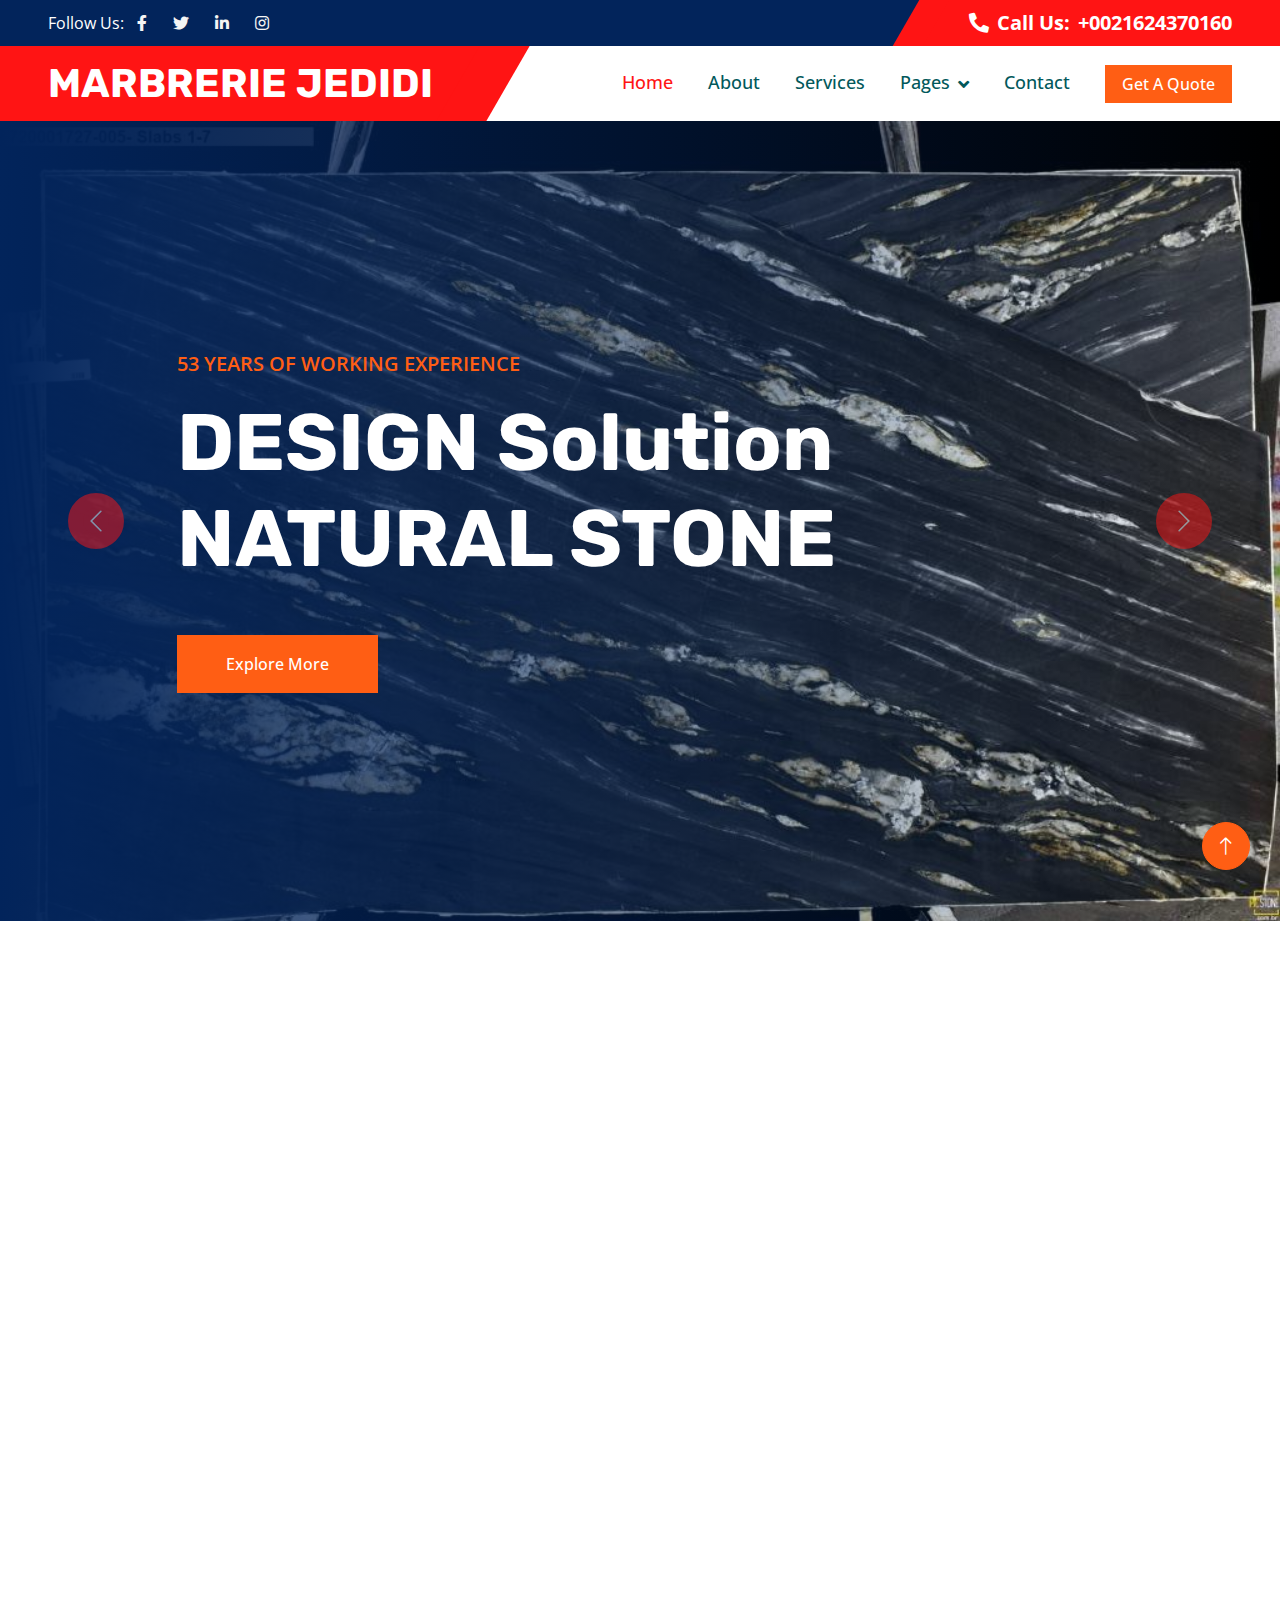
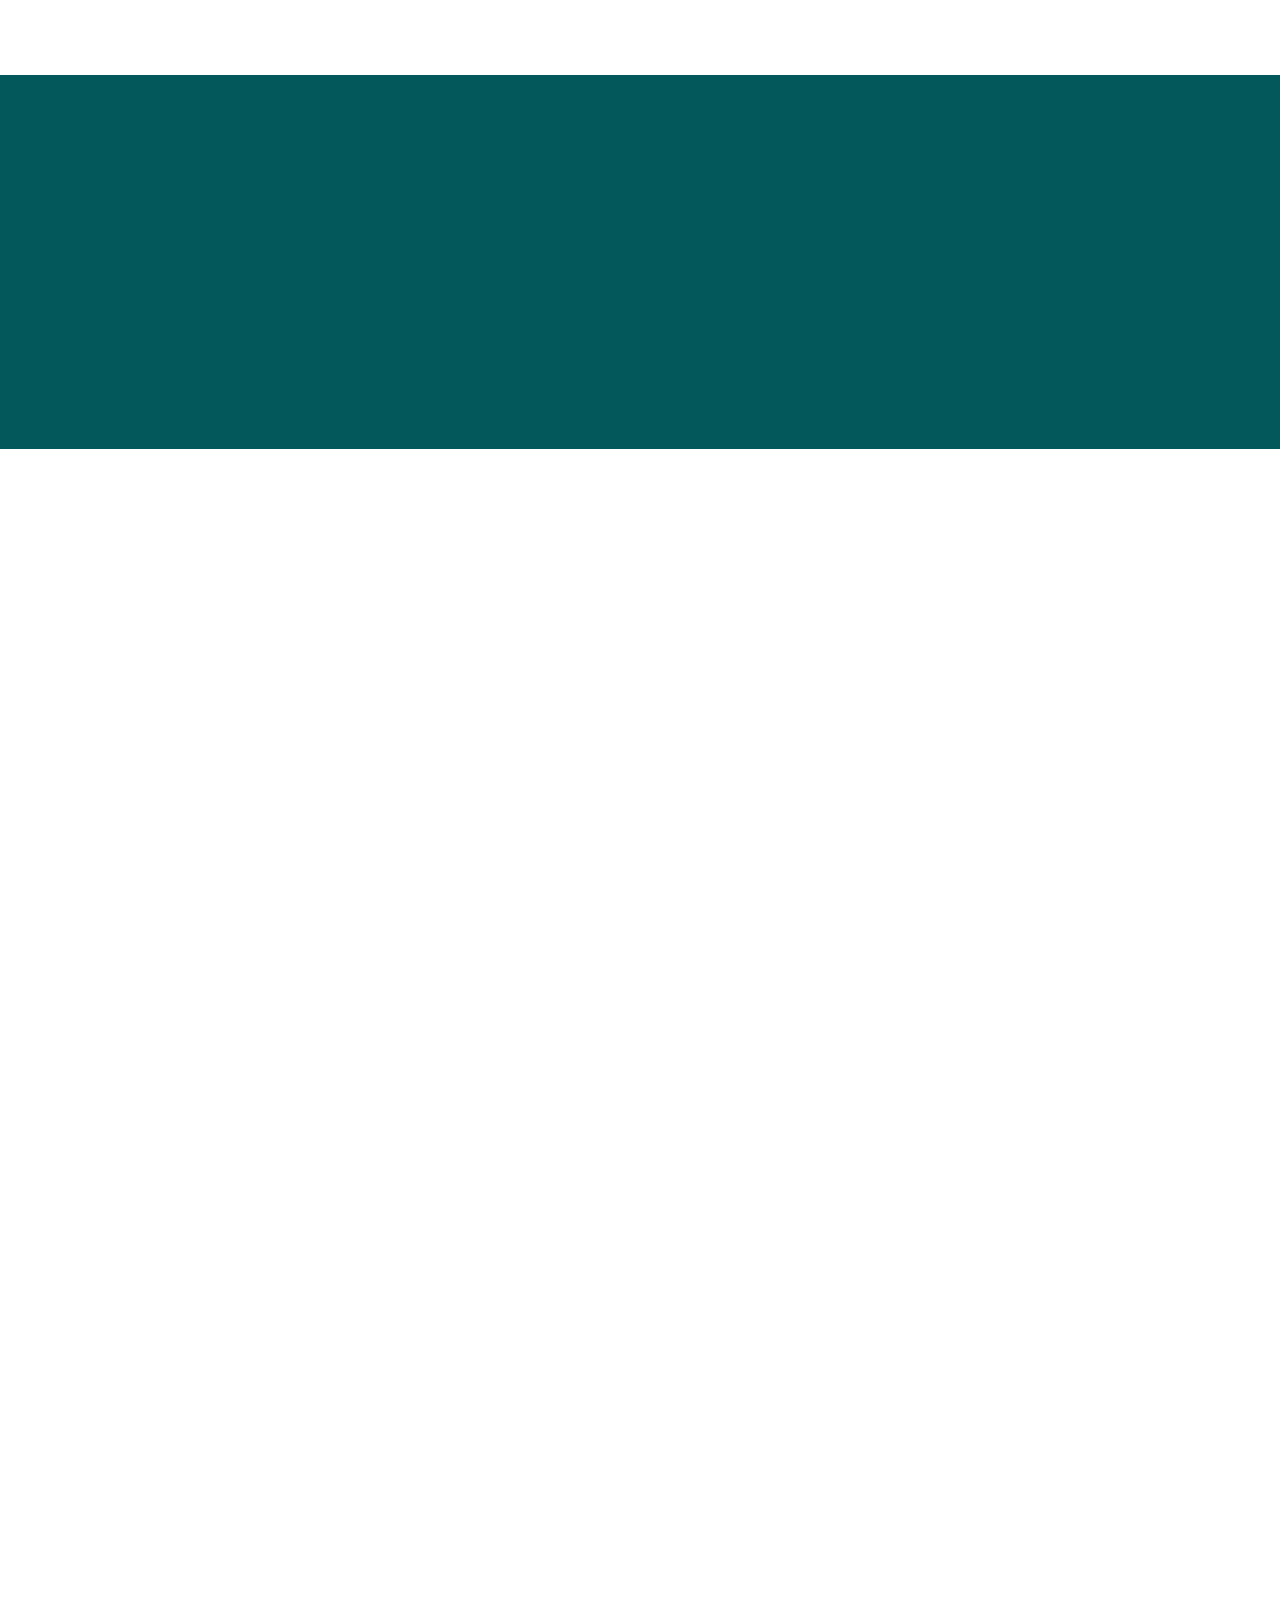
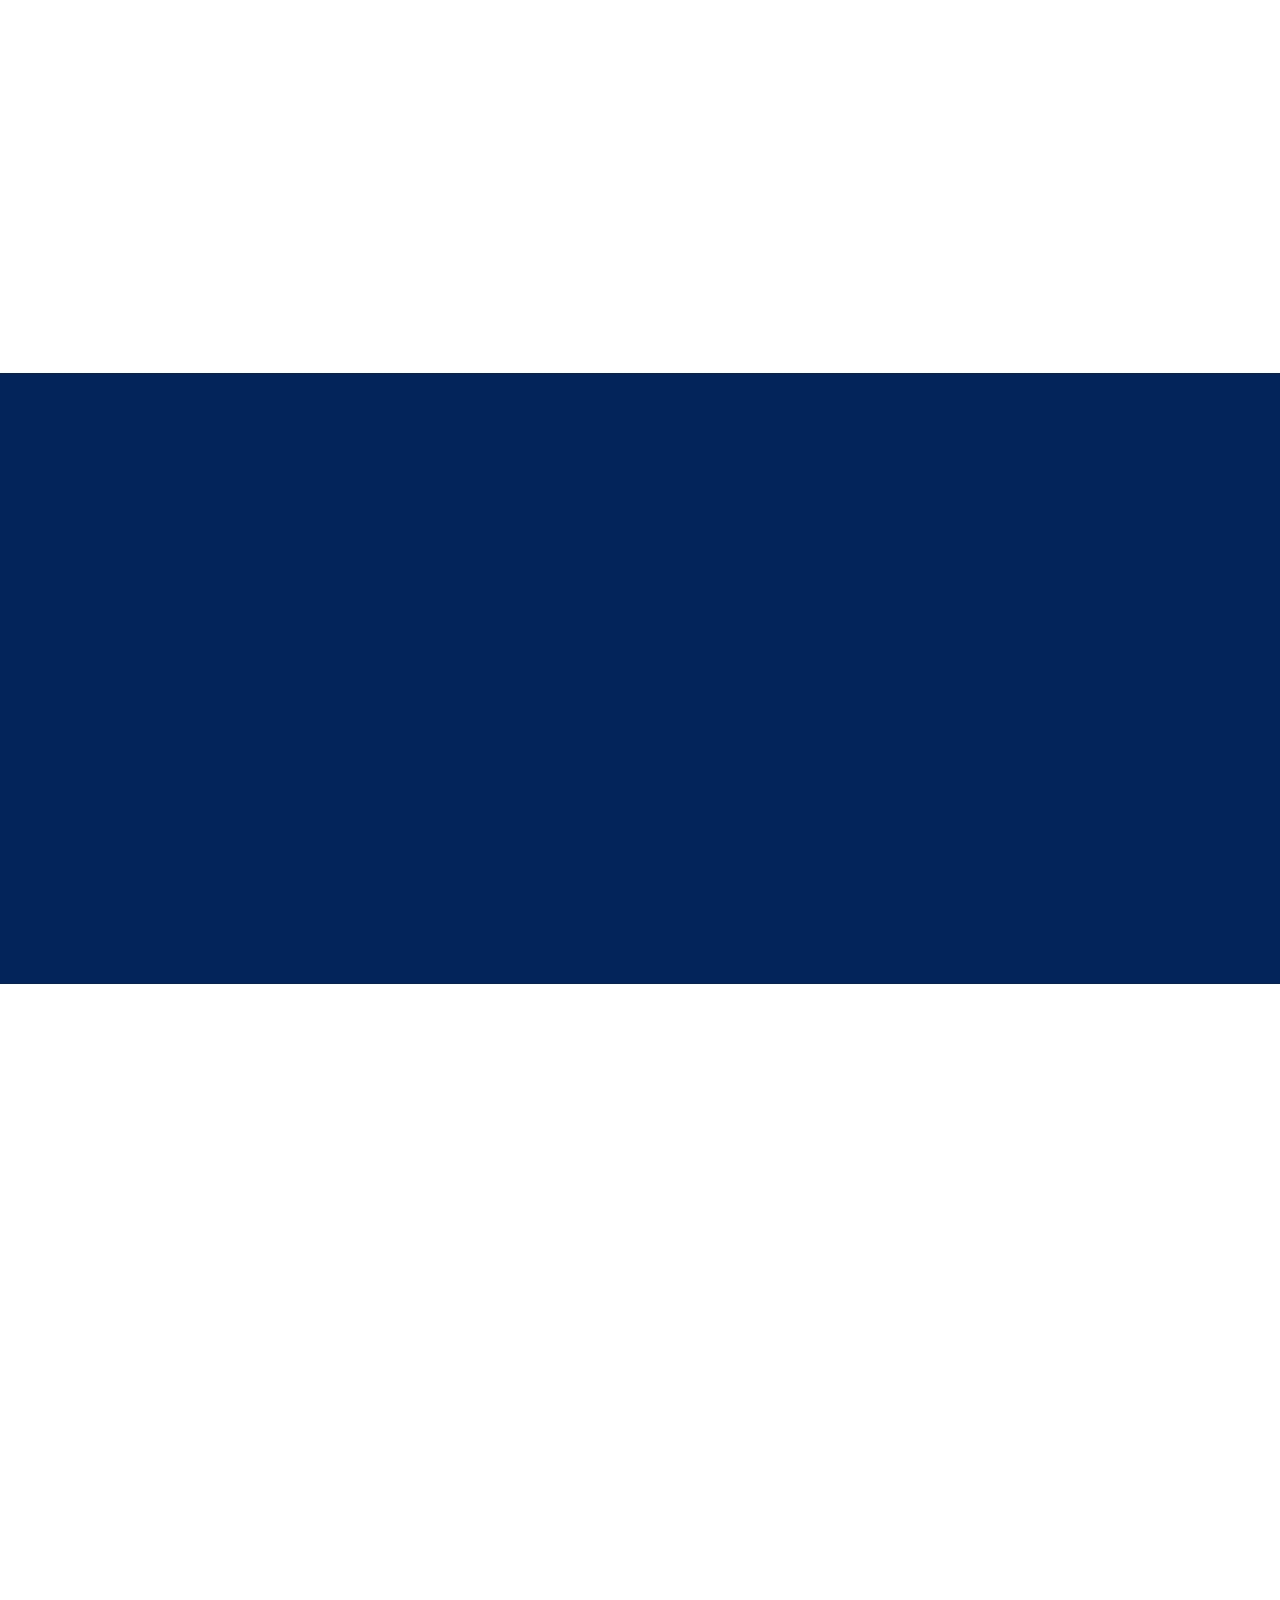
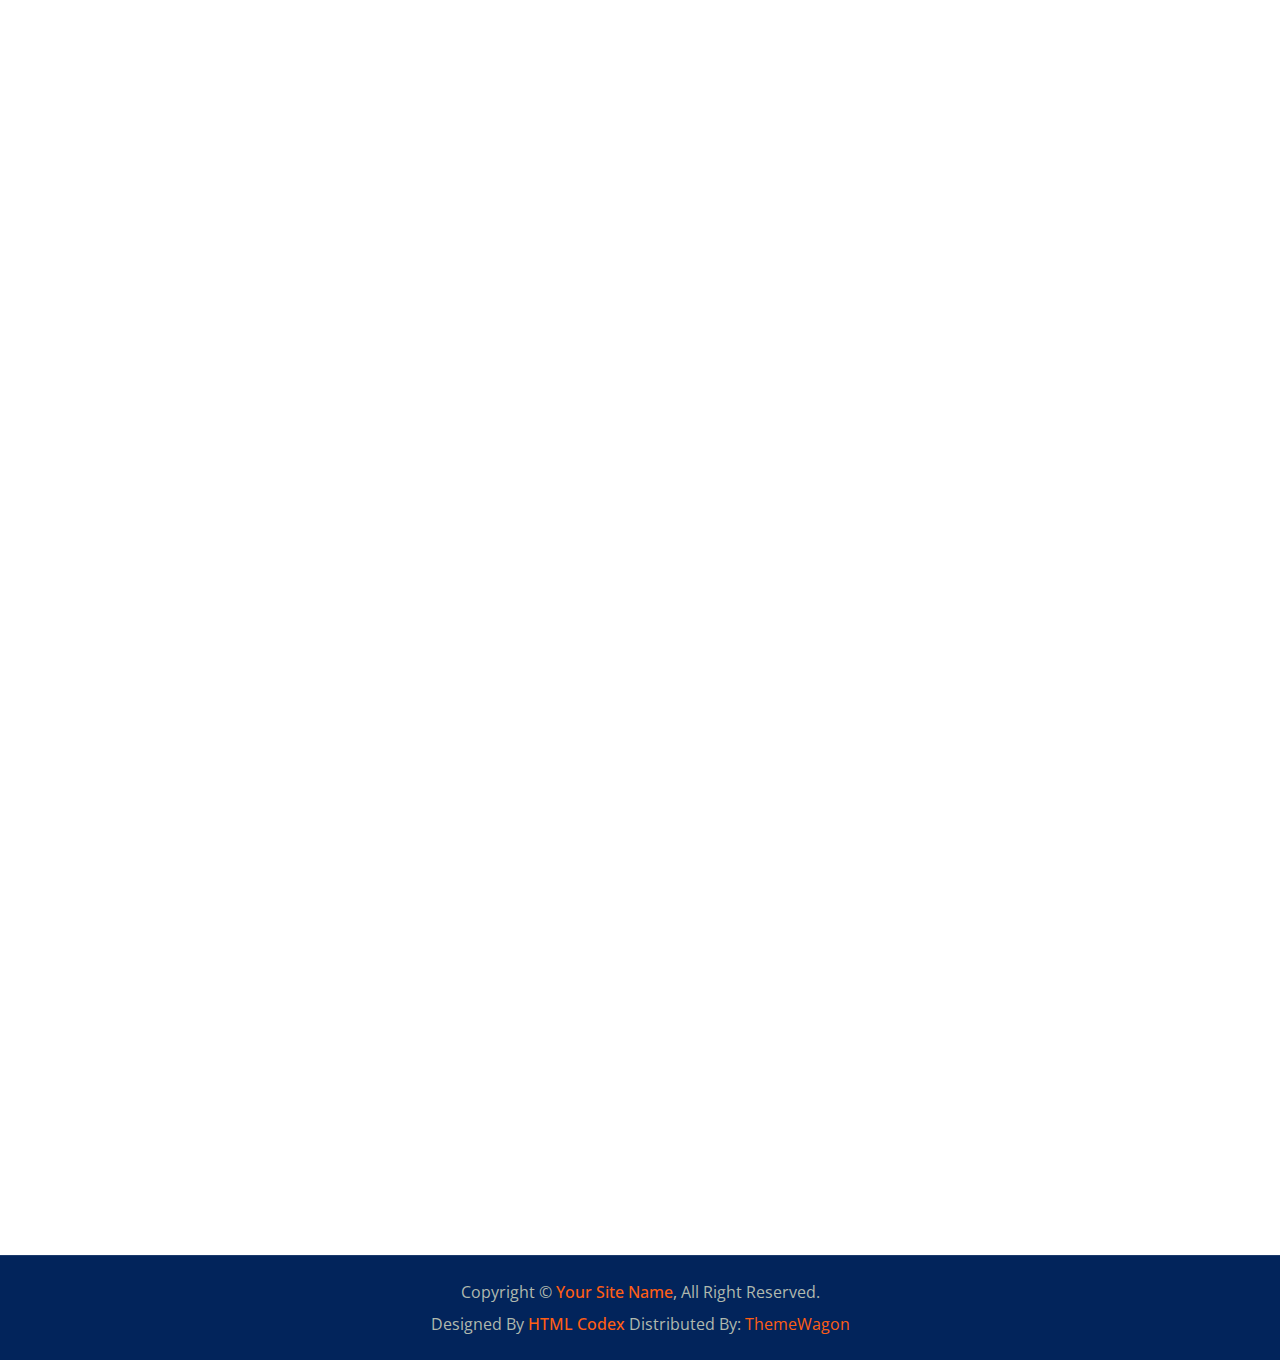
<file: index.html>
<!DOCTYPE html>
<html lang="en">

<head>
    <meta charset="utf-8">
    <title>STE MARBRERIE JEDIDI DE MAHDIA</title>
    <meta content="width=device-width, initial-scale=1.0" name="viewport">
    <meta content="" name="keywords">
    <meta content="" name="description">

    <!-- Favicon -->
    <link href="img/LOGO.jpg" rel="icon">

    <!-- Google Web Fonts -->
    <link rel="preconnect" href="https://fonts.googleapis.com">
    <link rel="preconnect" href="https://fonts.gstatic.com" crossorigin>
    <link
        href="https://fonts.googleapis.com/css2?family=Open+Sans:wght@400;500;600&family=Rubik:wght@500;600;700&display=swap"
        rel="stylesheet">

    <!-- Icon Font Stylesheet -->
    <link href="https://cdnjs.cloudflare.com/ajax/libs/font-awesome/5.10.0/css/all.min.css" rel="stylesheet">
    <link href="https://cdn.jsdelivr.net/npm/bootstrap-icons@1.4.1/font/bootstrap-icons.css" rel="stylesheet">

    <!-- Libraries Stylesheet -->
    <link href="lib/animate/animate.min.css" rel="stylesheet">
    <link href="lib/owlcarousel/assets/owl.carousel.min.css" rel="stylesheet">

    <!-- Customized Bootstrap Stylesheet -->
    <link href="css/bootstrap.min.css" rel="stylesheet">

    <!-- Template Stylesheet -->
    <link href="css/style.css" rel="stylesheet">
</head>

<body>
    <!-- Spinner Start -->
    <div id="spinner"
        class="show bg-white position-fixed translate-middle w-100 vh-100 top-50 start-50 d-flex align-items-center justify-content-center">
        <div class="spinner-border text-primary" role="status" style="width: 3rem; height: 3rem;"></div>
    </div>
    <!-- Spinner End -->


    <!-- Topbar Start -->
    <div class="container-fluid bg-dark px-0">
        <div class="row g-0 d-none d-lg-flex">
            <div class="col-lg-6 ps-5 text-start">
                <div class="h-100 d-inline-flex align-items-center text-white">
                    <span>Follow Us:</span>
                    <a class="btn btn-link text-light" href=""><i class="fab fa-facebook-f"></i></a>
                    <a class="btn btn-link text-light" href=""><i class="fab fa-twitter"></i></a>
                    <a class="btn btn-link text-light" href=""><i class="fab fa-linkedin-in"></i></a>
                    <a class="btn btn-link text-light" href=""><i class="fab fa-instagram"></i></a>
                </div>
            </div>
            <div class="col-lg-6 text-end">
                <div class="h-100 topbar-right d-inline-flex align-items-center text-white py-2 px-5">
                    <span class="fs-5 fw-bold me-2"><i class="fa fa-phone-alt me-2"></i>Call Us:</span>
                    <span class="fs-5 fw-bold">+0021624370160</span>
                </div>
            </div>
        </div>
    </div>
    <!-- Topbar End -->


    <!-- Navbar Start -->
    <nav class="navbar navbar-expand-lg bg-white navbar-light sticky-top py-0 pe-5">
        <a href="index.html" class="navbar-brand ps-5 me-0">
            <h1 class="text-white m-0">MARBRERIE JEDIDI</h1>
        </a>
        <button type="button" class="navbar-toggler me-0" data-bs-toggle="collapse" data-bs-target="#navbarCollapse">
            <span class="navbar-toggler-icon"></span>
        </button>
        <div class="collapse navbar-collapse" id="navbarCollapse">
            <div class="navbar-nav ms-auto p-4 p-lg-0">
                <a href="index.html" class="nav-item nav-link active">Home</a>
                <a href="about.html" class="nav-item nav-link">About</a>
                <a href="service.html" class="nav-item nav-link">Services</a>
                <div class="nav-item dropdown">
                    <a href="#" class="nav-link dropdown-toggle" data-bs-toggle="dropdown">Pages</a>
                    <div class="dropdown-menu bg-light m-0">
                        <a href="project.html" class="dropdown-item">Projects</a>
                        <a href="feature.html" class="dropdown-item">Features</a>
                        <a href="team.html" class="dropdown-item">Our Team</a>
                        <a href="testimonial.html" class="dropdown-item">Testimonial</a>
                        <a href="404.html" class="dropdown-item">404 Page</a>
                    </div>
                </div>
                <a href="contact.html" class="nav-item nav-link">Contact</a>
            </div>
            <a href="" class="btn btn-primary px-3 d-none d-lg-block">Get A Quote</a>
        </div>
    </nav>
    <!-- Navbar End -->


    <!-- Carousel Start -->
    <div class="container-fluid px-0 mb-5">
        <div id="header-carousel" class="carousel slide" data-bs-ride="carousel">
            <div class="carousel-inner">
                <div class="carousel-item active">
                    <img class="w-100" src="img/BLACK STORM.jpg" alt="Image">
                    <div class="carousel-caption">
                        <div class="container">
                            <div class="row justify-content-center">
                                <div class="col-lg-10 text-start">
                                    <p class="fs-5 fw-medium text-primary text-uppercase animated slideInRight">53 Years
                                        of Working Experience</p>
                                    <h1 class="display-1 text-white mb-5 animated slideInRight">DESIGN Solution
                                       NATURAL STONE</h1>
                                    <a href="" class="btn btn-primary py-3 px-5 animated slideInRight">Explore More</a>
                                </div>
                            </div>
                        </div>
                    </div>
                </div>
                <div class="carousel-item">
                    <img class="w-100" src="img/carousel-2.jpg" alt="Image">
                    <div class="carousel-caption">
                        <div class="container">
                            <div class="row justify-content-center">
                                <div class="col-lg-10 text-start">
                                    <p class="fs-5 fw-medium text-primary text-uppercase animated slideInRight">53 Years
                                        of Working Experience</p>
                                    <h1 class="display-1 text-white mb-5 animated slideInRight">The Best NATURAL STONE</h1>
                                    <a href="" class="btn btn-primary py-3 px-5 animated slideInRight">Explore More</a>
                                </div>
                            </div>
                        </div>
                    </div>
                </div>
            </div>
            <button class="carousel-control-prev" type="button" data-bs-target="#header-carousel" data-bs-slide="prev">
                <span class="carousel-control-prev-icon" aria-hidden="true"></span>
                <span class="visually-hidden">Previous</span>
            </button>
            <button class="carousel-control-next" type="button" data-bs-target="#header-carousel" data-bs-slide="next">
                <span class="carousel-control-next-icon" aria-hidden="true"></span>
                <span class="visually-hidden">Next</span>
            </button>
        </div>
    </div>
    <!-- Carousel End -->


    <!-- About Start -->
    <div class="container-xxl py-5">
        <div class="container">
            <div class="row g-5">
                <div class="col-lg-6">
                    <div class="row gx-3 h-100">
                        <div class="col-6 align-self-start wow fadeInUp" data-wow-delay="0.1s">
                            <img class="img-fluid" src="img/about-1.jpg">
                        </div>
                        <div class="col-6 align-self-end wow fadeInDown" data-wow-delay="0.1s">
                            <img class="img-fluid" src="img/about-2.jpg">
                        </div>
                    </div>
                </div>
                <div class="col-lg-6 wow fadeIn" data-wow-delay="0.5s">
                    <p class="fw-medium text-uppercase text-primary mb-2">About Us</p>
                    <h1 class="display-5 mb-4">We Are Leader In Industrial Market</h1>
                    <p class="mb-4">Tempor erat elitr rebum at clita. Diam dolor diam ipsum sit. Aliqu diam amet diam et
                        eos. Clita erat ipsum et lorem et sit, sed stet lorem sit clita duo justo magna dolore erat amet
                    </p>
                    <div class="d-flex align-items-center mb-4">
                        <div class="flex-shrink-0 bg-primary p-4">
                            <h1 class="display-2">25</h1>
                            <h5 class="text-white">Years of</h5>
                            <h5 class="text-white">Experience</h5>
                        </div>
                        <div class="ms-4">
                            <p><i class="fa fa-check text-primary me-2"></i>Power & Energy</p>
                            <p><i class="fa fa-check text-primary me-2"></i>Civil Engineering</p>
                            <p><i class="fa fa-check text-primary me-2"></i>Chemical Engineering</p>
                            <p><i class="fa fa-check text-primary me-2"></i>Mechanical Engineering</p>
                            <p class="mb-0"><i class="fa fa-check text-primary me-2"></i>Oil & Gas Engineering</p>
                        </div>
                    </div>
                    <div class="row pt-2">
                        <div class="col-sm-6">
                            <div class="d-flex align-items-center">
                                <div class="flex-shrink-0 btn-lg-square rounded-circle bg-primary">
                                    <i class="fa fa-envelope-open text-white"></i>
                                </div>
                                <div class="ms-3">
                                    <p class="mb-2">Email us</p>
                                    <h5 class="mb-0">info@example.com</h5>
                                </div>
                            </div>
                        </div>
                        <div class="col-sm-6">
                            <div class="d-flex align-items-center">
                                <div class="flex-shrink-0 btn-lg-square rounded-circle bg-primary">
                                    <i class="fa fa-phone-alt text-white"></i>
                                </div>
                                <div class="ms-3">
                                    <p class="mb-2">Call us</p>
                                    <h5 class="mb-0">+012 345 6789</h5>
                                </div>
                            </div>
                        </div>
                    </div>
                </div>
            </div>
        </div>
    </div>
    <!-- About End -->


    <!-- Facts Start -->
    <div class="container-fluid facts my-5 p-5">
        <div class="row g-5">
            <div class="col-md-6 col-xl-3 wow fadeIn" data-wow-delay="0.1s">
                <div class="text-center border p-5">
                    <i class="fa fa-certificate fa-3x text-white mb-3"></i>
                    <h1 class="display-2 text-primary mb-0" data-toggle="counter-up">25</h1>
                    <span class="fs-5 fw-semi-bold text-white">Years Experience</span>
                </div>
            </div>
            <div class="col-md-6 col-xl-3 wow fadeIn" data-wow-delay="0.3s">
                <div class="text-center border p-5">
                    <i class="fa fa-users-cog fa-3x text-white mb-3"></i>
                    <h1 class="display-2 text-primary mb-0" data-toggle="counter-up">135</h1>
                    <span class="fs-5 fw-semi-bold text-white">Team Members</span>
                </div>
            </div>
            <div class="col-md-6 col-xl-3 wow fadeIn" data-wow-delay="0.5s">
                <div class="text-center border p-5">
                    <i class="fa fa-users fa-3x text-white mb-3"></i>
                    <h1 class="display-2 text-primary mb-0" data-toggle="counter-up">957</h1>
                    <span class="fs-5 fw-semi-bold text-white">Happy Clients</span>
                </div>
            </div>
            <div class="col-md-6 col-xl-3 wow fadeIn" data-wow-delay="0.7s">
                <div class="text-center border p-5">
                    <i class="fa fa-check-double fa-3x text-white mb-3"></i>
                    <h1 class="display-2 text-primary mb-0" data-toggle="counter-up">1839</h1>
                    <span class="fs-5 fw-semi-bold text-white">Projects Done</span>
                </div>
            </div>
        </div>
    </div>
    <!-- Facts End -->


    <!-- Features Start -->
    <div class="container-xxl py-5">
        <div class="container">
            <div class="row g-5 align-items-center">
                <div class="col-lg-6 wow fadeInUp" data-wow-delay="0.1s">
                    <div class="position-relative me-lg-4">
                        <img class="img-fluid w-100" src="img/feature.jpg" alt="">
                        <span
                            class="position-absolute top-50 start-100 translate-middle bg-white rounded-circle d-none d-lg-block"
                            style="width: 120px; height: 120px;"></span>
                        <button type="button" class="btn-play" data-bs-toggle="modal"
                            data-src="https://www.youtube.com/embed/DWRcNpR6Kdc" data-bs-target="#videoModal">
                            <span></span>
                        </button>
                    </div>
                </div>
                <div class="col-lg-6 wow fadeInUp" data-wow-delay="0.5s">
                    <p class="fw-medium text-uppercase text-primary mb-2">Why Choosing Us!</p>
                    <h1 class="display-5 mb-4">Few Reasons Why People Choosing Us!</h1>
                    <p class="mb-4">Tempor erat elitr rebum at clita. Diam dolor diam ipsum sit. Aliqu diam amet diam et
                        eos. Clita erat ipsum et lorem et sit, sed stet lorem sit clita duo justo magna dolore erat amet
                    </p>
                    <div class="row gy-4">
                        <div class="col-12">
                            <div class="d-flex">
                                <div class="flex-shrink-0 btn-lg-square rounded-circle bg-primary">
                                    <i class="fa fa-check text-white"></i>
                                </div>
                                <div class="ms-4">
                                    <h4>Experienced Workers</h4>
                                    <span>Clita erat ipsum et lorem et sit, sed stet lorem sit clita duo justo magna
                                        dolore erat amet</span>
                                </div>
                            </div>
                        </div>
                        <div class="col-12">
                            <div class="d-flex">
                                <div class="flex-shrink-0 btn-lg-square rounded-circle bg-primary">
                                    <i class="fa fa-check text-white"></i>
                                </div>
                                <div class="ms-4">
                                    <h4>Reliable Industrial Services</h4>
                                    <span>Clita erat ipsum et lorem et sit, sed stet lorem sit clita duo justo magna
                                        dolore erat amet</span>
                                </div>
                            </div>
                        </div>
                        <div class="col-12">
                            <div class="d-flex">
                                <div class="flex-shrink-0 btn-lg-square rounded-circle bg-primary">
                                    <i class="fa fa-check text-white"></i>
                                </div>
                                <div class="ms-4">
                                    <h4>24/7 Customer Support</h4>
                                    <span>Clita erat ipsum et lorem et sit, sed stet lorem sit clita duo justo magna
                                        dolore erat amet</span>
                                </div>
                            </div>
                        </div>
                    </div>
                </div>
            </div>
        </div>
    </div>
    <!-- Features End -->


    <!-- Video Modal Start -->
    <div class="modal modal-video fade" id="videoModal" tabindex="-1" aria-labelledby="exampleModalLabel"
        aria-hidden="true">
        <div class="modal-dialog">
            <div class="modal-content rounded-0">
                <div class="modal-header">
                    <h3 class="modal-title" id="exampleModalLabel">Youtube Video</h3>
                    <button type="button" class="btn-close" data-bs-dismiss="modal" aria-label="Close"></button>
                </div>
                <div class="modal-body">
                    <!-- 16:9 aspect ratio -->
                    <div class="ratio ratio-16x9">
                        <iframe class="embed-responsive-item" src="" id="video" allowfullscreen
                            allowscriptaccess="always" allow="autoplay"></iframe>
                    </div>
                </div>
            </div>
        </div>
    </div>
    <!-- Video Modal End -->


    <!-- Service Start -->
    <div class="container-xxl py-5">
        <div class="container">
            <div class="text-center mx-auto pb-4 wow fadeInUp" data-wow-delay="0.1s" style="max-width: 600px;">
                <p class="fw-medium text-uppercase text-primary mb-2">Our Services</p>
                <h1 class="display-5 mb-4">We Provide Best Industrial Services</h1>
            </div>
            <div class="row gy-5 gx-4">
                <div class="col-md-6 col-lg-4 wow fadeInUp" data-wow-delay="0.1s">
                    <div class="service-item">
                        <img class="img-fluid" src="img/service-1.jpg" alt="">
                        <div class="service-img">
                            <img class="img-fluid" src="img/service-1.jpg" alt="">
                        </div>
                        <div class="service-detail">
                            <div class="service-title">
                                <hr class="w-25">
                                <h3 class="mb-0">Civil & Gas Engineering</h3>
                                <hr class="w-25">
                            </div>
                            <div class="service-text">
                                <p class="text-white mb-0">Erat ipsum justo amet duo et elitr dolor, est duo duo eos
                                    lorem sed diam stet diam sed stet.</p>
                            </div>
                        </div>
                        <a class="btn btn-light" href="">Read More</a>
                    </div>
                </div>
                <div class="col-md-6 col-lg-4 wow fadeInUp" data-wow-delay="0.3s">
                    <div class="service-item">
                        <img class="img-fluid" src="img/service-2.jpg" alt="">
                        <div class="service-img">
                            <img class="img-fluid" src="img/service-2.jpg" alt="">
                        </div>
                        <div class="service-detail">
                            <div class="service-title">
                                <hr class="w-25">
                                <h3 class="mb-0">Power & Energy Engineering</h3>
                                <hr class="w-25">
                            </div>
                            <div class="service-text">
                                <p class="text-white mb-0">Erat ipsum justo amet duo et elitr dolor, est duo duo eos
                                    lorem sed diam stet diam sed stet.</p>
                            </div>
                        </div>
                        <a class="btn btn-light" href="">Read More</a>
                    </div>
                </div>
                <div class="col-md-6 col-lg-4 wow fadeInUp" data-wow-delay="0.5s">
                    <div class="service-item">
                        <img class="img-fluid" src="img/service-3.jpg" alt="">
                        <div class="service-img">
                            <img class="img-fluid" src="img/service-3.jpg" alt="">
                        </div>
                        <div class="service-detail">
                            <div class="service-title">
                                <hr class="w-25">
                                <h3 class="mb-0">Plumbing & Water Treatment</h3>
                                <hr class="w-25">
                            </div>
                            <div class="service-text">
                                <p class="text-white mb-0">Erat ipsum justo amet duo et elitr dolor, est duo duo eos
                                    lorem sed diam stet diam sed stet.</p>
                            </div>
                        </div>
                        <a class="btn btn-light" href="">Read More</a>
                    </div>
                </div>
            </div>
        </div>
    </div>
    <!-- Service End -->


    <!-- Project Start -->
    <div class="container-fluid bg-dark pt-5 my-5 px-0">
        <div class="text-center mx-auto mt-5 wow fadeIn" data-wow-delay="0.1s" style="max-width: 600px;">
            <p class="fw-medium text-uppercase text-primary mb-2">Our Projects</p>
            <h1 class="display-5 text-white mb-5">See What We Have Completed Recently</h1>
        </div>
        <div class="owl-carousel project-carousel wow fadeIn" data-wow-delay="0.1s">
            <a class="project-item" href="">
                <img class="img-fluid" src="img/project-1.jpg" alt="">
                <div class="project-title">
                    <h5 class="text-primary mb-0">Auto Engineering</h5>
                </div>
            </a>
            <a class="project-item" href="">
                <img class="img-fluid" src="img/project-2.jpg" alt="">
                <div class="project-title">
                    <h5 class="text-primary mb-0">Civil Engineering</h5>
                </div>
            </a>
            <a class="project-item" href="">
                <img class="img-fluid" src="img/project-3.jpg" alt="">
                <div class="project-title">
                    <h5 class="text-primary mb-0">Gas Engineering</h5>
                </div>
            </a>
            <a class="project-item" href="">
                <img class="img-fluid" src="img/project-4.jpg" alt="">
                <div class="project-title">
                    <h5 class="text-primary mb-0">Power Engineering</h5>
                </div>
            </a>
            <a class="project-item" href="">
                <img class="img-fluid" src="img/project-5.jpg" alt="">
                <div class="project-title">
                    <h5 class="text-primary mb-0">Energy Engineering</h5>
                </div>
            </a>
            <a class="project-item" href="">
                <img class="img-fluid" src="img/project-6.jpg" alt="">
                <div class="project-title">
                    <h5 class="text-primary mb-0">Water Engineering</h5>
                </div>
            </a>
        </div>
    </div>
    <!-- Project End -->


    <!-- Team Start -->
    <div class="container-xxl py-5">
        <div class="container">
            <div class="text-center mx-auto wow fadeInUp" data-wow-delay="0.1s" style="max-width: 600px;">
                <p class="fw-medium text-uppercase text-primary mb-2">Our Team</p>
                <h1 class="display-5 mb-5">Dedicated Team Members</h1>
            </div>
            <div class="row g-4">
                <div class="col-lg-4 col-md-6 wow fadeInUp" data-wow-delay="0.1s">
                    <div class="team-item">
                        <img class="img-fluid" src="img/team-1.jpg" alt="">
                        <div class="d-flex">
                            <div class="flex-shrink-0 btn-square bg-primary" style="width: 90px; height: 90px;">
                                <i class="fa fa-2x fa-share text-white"></i>
                            </div>
                            <div class="position-relative overflow-hidden bg-light d-flex flex-column justify-content-center w-100 ps-4"
                                style="height: 90px;">
                                <h5>Rob Miller</h5>
                                <span class="text-primary">CEO & Founder</span>
                                <div class="team-social">
                                    <a class="btn btn-square btn-dark rounded-circle mx-1" href=""><i
                                            class="fab fa-facebook-f"></i></a>
                                    <a class="btn btn-square btn-dark rounded-circle mx-1" href=""><i
                                            class="fab fa-twitter"></i></a>
                                    <a class="btn btn-square btn-dark rounded-circle mx-1" href=""><i
                                            class="fab fa-instagram"></i></a>
                                </div>
                            </div>
                        </div>
                    </div>
                </div>
                <div class="col-lg-4 col-md-6 wow fadeInUp" data-wow-delay="0.3s">
                    <div class="team-item">
                        <img class="img-fluid" src="img/team-2.jpg" alt="">
                        <div class="d-flex">
                            <div class="flex-shrink-0 btn-square bg-primary" style="width: 90px; height: 90px;">
                                <i class="fa fa-2x fa-share text-white"></i>
                            </div>
                            <div class="position-relative overflow-hidden bg-light d-flex flex-column justify-content-center w-100 ps-4"
                                style="height: 90px;">
                                <h5>Adam Crew</h5>
                                <span class="text-primary">Project Manager</span>
                                <div class="team-social">
                                    <a class="btn btn-square btn-dark rounded-circle mx-1" href=""><i
                                            class="fab fa-facebook-f"></i></a>
                                    <a class="btn btn-square btn-dark rounded-circle mx-1" href=""><i
                                            class="fab fa-twitter"></i></a>
                                    <a class="btn btn-square btn-dark rounded-circle mx-1" href=""><i
                                            class="fab fa-instagram"></i></a>
                                </div>
                            </div>
                        </div>
                    </div>
                </div>
                <div class="col-lg-4 col-md-6 wow fadeInUp" data-wow-delay="0.5s">
                    <div class="team-item">
                        <img class="img-fluid" src="img/team-3.jpg" alt="">
                        <div class="d-flex">
                            <div class="flex-shrink-0 btn-square bg-primary" style="width: 90px; height: 90px;">
                                <i class="fa fa-2x fa-share text-white"></i>
                            </div>
                            <div class="position-relative overflow-hidden bg-light d-flex flex-column justify-content-center w-100 ps-4"
                                style="height: 90px;">
                                <h5>Peter Farel</h5>
                                <span class="text-primary">Engineer</span>
                                <div class="team-social">
                                    <a class="btn btn-square btn-dark rounded-circle mx-1" href=""><i
                                            class="fab fa-facebook-f"></i></a>
                                    <a class="btn btn-square btn-dark rounded-circle mx-1" href=""><i
                                            class="fab fa-twitter"></i></a>
                                    <a class="btn btn-square btn-dark rounded-circle mx-1" href=""><i
                                            class="fab fa-instagram"></i></a>
                                </div>
                            </div>
                        </div>
                    </div>
                </div>
            </div>
        </div>
    </div>
    <!-- Team End -->


    <!-- Testimonial Start -->
    <div class="container-xxl py-5">
        <div class="container">
            <div class="text-center mx-auto wow fadeInUp" data-wow-delay="0.1s" style="max-width: 600px;">
                <p class="fw-medium text-uppercase text-primary mb-2">Testimonial</p>
                <h1 class="display-5 mb-5">What Our Clients Say!</h1>
            </div>
            <div class="owl-carousel testimonial-carousel wow fadeInUp" data-wow-delay="0.1s">
                <div class="testimonial-item text-center">
                    <div class="testimonial-img position-relative">
                        <img class="img-fluid rounded-circle mx-auto mb-5" src="img/testimonial-1.jpg">
                        <div class="btn-square bg-primary rounded-circle">
                            <i class="fa fa-quote-left text-white"></i>
                        </div>
                    </div>
                    <div class="testimonial-text text-center rounded p-4">
                        <p>Clita clita tempor justo dolor ipsum amet kasd amet duo justo duo duo labore sed sed. Magna
                            ut diam sit et amet stet eos sed clita erat magna elitr erat sit sit erat at rebum justo sea
                            clita.</p>
                        <h5 class="mb-1">Client Name</h5>
                        <span class="fst-italic">Profession</span>
                    </div>
                </div>
                <div class="testimonial-item text-center">
                    <div class="testimonial-img position-relative">
                        <img class="img-fluid rounded-circle mx-auto mb-5" src="img/testimonial-2.jpg">
                        <div class="btn-square bg-primary rounded-circle">
                            <i class="fa fa-quote-left text-white"></i>
                        </div>
                    </div>
                    <div class="testimonial-text text-center rounded p-4">
                        <p>Clita clita tempor justo dolor ipsum amet kasd amet duo justo duo duo labore sed sed. Magna
                            ut diam sit et amet stet eos sed clita erat magna elitr erat sit sit erat at rebum justo sea
                            clita.</p>
                        <h5 class="mb-1">Client Name</h5>
                        <span class="fst-italic">Profession</span>
                    </div>
                </div>
                <div class="testimonial-item text-center">
                    <div class="testimonial-img position-relative">
                        <img class="img-fluid rounded-circle mx-auto mb-5" src="img/testimonial-3.jpg">
                        <div class="btn-square bg-primary rounded-circle">
                            <i class="fa fa-quote-left text-white"></i>
                        </div>
                    </div>
                    <div class="testimonial-text text-center rounded p-4">
                        <p>Clita clita tempor justo dolor ipsum amet kasd amet duo justo duo duo labore sed sed. Magna
                            ut diam sit et amet stet eos sed clita erat magna elitr erat sit sit erat at rebum justo sea
                            clita.</p>
                        <h5 class="mb-1">Client Name</h5>
                        <span class="fst-italic">Profession</span>
                    </div>
                </div>
            </div>
        </div>
    </div>
    <!-- Testimonial End -->


    <!-- Footer Start -->
    <div class="container-fluid bg-dark footer mt-5 py-5 wow fadeIn" data-wow-delay="0.1s">
        <div class="container py-5">
            <div class="row g-5">
                <div class="col-lg-3 col-md-6">
                    <h5 class="text-white mb-4">Our Office</h5>
                    <p class="mb-2"><i class="fa fa-map-marker-alt me-3"></i>123 Street, New York, USA</p>
                    <p class="mb-2"><i class="fa fa-phone-alt me-3"></i>+012 345 67890</p>
                    <p class="mb-2"><i class="fa fa-envelope me-3"></i>info@example.com</p>
                    <div class="d-flex pt-3">
                        <a class="btn btn-square btn-primary rounded-circle me-2" href=""><i
                                class="fab fa-twitter"></i></a>
                        <a class="btn btn-square btn-primary rounded-circle me-2" href=""><i
                                class="fab fa-facebook-f"></i></a>
                        <a class="btn btn-square btn-primary rounded-circle me-2" href=""><i
                                class="fab fa-youtube"></i></a>
                        <a class="btn btn-square btn-primary rounded-circle me-2" href=""><i
                                class="fab fa-linkedin-in"></i></a>
                    </div>
                </div>
                <div class="col-lg-3 col-md-6">
                    <h5 class="text-white mb-4">Quick Links</h5>
                    <a class="btn btn-link" href="">About Us</a>
                    <a class="btn btn-link" href="">Contact Us</a>
                    <a class="btn btn-link" href="">Our Services</a>
                    <a class="btn btn-link" href="">Terms & Condition</a>
                    <a class="btn btn-link" href="">Support</a>
                </div>
                <div class="col-lg-3 col-md-6">
                    <h5 class="text-white mb-4">Business Hours</h5>
                    <p class="mb-1">Monday - Friday</p>
                    <h6 class="text-light">09:00 am - 07:00 pm</h6>
                    <p class="mb-1">Saturday</p>
                    <h6 class="text-light">09:00 am - 12:00 pm</h6>
                    <p class="mb-1">Sunday</p>
                    <h6 class="text-light">Closed</h6>
                </div>
                <div class="col-lg-3 col-md-6">
                    <h5 class="text-white mb-4">Newsletter</h5>
                    <p>Dolor amet sit justo amet elitr clita ipsum elitr est.</p>
                    <div class="position-relative w-100">
                        <input class="form-control bg-transparent w-100 py-3 ps-4 pe-5" type="text"
                            placeholder="Your email">
                        <button type="button"
                            class="btn btn-primary py-2 position-absolute top-0 end-0 mt-2 me-2">SignUp</button>
                    </div>
                </div>
            </div>
        </div>
    </div>
    <!-- Footer End -->


    <!-- Copyright Start -->
    <div class="container-fluid copyright bg-dark py-4">
        <div class="container text-center">
            <p class="mb-2">Copyright &copy; <a class="fw-semi-bold" href="#">Your Site Name</a>, All Right Reserved.
            </p>
            <!--/*** This template is free as long as you keep the footer author’s credit link/attribution link/backlink. If you'd like to use the template without the footer author’s credit link/attribution link/backlink, you can purchase the Credit Removal License from "https://htmlcodex.com/credit-removal". Thank you for your support. ***/-->
            <p class="mb-0">Designed By <a class="fw-semi-bold" href="https://htmlcodex.com">HTML Codex</a> Distributed
                By: <a href="https://themewagon.com">ThemeWagon</a> </p>
        </div>
    </div>
    <!-- Copyright End -->


    <!-- Back to Top -->
    <a href="#" class="btn btn-lg btn-primary btn-lg-square rounded-circle back-to-top"><i
            class="bi bi-arrow-up"></i></a>


    <!-- JavaScript Libraries -->
    <script src="https://code.jquery.com/jquery-3.4.1.min.js"></script>
    <script src="https://cdn.jsdelivr.net/npm/bootstrap@5.0.0/dist/js/bootstrap.bundle.min.js"></script>
    <script src="lib/wow/wow.min.js"></script>
    <script src="lib/easing/easing.min.js"></script>
    <script src="lib/waypoints/waypoints.min.js"></script>
    <script src="lib/owlcarousel/owl.carousel.min.js"></script>
    <script src="lib/counterup/counterup.min.js"></script>

    <!-- Template Javascript -->
    <script src="js/main.js"></script>
</body>

</html>
</file>
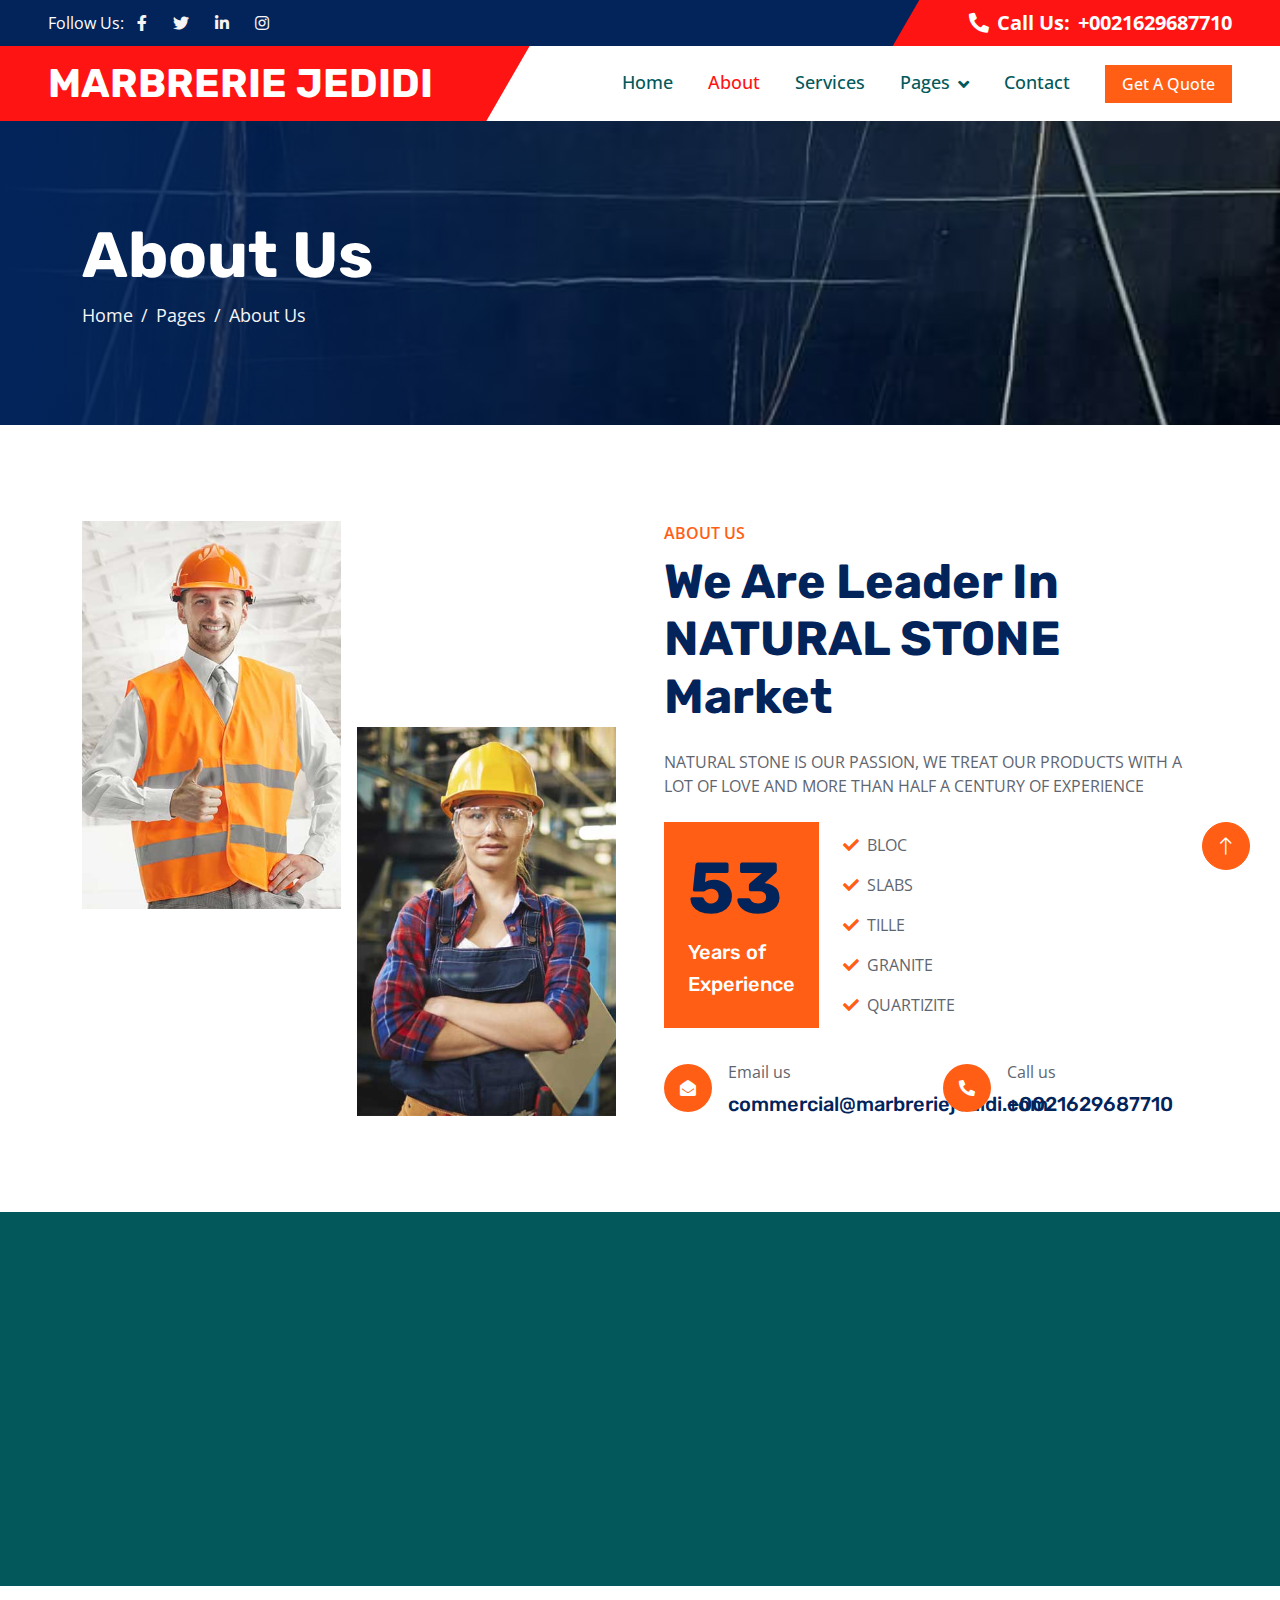
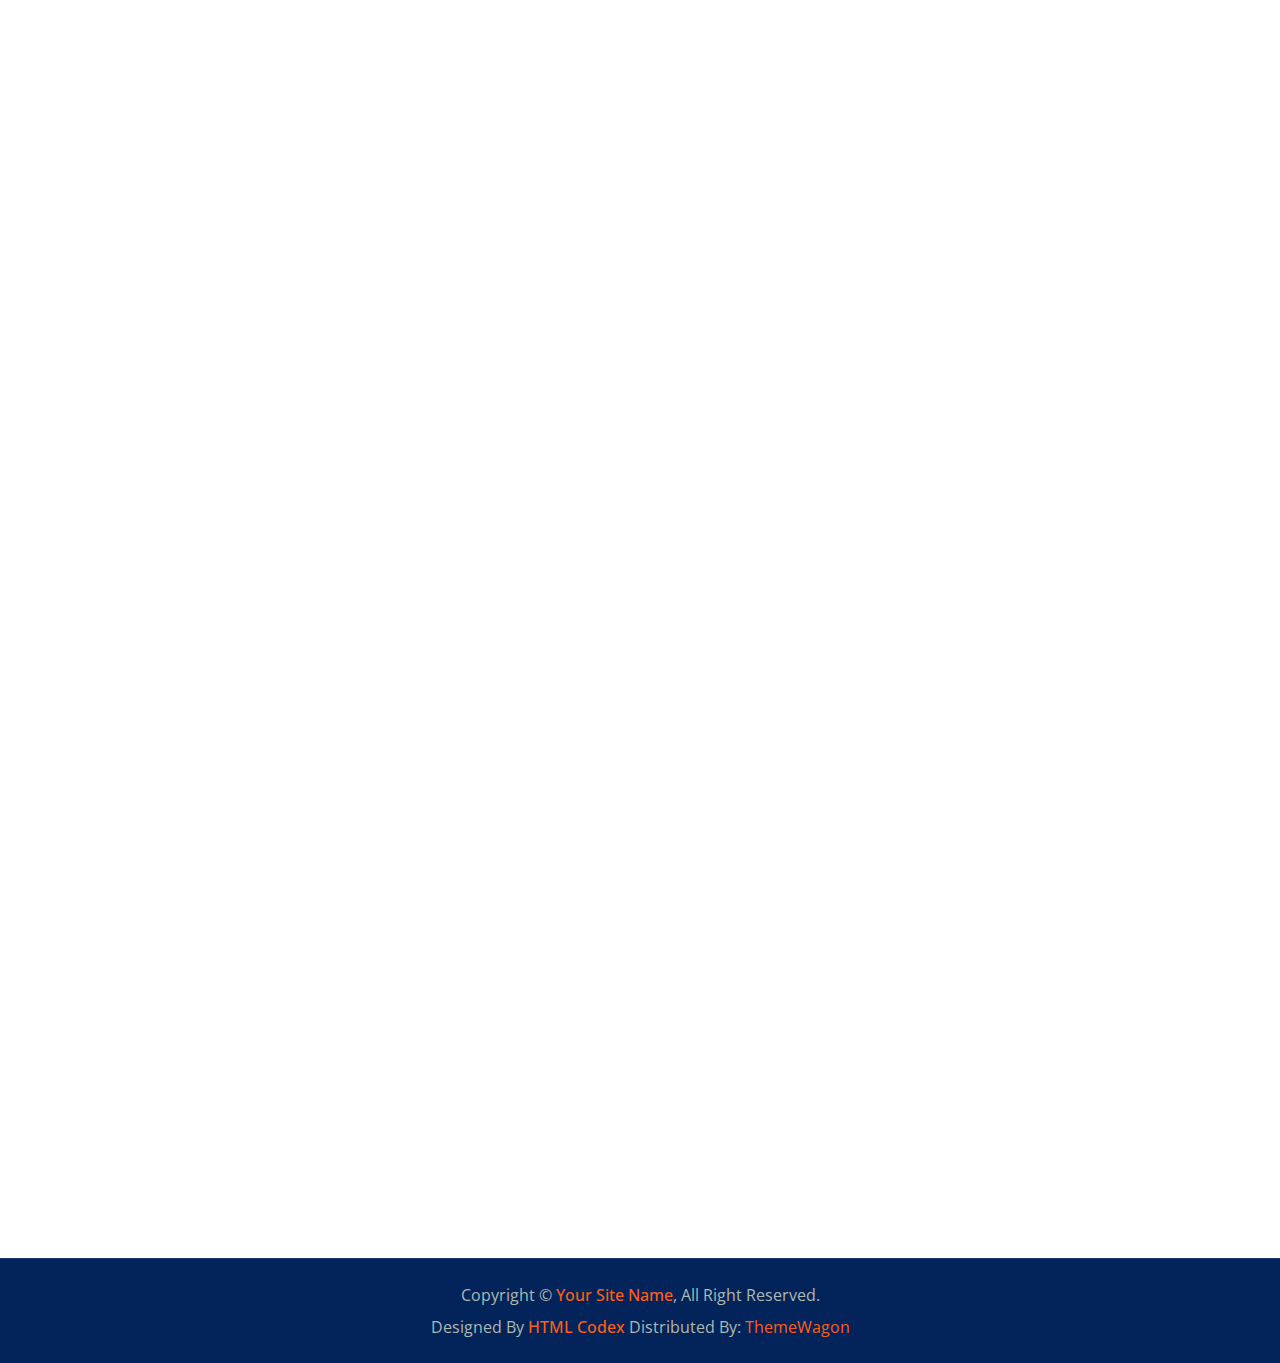
<file: about.html>
<!DOCTYPE html>
<html lang="en">

<head>
    <meta charset="utf-8">
    <title>STE MARBRERIE JEDIDI DE MAHDIA</title>
    <meta content="width=device-width, initial-scale=1.0" name="viewport">
    <meta content="" name="keywords">
    <meta content="" name="description">

    <!-- Favicon -->
    <link href="img/favicon.ico" rel="icon">

    <!-- Google Web Fonts -->
    <link rel="preconnect" href="https://fonts.googleapis.com">
    <link rel="preconnect" href="https://fonts.gstatic.com" crossorigin>
    <link
        href="https://fonts.googleapis.com/css2?family=Open+Sans:wght@400;500;600&family=Rubik:wght@500;600;700&display=swap"
        rel="stylesheet">

    <!-- Icon Font Stylesheet -->
    <link href="https://cdnjs.cloudflare.com/ajax/libs/font-awesome/5.10.0/css/all.min.css" rel="stylesheet">
    <link href="https://cdn.jsdelivr.net/npm/bootstrap-icons@1.4.1/font/bootstrap-icons.css" rel="stylesheet">

    <!-- Libraries Stylesheet -->
    <link href="lib/animate/animate.min.css" rel="stylesheet">
    <link href="lib/owlcarousel/assets/owl.carousel.min.css" rel="stylesheet">

    <!-- Customized Bootstrap Stylesheet -->
    <link href="css/bootstrap.min.css" rel="stylesheet">

    <!-- Template Stylesheet -->
    <link href="css/style.css" rel="stylesheet">
</head>

<body>
    <!-- Spinner Start -->
    <div id="spinner"
        class="show bg-white position-fixed translate-middle w-100 vh-100 top-50 start-50 d-flex align-items-center justify-content-center">
        <div class="spinner-border text-primary" role="status" style="width: 3rem; height: 3rem;"></div>
    </div>
    <!-- Spinner End -->


    <!-- Topbar Start -->
    <div class="container-fluid bg-dark px-0">
        <div class="row g-0 d-none d-lg-flex">
            <div class="col-lg-6 ps-5 text-start">
                <div class="h-100 d-inline-flex align-items-center text-white">
                    <span>Follow Us:</span>
                    <a class="btn btn-link text-light" href=""><i class="fab fa-facebook-f"></i></a>
                    <a class="btn btn-link text-light" href=""><i class="fab fa-twitter"></i></a>
                    <a class="btn btn-link text-light" href=""><i class="fab fa-linkedin-in"></i></a>
                    <a class="btn btn-link text-light" href=""><i class="fab fa-instagram"></i></a>
                </div>
            </div>
            <div class="col-lg-6 text-end">
                <div class="h-100 topbar-right d-inline-flex align-items-center text-white py-2 px-5">
                    <span class="fs-5 fw-bold me-2"><i class="fa fa-phone-alt me-2"></i>Call Us:</span>
                    <span class="fs-5 fw-bold">+0021629687710</span>
                </div>
            </div>
        </div>
    </div>
    <!-- Topbar End -->


    <!-- Navbar Start -->
    <nav class="navbar navbar-expand-lg bg-white navbar-light sticky-top py-0 pe-5">
        <a href="index.html" class="navbar-brand ps-5 me-0">
            <h1 class="text-white m-0">MARBRERIE JEDIDI</h1>
        </a>
        <button type="button" class="navbar-toggler me-0" data-bs-toggle="collapse" data-bs-target="#navbarCollapse">
            <span class="navbar-toggler-icon"></span>
        </button>
        <div class="collapse navbar-collapse" id="navbarCollapse">
            <div class="navbar-nav ms-auto p-4 p-lg-0">
                <a href="index.html" class="nav-item nav-link">Home</a>
                <a href="about.html" class="nav-item nav-link active">About</a>
                <a href="service.html" class="nav-item nav-link">Services</a>
                <div class="nav-item dropdown">
                    <a href="#" class="nav-link dropdown-toggle" data-bs-toggle="dropdown">Pages</a>
                    <div class="dropdown-menu bg-light m-0">
                        <a href="project.html" class="dropdown-item">Projects</a>
                        <a href="feature.html" class="dropdown-item">Features</a>
                        <a href="team.html" class="dropdown-item">Our Team</a>
                        <a href="testimonial.html" class="dropdown-item">Testimonial</a>
                        <a href="404.html" class="dropdown-item">404 Page</a>
                    </div>
                </div>
                <a href="contact.html" class="nav-item nav-link">Contact</a>
            </div>
            <a href="" class="btn btn-primary px-3 d-none d-lg-block">Get A Quote</a>
        </div>
    </nav>
    <!-- Navbar End -->


    <!-- Page Header Start -->
    <div class="container-fluid page-header py-5 mb-5 wow fadeIn" data-wow-delay="0.1s">
        <div class="container py-5">
            <h1 class="display-3 text-white animated slideInRight">About Us</h1>
            <nav aria-label="breadcrumb">
                <ol class="breadcrumb animated slideInRight mb-0">
                    <li class="breadcrumb-item"><a href="#">Home</a></li>
                    <li class="breadcrumb-item"><a href="#">Pages</a></li>
                    <li class="breadcrumb-item active" aria-current="page">About Us</li>
                </ol>
            </nav>
        </div>
    </div>
    <!-- Page Header End -->


    <!-- About Start -->
    <div class="container-xxl py-5">
        <div class="container">
            <div class="row g-5">
                <div class="col-lg-6">
                    <div class="row gx-3 h-100">
                        <div class="col-6 align-self-start wow fadeInUp" data-wow-delay="0.1s">
                            <img class="img-fluid" src="img/about-1.jpg">
                        </div>
                        <div class="col-6 align-self-end wow fadeInDown" data-wow-delay="0.1s">
                            <img class="img-fluid" src="img/about-2.jpg">
                        </div>
                    </div>
                </div>
                <div class="col-lg-6 wow fadeIn" data-wow-delay="0.5s">
                    <p class="fw-medium text-uppercase text-primary mb-2">About Us</p>
                    <h1 class="display-5 mb-4">We Are Leader In NATURAL STONE Market</h1>
                    <p class="mb-4">NATURAL STONE IS OUR PASSION, WE TREAT OUR PRODUCTS WITH A LOT OF LOVE AND MORE THAN HALF A CENTURY OF EXPERIENCE
                    </p>
                    <div class="d-flex align-items-center mb-4">
                        <div class="flex-shrink-0 bg-primary p-4">
                            <h1 class="display-2">53</h1>
                            <h5 class="text-white">Years of</h5>
                            <h5 class="text-white">Experience</h5>
                        </div>
                        <div class="ms-4">
                            <p><i class="fa fa-check text-primary me-2"></i>BLOC</p>
                            <p><i class="fa fa-check text-primary me-2"></i>SLABS</p>
                            <p><i class="fa fa-check text-primary me-2"></i>TILLE</p>
                            <p><i class="fa fa-check text-primary me-2"></i>GRANITE</p>
                            <p class="mb-0"><i class="fa fa-check text-primary me-2"></i>QUARTIZITE</p>
                        </div>
                    </div>
                    <div class="row pt-2">
                        <div class="col-sm-6">
                            <div class="d-flex align-items-center">
                                <div class="flex-shrink-0 btn-lg-square rounded-circle bg-primary">
                                    <i class="fa fa-envelope-open text-white"></i>
                                </div>
                                <div class="ms-3">
                                    <p class="mb-2">Email us</p>
                                    <h5 class="mb-0">commercial@marbreriejedidi.com</h5>
                                </div>
                            </div>
                        </div>
                        <div class="col-sm-6">
                            <div class="d-flex align-items-center">
                                <div class="flex-shrink-0 btn-lg-square rounded-circle bg-primary">
                                    <i class="fa fa-phone-alt text-white"></i>
                                </div>
                                <div class="ms-3">
                                    <p class="mb-2">Call us</p>
                                    <h5 class="mb-0">+0021629687710</h5>
                                </div>
                            </div>
                        </div>
                    </div>
                </div>
            </div>
        </div>
    </div>
    <!-- About End -->


    <!-- Facts Start -->
    <div class="container-fluid facts my-5 p-5">
        <div class="row g-5">
            <div class="col-md-6 col-xl-3 wow fadeIn" data-wow-delay="0.1s">
                <div class="text-center border p-5">
                    <i class="fa fa-certificate fa-3x text-white mb-3"></i>
                    <h1 class="display-2 text-primary mb-0" data-toggle="counter-up">53</h1>
                    <span class="fs-5 fw-semi-bold text-white">Years Experience</span>
                </div>
            </div>
            <div class="col-md-6 col-xl-3 wow fadeIn" data-wow-delay="0.3s">
                <div class="text-center border p-5">
                    <i class="fa fa-users-cog fa-3x text-white mb-3"></i>
                    <h1 class="display-2 text-primary mb-0" data-toggle="counter-up">+390</h1>
                    <span class="fs-5 fw-semi-bold text-white">Team Members</span>
                </div>
            </div>
            <div class="col-md-6 col-xl-3 wow fadeIn" data-wow-delay="0.5s">
                <div class="text-center border p-5">
                    <i class="fa fa-users fa-3x text-white mb-3"></i>
                    <h1 class="display-2 text-primary mb-0" data-toggle="counter-up">+10000</h1>
                    <span class="fs-5 fw-semi-bold text-white">Happy Clients</span>
                </div>
            </div>
            <div class="col-md-6 col-xl-3 wow fadeIn" data-wow-delay="0.7s">
                <div class="text-center border p-5">
                    <i class="fa fa-check-double fa-3x text-white mb-3"></i>
                    <h1 class="display-2 text-primary mb-0" data-toggle="counter-up">81139</h1>
                    <span class="fs-5 fw-semi-bold text-white">Projects Done</span>
                </div>
            </div>
        </div>
    </div>
    <!-- Facts End -->


    <!-- Team Start -->
    <div class="container-xxl py-5">
        <div class="container">
            <div class="text-center mx-auto wow fadeInUp" data-wow-delay="0.1s" style="max-width: 600px;">
                <p class="fw-medium text-uppercase text-primary mb-2">Our Team</p>
                <h1 class="display-5 mb-5">Dedicated Team Members</h1>
            </div>
            <div class="row g-4">
                <div class="col-lg-4 col-md-6 wow fadeInUp" data-wow-delay="0.1s">
                    <div class="team-item">
                        <img class="img-fluid" src="img/SURCI.jpg" alt="">
                        <div class="d-flex">
                            <div class="flex-shrink-0 btn-square bg-primary" style="width: 90px; height: 90px;">
                                <i class="fa fa-2x fa-share text-white"></i>
                            </div>
                            <div class="position-relative overflow-hidden bg-light d-flex flex-column justify-content-center w-100 ps-4"
                                style="height: 90px;">
                                <h5>MONCEF JEDIDI</h5>
                                <span class="text-primary">DG& Founder</span>
                                <div class="team-social">
                                    <a class="btn btn-square btn-dark rounded-circle mx-1" href=""><i
                                            class="fab fa-facebook-f"></i></a>
                                    <a class="btn btn-square btn-dark rounded-circle mx-1" href=""><i
                                            class="fab fa-twitter"></i></a>
                                    <a class="btn btn-square btn-dark rounded-circle mx-1" href=""><i
                                            class="fab fa-instagram"></i></a>
                                </div>
                            </div>
                        </div>
                    </div>
                </div>
                <div class="col-lg-4 col-md-6 wow fadeInUp" data-wow-delay="0.3s">
                    <div class="team-item">
                        <img class="img-fluid" src="img/YOUSSEF FAYALA.jpg" alt="">
                        <div class="d-flex">
                            <div class="flex-shrink-0 btn-square bg-primary" style="width: 90px; height: 90px;">
                                <i class="fa fa-2x fa-share text-white"></i>
                            </div>
                            <div class="position-relative overflow-hidden bg-light d-flex flex-column justify-content-center w-100 ps-4"
                                style="height: 90px;">
                                <h5>YOUSSEF FAYALA</h5>
                                <span class="text-primary">DAF</span>
                                <div class="team-social">
                                    <a class="btn btn-square btn-dark rounded-circle mx-1" href=""><i
                                            class="fab fa-facebook-f"></i></a>
                                    <a class="btn btn-square btn-dark rounded-circle mx-1" href=""><i
                                            class="fab fa-twitter"></i></a>
                                    <a class="btn btn-square btn-dark rounded-circle mx-1" href=""><i
                                            class="fab fa-instagram"></i></a>
                                </div>
                            </div>
                        </div>
                    </div>
                </div>
                <div class="col-lg-4 col-md-6 wow fadeInUp" data-wow-delay="0.5s">
                    <div class="team-item">
                        <img class="img-fluid" src="img/RAJA MOUEEDEB.jpg" alt="">
                        <div class="d-flex">
                            <div class="flex-shrink-0 btn-square bg-primary" style="width: 90px; height: 90px;">
                                <i class="fa fa-2x fa-share text-white"></i>
                            </div>
                            <div class="position-relative overflow-hidden bg-light d-flex flex-column justify-content-center w-100 ps-4"
                                style="height: 90px;">
                                <h5>RAJA MOUEEDEB</h5>
                                <span class="text-primary">MANAGER</span>
                                <div class="team-social">
                                    <a class="btn btn-square btn-dark rounded-circle mx-1" href=""><i
                                            class="fab fa-facebook-f"></i></a>
                                    <a class="btn btn-square btn-dark rounded-circle mx-1" href=""><i
                                            class="fab fa-twitter"></i></a>
                                    <a class="btn btn-square btn-dark rounded-circle mx-1" href=""><i
                                            class="fab fa-instagram"></i></a>
                                </div>
                            </div>
                        </div>
                    </div>
                </div>
            </div>
        </div>
    </div>
    <!-- Team End -->


    <!-- Video Modal Start -->
    <div class="modal modal-video fade" id="videoModal" tabindex="-1" aria-labelledby="exampleModalLabel"
        aria-hidden="true">
        <div class="modal-dialog">
            <div class="modal-content rounded-0">
                <div class="modal-header">
                    <h3 class="modal-title" id="exampleModalLabel">Youtube Video</h3>
                    <button type="button" class="btn-close" data-bs-dismiss="modal" aria-label="Close"></button>
                </div>
                <div class="modal-body">
                    <!-- 16:9 aspect ratio -->
                    <div class="ratio ratio-16x9">
                        <iframe class="embed-responsive-item" src="" id="video" allowfullscreen
                            allowscriptaccess="always" allow="autoplay"></iframe>
                    </div>
                </div>
            </div>
        </div>
    </div>
    <!-- Video Modal End -->


    <!-- Footer Start -->
    <div class="container-fluid bg-dark footer mt-5 py-5 wow fadeIn" data-wow-delay="0.1s">
        <div class="container py-5">
            <div class="row g-5">
                <div class="col-lg-3 col-md-6">
                    <h5 class="text-white mb-4">Our Office</h5>
                    <p class="mb-2"><i class="fa fa-map-marker-alt me-3"></i>ZONNE INDUSTRIELLE MAHDIA</p>
                    <p class="mb-2"><i class="fa fa-phone-alt me-3"></i>+0021629687710</p>
                    <p class="mb-2"><i class="fa fa-envelope me-3"></i>commercial@marbreriejedidi.com</p>
                    <div class="d-flex pt-3">
                        <a class="btn btn-square btn-primary rounded-circle me-2" href=""><i
                                class="fab fa-twitter"></i></a>
                        <a class="btn btn-square btn-primary rounded-circle me-2" href=""><i
                                class="fab fa-facebook-f"></i></a>
                        <a class="btn btn-square btn-primary rounded-circle me-2" href=""><i
                                class="fab fa-youtube"></i></a>
                        <a class="btn btn-square btn-primary rounded-circle me-2" href=""><i
                                class="fab fa-linkedin-in"></i></a>
                    </div>
                </div>
                <div class="col-lg-3 col-md-6">
                    <h5 class="text-white mb-4">Quick Links</h5>
                    <a class="btn btn-link" href="">About Us</a>
                    <a class="btn btn-link" href="">Contact Us</a>
                    <a class="btn btn-link" href="">Our Services</a>
                    <a class="btn btn-link" href="">Terms & Condition</a>
                    <a class="btn btn-link" href="">Support</a>
                </div>
                <div class="col-lg-3 col-md-6">
                    <h5 class="text-white mb-4">Business Hours</h5>
                    <p class="mb-1">Monday - Friday</p>
                    <h6 class="text-light">09:00 am - 07:00 pm</h6>
                    <p class="mb-1">Saturday</p>
                    <h6 class="text-light">09:00 am - 12:00 pm</h6>
                    <p class="mb-1">Sunday</p>
                    <h6 class="text-light">Closed</h6>
                </div>
                <div class="col-lg-3 col-md-6">
                    <h5 class="text-white mb-4">Newsletter</h5>
                    <p>Dolor amet sit justo amet elitr clita ipsum elitr est.</p>
                    <div class="position-relative w-100">
                        <input class="form-control bg-transparent w-100 py-3 ps-4 pe-5" type="text"
                            placeholder="Your email">
                        <button type="button"
                            class="btn btn-primary py-2 position-absolute top-0 end-0 mt-2 me-2">SignUp</button>
                    </div>
                </div>
            </div>
        </div>
    </div>
    <!-- Footer End -->


    <!-- Copyright Start -->
    <div class="container-fluid copyright bg-dark py-4">
        <div class="container text-center">
            <p class="mb-2">Copyright &copy; <a class="fw-semi-bold" href="#">Your Site Name</a>, All Right Reserved.
            </p>
            <!--/*** This template is free as long as you keep the footer author’s credit link/attribution link/backlink. If you'd like to use the template without the footer author’s credit link/attribution link/backlink, you can purchase the Credit Removal License from "https://htmlcodex.com/credit-removal". Thank you for your support. ***/-->
            <p class="mb-0">Designed By <a class="fw-semi-bold" href="https://htmlcodex.com">HTML Codex</a> Distributed
                By: <a href="https://themewagon.com">ThemeWagon</a> </p>
        </div>
    </div>
    <!-- Copyright End -->


    <!-- Back to Top -->
    <a href="#" class="btn btn-lg btn-primary btn-lg-square rounded-circle back-to-top"><i
            class="bi bi-arrow-up"></i></a>


    <!-- JavaScript Libraries -->
    <script src="https://code.jquery.com/jquery-3.4.1.min.js"></script>
    <script src="https://cdn.jsdelivr.net/npm/bootstrap@5.0.0/dist/js/bootstrap.bundle.min.js"></script>
    <script src="lib/wow/wow.min.js"></script>
    <script src="lib/easing/easing.min.js"></script>
    <script src="lib/waypoints/waypoints.min.js"></script>
    <script src="lib/owlcarousel/owl.carousel.min.js"></script>
    <script src="lib/counterup/counterup.min.js"></script>

    <!-- Template Javascript -->
    <script src="js/main.js"></script>
</body>

</html>
</file>
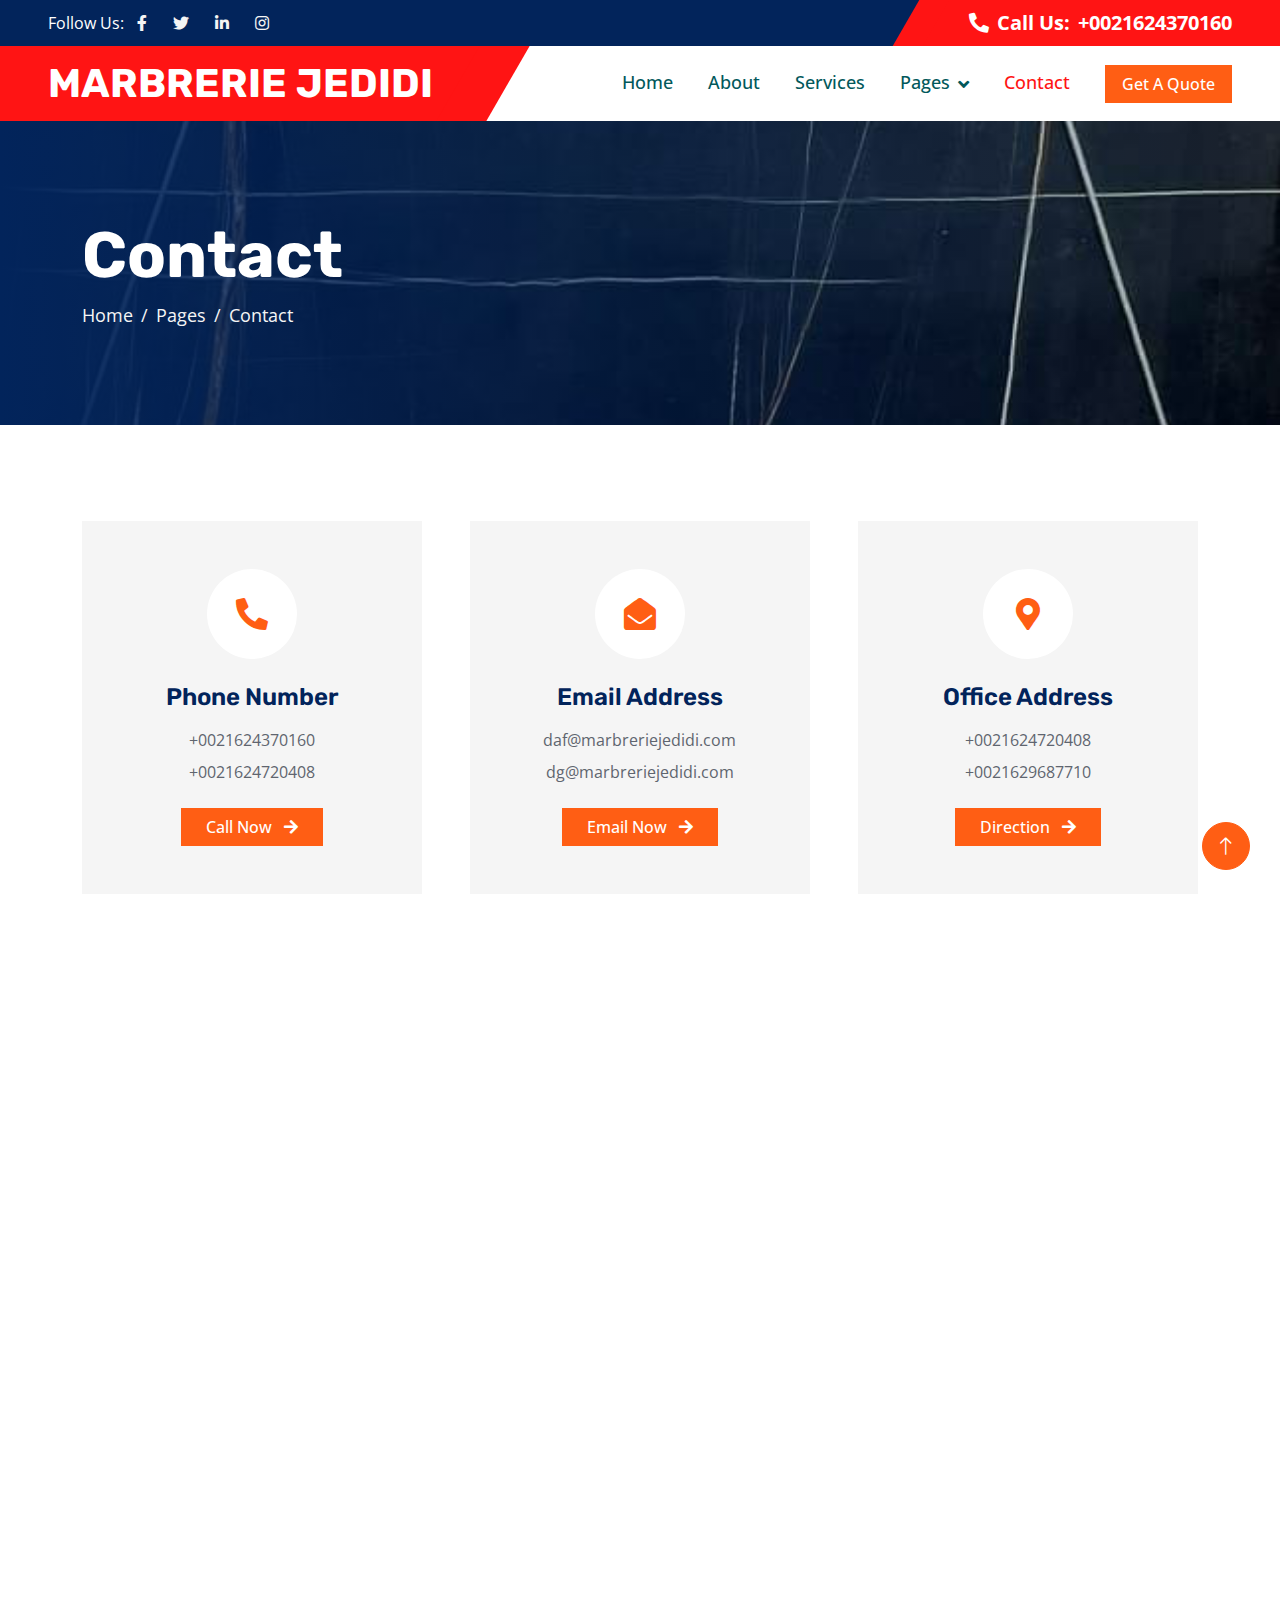
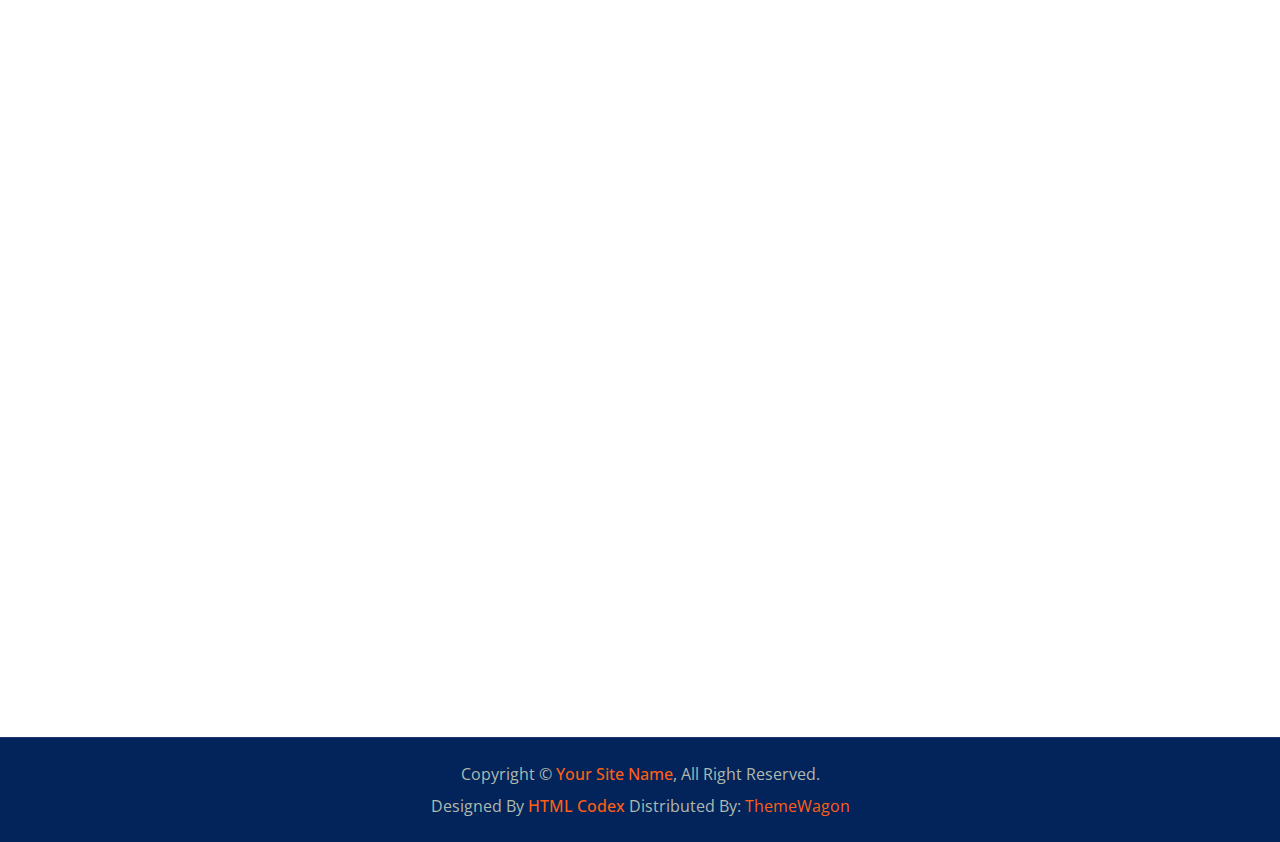
<file: contact.html>
<!DOCTYPE html>
<html lang="en">

<head>
    <meta charset="utf-8">
    <title>STE MARBRERIE JEDIDI DE MAHDIA</title>
    <meta content="width=device-width, initial-scale=1.0" name="viewport">
    <meta content="" name="keywords">
    <meta content="" name="description">

    <!-- Favicon -->
    <link href="img/favicon.ico" rel="icon">

    <!-- Google Web Fonts -->
    <link rel="preconnect" href="https://fonts.googleapis.com">
    <link rel="preconnect" href="https://fonts.gstatic.com" crossorigin>
    <link
        href="https://fonts.googleapis.com/css2?family=Open+Sans:wght@400;500;600&family=Rubik:wght@500;600;700&display=swap"
        rel="stylesheet">

    <!-- Icon Font Stylesheet -->
    <link href="https://cdnjs.cloudflare.com/ajax/libs/font-awesome/5.10.0/css/all.min.css" rel="stylesheet">
    <link href="https://cdn.jsdelivr.net/npm/bootstrap-icons@1.4.1/font/bootstrap-icons.css" rel="stylesheet">

    <!-- Libraries Stylesheet -->
    <link href="lib/animate/animate.min.css" rel="stylesheet">
    <link href="lib/owlcarousel/assets/owl.carousel.min.css" rel="stylesheet">

    <!-- Customized Bootstrap Stylesheet -->
    <link href="css/bootstrap.min.css" rel="stylesheet">

    <!-- Template Stylesheet -->
    <link href="css/style.css" rel="stylesheet">
</head>

<body>
    <!-- Spinner Start -->
    <div id="spinner"
        class="show bg-white position-fixed translate-middle w-100 vh-100 top-50 start-50 d-flex align-items-center justify-content-center">
        <div class="spinner-border text-primary" role="status" style="width: 3rem; height: 3rem;"></div>
    </div>
    <!-- Spinner End -->


    <!-- Topbar Start -->
    <div class="container-fluid bg-dark px-0">
        <div class="row g-0 d-none d-lg-flex">
            <div class="col-lg-6 ps-5 text-start">
                <div class="h-100 d-inline-flex align-items-center text-white">
                    <span>Follow Us:</span>
                    <a class="btn btn-link text-light" href="https://www.facebook.com/amel.zerti/"><i class="fab fa-facebook-f"></i></a>
                    <a class="btn btn-link text-light" href=""><i class="fab fa-twitter"></i></a>
                    <a class="btn btn-link text-light" href="https://www.linkedin.com/in/youssef-fayala-b4176225/"><i class="fab fa-linkedin-in"></i></a>
                    <a class="btn btn-link text-light" href=""><i class="fab fa-instagram"></i></a>
                </div>
            </div>
            <div class="col-lg-6 text-end">
                <div class="h-100 topbar-right d-inline-flex align-items-center text-white py-2 px-5">
                    <span class="fs-5 fw-bold me-2"><i class="fa fa-phone-alt me-2"></i>Call Us:</span>
                    <span class="fs-5 fw-bold">+0021624370160</span>
                </div>
            </div>
        </div>
    </div>
    <!-- Topbar End -->


    <!-- Navbar Start -->
    <nav class="navbar navbar-expand-lg bg-white navbar-light sticky-top py-0 pe-5">
        <a href="index.html" class="navbar-brand ps-5 me-0">
            <h1 class="text-white m-0">MARBRERIE JEDIDI</h1>
        </a>
        <button type="button" class="navbar-toggler me-0" data-bs-toggle="collapse" data-bs-target="#navbarCollapse">
            <span class="navbar-toggler-icon"></span>
        </button>
        <div class="collapse navbar-collapse" id="navbarCollapse">
            <div class="navbar-nav ms-auto p-4 p-lg-0">
                <a href="index.html" class="nav-item nav-link">Home</a>
                <a href="about.html" class="nav-item nav-link">About</a>
                <a href="service.html" class="nav-item nav-link">Services</a>
                <div class="nav-item dropdown">
                    <a href="#" class="nav-link dropdown-toggle" data-bs-toggle="dropdown">Pages</a>
                    <div class="dropdown-menu bg-light m-0">
                        <a href="project.html" class="dropdown-item">Projects</a>
                        <a href="feature.html" class="dropdown-item">Features</a>
                        <a href="team.html" class="dropdown-item">Our Team</a>
                        <a href="testimonial.html" class="dropdown-item">Testimonial</a>
                        <a href="404.html" class="dropdown-item">404 Page</a>
                    </div>
                </div>
                <a href="contact.html" class="nav-item nav-link active">Contact</a>
            </div>
            <a href="" class="btn btn-primary px-3 d-none d-lg-block">Get A Quote</a>
        </div>
    </nav>
    <!-- Navbar End -->


    <!-- Page Header Start -->
    <div class="container-fluid page-header py-5 mb-5 wow fadeIn" data-wow-delay="0.1s">
        <div class="container py-5">
            <h1 class="display-3 text-white animated slideInRight">Contact</h1>
            <nav aria-label="breadcrumb">
                <ol class="breadcrumb animated slideInRight mb-0">
                    <li class="breadcrumb-item"><a href="#">Home</a></li>
                    <li class="breadcrumb-item"><a href="#">Pages</a></li>
                    <li class="breadcrumb-item active" aria-current="page">Contact</li>
                </ol>
            </nav>
        </div>
    </div>
    <!-- Page Header End -->


    <!-- Contact Start -->
    <div class="container-xxl py-5">
        <div class="container">
            <div class="row g-5 justify-content-center mb-5">
                <div class="col-lg-4 col-md-6 wow fadeInUp" data-wow-delay="0.1s">
                    <div class="bg-light text-center h-100 p-5">
                        <div class="btn-square bg-white rounded-circle mx-auto mb-4" style="width: 90px; height: 90px;">
                            <i class="fa fa-phone-alt fa-2x text-primary"></i>
                        </div>
                        <h4 class="mb-3">Phone Number</h4>
                        <p class="mb-2">+0021624370160</p>
                        <p class="mb-4">+0021624720408</p>
                        <a class="btn btn-primary px-4" href="tel:+0021629687710">Call Now <i
                                class="fa fa-arrow-right ms-2"></i></a>
                    </div>
                </div>
                <div class="col-lg-4 col-md-6 wow fadeInUp" data-wow-delay="0.3s">
                    <div class="bg-light text-center h-100 p-5">
                        <div class="btn-square bg-white rounded-circle mx-auto mb-4" style="width: 90px; height: 90px;">
                            <i class="fa fa-envelope-open fa-2x text-primary"></i>
                        </div>
                        <h4 class="mb-3">Email Address</h4>
                        <p class="mb-2">daf@marbreriejedidi.com</p>
                        <p class="mb-4">dg@marbreriejedidi.com</p>
                        <a class="btn btn-primary px-4" href="mailto:commercial@marbreriejedidi.com">Email Now <i
                                class="fa fa-arrow-right ms-2"></i></a>
                    </div>
                </div>
                <div class="col-lg-4 col-md-6 wow fadeInUp" data-wow-delay="0.5s">
                    <div class="bg-light text-center h-100 p-5">
                        <div class="btn-square bg-white rounded-circle mx-auto mb-4" style="width: 90px; height: 90px;">
                            <i class="fa fa-map-marker-alt fa-2x text-primary"></i>
                        </div>
                        <h4 class="mb-3">Office Address</h4>
                        <p class="mb-2">+0021624720408</p>
                        <p class="mb-4">+0021629687710</p>
                        <a class="btn btn-primary px-4" href="https://www.google.com/maps/place/MARBRERIE+JEDIDI+DE+MAHDIA/@35.4810121,11.0510405,91m/data=!3m1!1e3!4m16!1m9!4m8!1m3!2m2!1d11.0513806!2d35.481033!1m3!2m2!1d10.1815316!2d36.8064948!3m5!1s0x13022142e2a931b5:0xfbc50b4749d303a!8m2!3d35.4809924!4d11.051357!16s%2Fg%2F11c5s7j0r3?entry=ttu"

                            target="blank">Direction <i class="fa fa-arrow-right ms-2"></i></a>
                    </div>
                </div>
            </div>
            <div class="row mb-5">
                <div class="col-12 wow fadeInUp" data-wow-delay="0.1s">
                    <div style="width: 700px;position: relative;"><iframe width="1200" height="440" src="https://maps.google.com/maps?width=700&amp;height=440&amp;hl=en&amp;q=ste%20marbrerie%20jedidi%20+(Title)&amp;ie=UTF8&amp;t=&amp;z=10&amp;iwloc=B&amp;output=embed" frameborder="0" scrolling="no" marginheight="0" marginwidth="0"></iframe><div style="position: absolute;width: 80%;bottom: 10px;left: 0;right: 0;margin-left: auto;margin-right: auto;color: #000;text-align: center;"><small style="line-height: 1.8;font-size: 2px;background: #fff;">Powered by <a href="http://www.googlemapsgenerator.com/ja/">Googlemapsgenerator.com/ja/</a> & <a href="https://allabeviljas.se/">sms lån som beviljar alla utan uc</a></small></div><style>#gmap_canvas img{max-width:none!important;background:none!important}</style></div><br />
                </div>
            </div>
            <div class="row g-5">
                <div class="col-lg-6 wow fadeInUp" data-wow-delay="0.1s">
                    <p class="fw-medium text-uppercase text-primary mb-2">Contact Us</p>
                    <h1 class="display-5 mb-4">If You Have Any Queries, Please Feel Free To Contact Us</h1>
                    <p class="mb-4">The contact form is currently inactive. Get a functional and working contact form
                        with Ajax & PHP in a few minutes. Just copy and paste the files, add a little code and you're
                        done. <a href="https://htmlcodex.com/contact-form">Download Now</a>.</p>
                    <div class="row g-4">
                        <div class="col-6">
                            <div class="d-flex">
                                <div class="flex-shrink-0 btn-square bg-primary rounded-circle">
                                    <i class="fa fa-phone-alt text-white"></i>
                                </div>
                                <div class="ms-3">
                                    <h6>Call Us</h6>
                                    <span>+0021624370160</span>
                                </div>
                            </div>
                        </div>
                        <div class="col-6">
                            <div class="d-flex">
                                <div class="flex-shrink-0 btn-square bg-primary rounded-circle">
                                    <i class="fa fa-envelope text-white"></i>
                                </div>
                                <div class="ms-3">
                                    <h6>Mail Us</h6>
                                    <span>daf@marbreriejedidi.com</span>
                                </div>
                            </div>
                        </div>
                    </div>
                </div>
                <div class="col-lg-6 wow fadeInUp" data-wow-delay="0.5s">
                    <form>
                        <div class="row g-3">
                            <div class="col-md-6">
                                <div class="form-floating">
                                    <input type="text" class="form-control" id="name" placeholder="Your Name">
                                    <label for="name">Your Name</label>
                                </div>
                            </div>
                            <div class="col-md-6">
                                <div class="form-floating">
                                    <input type="email" class="form-control" id="email" placeholder="Your Email">
                                    <label for="email">Your Email</label>
                                </div>
                            </div>
                            <div class="col-12">
                                <div class="form-floating">
                                    <input type="text" class="form-control" id="subject" placeholder="Subject">
                                    <label for="subject">Subject</label>
                                </div>
                            </div>
                            <div class="col-12">
                                <div class="form-floating">
                                    <textarea class="form-control" placeholder="Leave a message here" id="message"
                                        style="height: 150px"></textarea>
                                    <label for="message">Message</label>
                                </div>
                            </div>
                            <div class="col-12">
                                <button class="btn btn-primary py-3 px-5" type="submit">Send Message</button>
                            </div>
                        </div>
                    </form>
                </div>
            </div>
        </div>
    </div>
    <!-- Contact End -->


    <!-- Footer Start -->
    <div class="container-fluid bg-dark footer mt-5 py-5 wow fadeIn" data-wow-delay="0.1s">
        <div class="container py-5">
            <div class="row g-5">
                <div class="col-lg-3 col-md-6">
                    <h5 class="text-white mb-4">Our Office</h5>
                    <p class="mb-2"><i class="fa fa-map-marker-alt me-3"></i>zonne industrielle MAHDIA</p>
                    <p class="mb-2"><i class="fa fa-phone-alt me-3"></i>+0021624370160</p>
                    <p class="mb-2"><i class="fa fa-envelope me-3"></i>daf@marbreriejedidi.com</p>
                    <div class="d-flex pt-3">
                        <a class="btn btn-square btn-primary rounded-circle me-2" href=""><i
                                class="fab fa-twitter"></i></a>
                        <a class="btn btn-square btn-primary rounded-circle me-2" href=""><i
                                class="fab fa-facebook-f"></i></a>
                        <a class="btn btn-square btn-primary rounded-circle me-2" href=""><i
                                class="fab fa-youtube"></i></a>
                        <a class="btn btn-square btn-primary rounded-circle me-2" href=""><i
                                class="fab fa-linkedin-in"></i></a>
                    </div>
                </div>
                <div class="col-lg-3 col-md-6">
                    <h5 class="text-white mb-4">Quick Links</h5>
                    <a class="btn btn-link" href="">About Us</a>
                    <a class="btn btn-link" href="">Contact Us</a>
                    <a class="btn btn-link" href="">Our Services</a>
                    <a class="btn btn-link" href="">Terms & Condition</a>
                    <a class="btn btn-link" href="">Support</a>
                </div>
                <div class="col-lg-3 col-md-6">
                    <h5 class="text-white mb-4">Business Hours</h5>
                    <p class="mb-1">Monday - Friday</p>
                    <h6 class="text-light">08:00 am - 05:00 pm</h6>
                    <p class="mb-1">Saturday</p>
                    <h6 class="text-light">08:00 am - 13:00 pm</h6>
                    <p class="mb-1">Sunday</p>
                    <h6 class="text-light">Closed</h6>
                </div>
                <div class="col-lg-3 col-md-6">
                    <h5 class="text-white mb-4">Newsletter</h5>
                    <p>Dolor amet sit justo amet elitr clita ipsum elitr est.</p>
                    <div class="position-relative w-100">
                        <input class="form-control bg-transparent w-100 py-3 ps-4 pe-5" type="text"
                            placeholder="Your email">
                        <button type="button"
                            class="btn btn-primary py-2 position-absolute top-0 end-0 mt-2 me-2">SignUp</button>
                    </div>
                </div>
            </div>
        </div>
    </div>
    <!-- Footer End -->


    <!-- Copyright Start -->
    <div class="container-fluid copyright bg-dark py-4">
        <div class="container text-center">
            <p class="mb-2">Copyright &copy; <a class="fw-semi-bold" href="#">Your Site Name</a>, All Right Reserved.
            </p>
            <!--/*** This template is free as long as you keep the footer author’s credit link/attribution link/backlink. If you'd like to use the template without the footer author’s credit link/attribution link/backlink, you can purchase the Credit Removal License from "https://htmlcodex.com/credit-removal". Thank you for your support. ***/-->
            <p class="mb-0">Designed By <a class="fw-semi-bold" href="https://htmlcodex.com">HTML Codex</a> Distributed
                By: <a href="https://themewagon.com">ThemeWagon</a> </p>
        </div>
    </div>
    <!-- Copyright End -->


    <!-- Back to Top -->
    <a href="#" class="btn btn-lg btn-primary btn-lg-square rounded-circle back-to-top"><i
            class="bi bi-arrow-up"></i></a>


    <!-- JavaScript Libraries -->
    <script src="https://code.jquery.com/jquery-3.4.1.min.js"></script>
    <script src="https://cdn.jsdelivr.net/npm/bootstrap@5.0.0/dist/js/bootstrap.bundle.min.js"></script>
    <script src="lib/wow/wow.min.js"></script>
    <script src="lib/easing/easing.min.js"></script>
    <script src="lib/waypoints/waypoints.min.js"></script>
    <script src="lib/owlcarousel/owl.carousel.min.js"></script>
    <script src="lib/counterup/counterup.min.js"></script>

    <!-- Template Javascript -->
    <script src="js/main.js"></script>
</body>

</html>
</file>
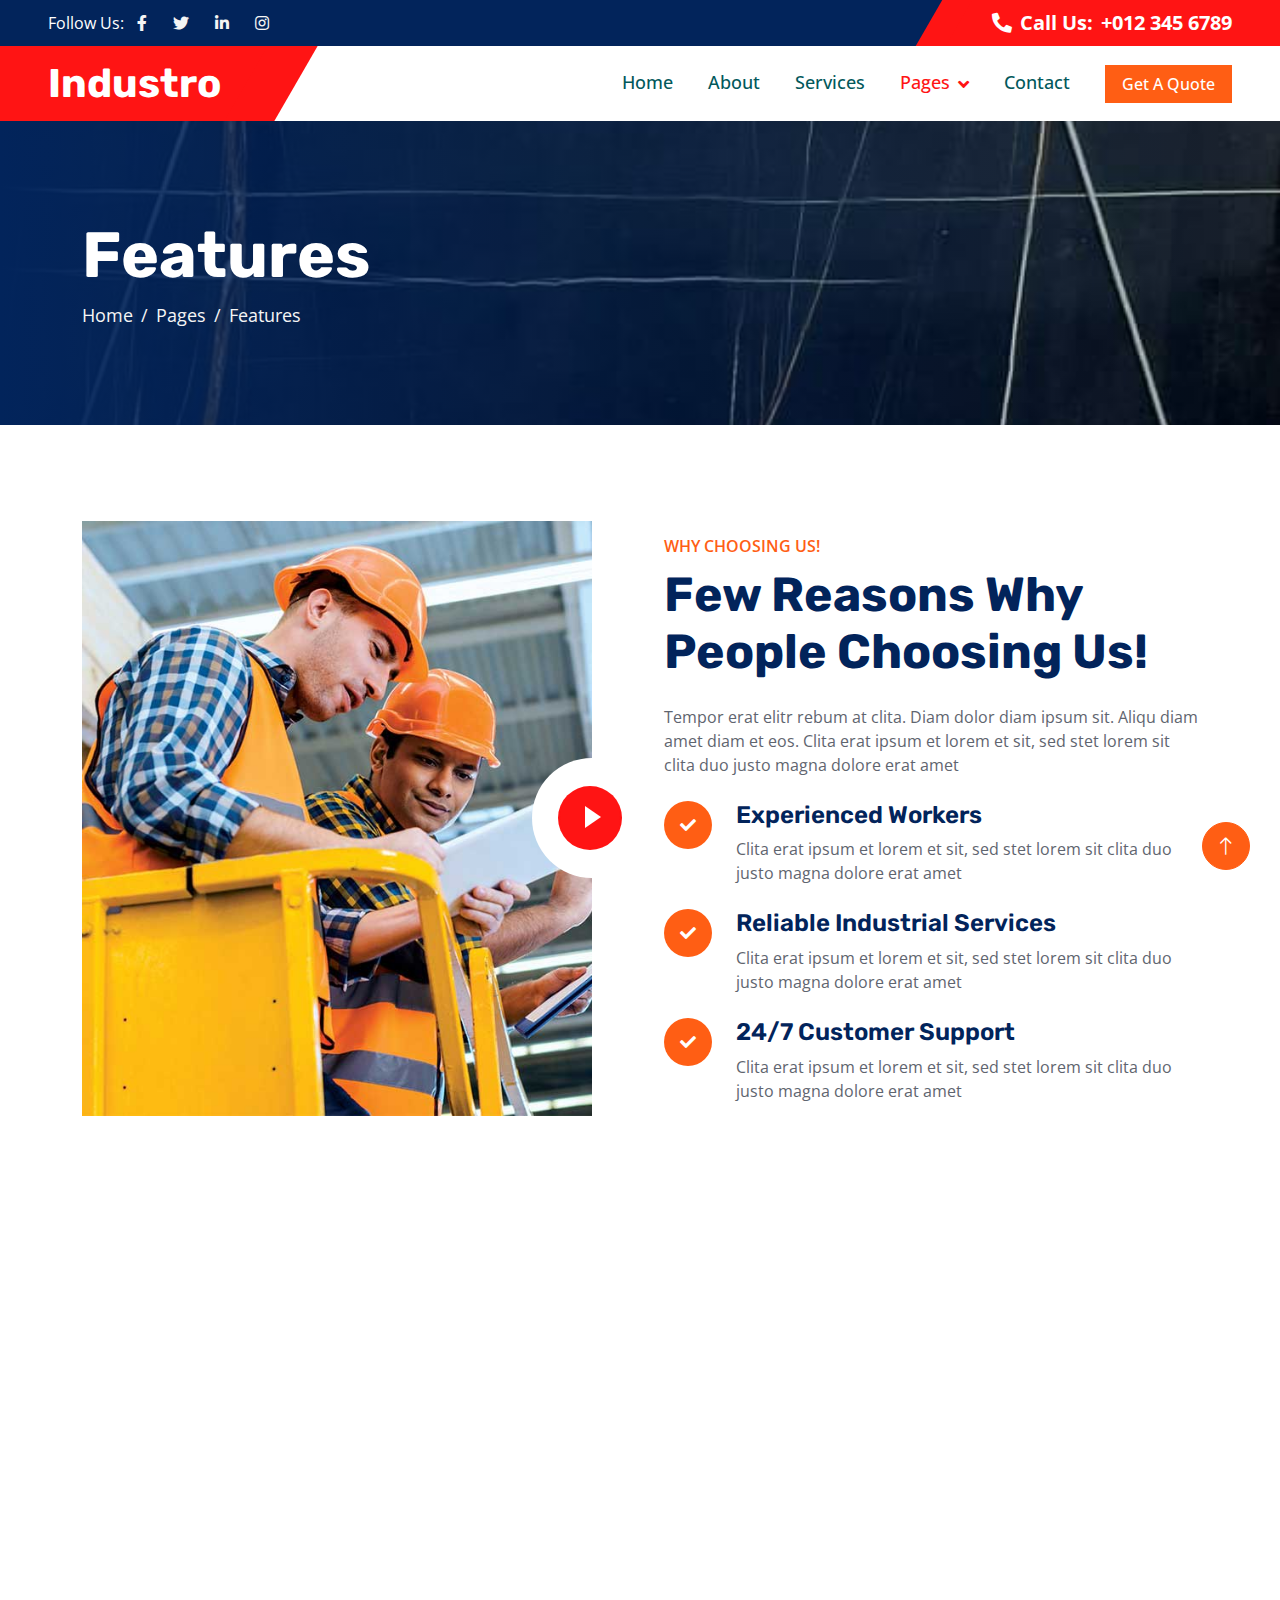
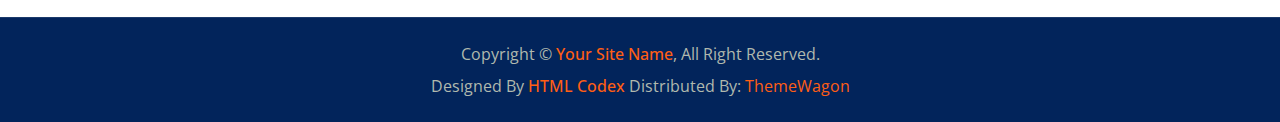
<file: feature.html>
<!DOCTYPE html>
<html lang="en">

<head>
    <meta charset="utf-8">
    <title>Industro - Industrial HTML Template</title>
    <meta content="width=device-width, initial-scale=1.0" name="viewport">
    <meta content="" name="keywords">
    <meta content="" name="description">

    <!-- Favicon -->
    <link href="img/favicon.ico" rel="icon">

    <!-- Google Web Fonts -->
    <link rel="preconnect" href="https://fonts.googleapis.com">
    <link rel="preconnect" href="https://fonts.gstatic.com" crossorigin>
    <link
        href="https://fonts.googleapis.com/css2?family=Open+Sans:wght@400;500;600&family=Rubik:wght@500;600;700&display=swap"
        rel="stylesheet">

    <!-- Icon Font Stylesheet -->
    <link href="https://cdnjs.cloudflare.com/ajax/libs/font-awesome/5.10.0/css/all.min.css" rel="stylesheet">
    <link href="https://cdn.jsdelivr.net/npm/bootstrap-icons@1.4.1/font/bootstrap-icons.css" rel="stylesheet">

    <!-- Libraries Stylesheet -->
    <link href="lib/animate/animate.min.css" rel="stylesheet">
    <link href="lib/owlcarousel/assets/owl.carousel.min.css" rel="stylesheet">

    <!-- Customized Bootstrap Stylesheet -->
    <link href="css/bootstrap.min.css" rel="stylesheet">

    <!-- Template Stylesheet -->
    <link href="css/style.css" rel="stylesheet">
</head>

<body>
    <!-- Spinner Start -->
    <div id="spinner"
        class="show bg-white position-fixed translate-middle w-100 vh-100 top-50 start-50 d-flex align-items-center justify-content-center">
        <div class="spinner-border text-primary" role="status" style="width: 3rem; height: 3rem;"></div>
    </div>
    <!-- Spinner End -->


    <!-- Topbar Start -->
    <div class="container-fluid bg-dark px-0">
        <div class="row g-0 d-none d-lg-flex">
            <div class="col-lg-6 ps-5 text-start">
                <div class="h-100 d-inline-flex align-items-center text-white">
                    <span>Follow Us:</span>
                    <a class="btn btn-link text-light" href=""><i class="fab fa-facebook-f"></i></a>
                    <a class="btn btn-link text-light" href=""><i class="fab fa-twitter"></i></a>
                    <a class="btn btn-link text-light" href=""><i class="fab fa-linkedin-in"></i></a>
                    <a class="btn btn-link text-light" href=""><i class="fab fa-instagram"></i></a>
                </div>
            </div>
            <div class="col-lg-6 text-end">
                <div class="h-100 topbar-right d-inline-flex align-items-center text-white py-2 px-5">
                    <span class="fs-5 fw-bold me-2"><i class="fa fa-phone-alt me-2"></i>Call Us:</span>
                    <span class="fs-5 fw-bold">+012 345 6789</span>
                </div>
            </div>
        </div>
    </div>
    <!-- Topbar End -->


    <!-- Navbar Start -->
    <nav class="navbar navbar-expand-lg bg-white navbar-light sticky-top py-0 pe-5">
        <a href="index.html" class="navbar-brand ps-5 me-0">
            <h1 class="text-white m-0">Industro</h1>
        </a>
        <button type="button" class="navbar-toggler me-0" data-bs-toggle="collapse" data-bs-target="#navbarCollapse">
            <span class="navbar-toggler-icon"></span>
        </button>
        <div class="collapse navbar-collapse" id="navbarCollapse">
            <div class="navbar-nav ms-auto p-4 p-lg-0">
                <a href="index.html" class="nav-item nav-link">Home</a>
                <a href="about.html" class="nav-item nav-link">About</a>
                <a href="service.html" class="nav-item nav-link">Services</a>
                <div class="nav-item dropdown">
                    <a href="#" class="nav-link dropdown-toggle active" data-bs-toggle="dropdown">Pages</a>
                    <div class="dropdown-menu bg-light m-0">
                        <a href="project.html" class="dropdown-item">Projects</a>
                        <a href="feature.html" class="dropdown-item active">Features</a>
                        <a href="team.html" class="dropdown-item">Our Team</a>
                        <a href="testimonial.html" class="dropdown-item">Testimonial</a>
                        <a href="404.html" class="dropdown-item">404 Page</a>
                    </div>
                </div>
                <a href="contact.html" class="nav-item nav-link">Contact</a>
            </div>
            <a href="" class="btn btn-primary px-3 d-none d-lg-block">Get A Quote</a>
        </div>
    </nav>
    <!-- Navbar End -->


    <!-- Page Header Start -->
    <div class="container-fluid page-header py-5 mb-5 wow fadeIn" data-wow-delay="0.1s">
        <div class="container py-5">
            <h1 class="display-3 text-white animated slideInRight">Features</h1>
            <nav aria-label="breadcrumb">
                <ol class="breadcrumb animated slideInRight mb-0">
                    <li class="breadcrumb-item"><a href="#">Home</a></li>
                    <li class="breadcrumb-item"><a href="#">Pages</a></li>
                    <li class="breadcrumb-item active" aria-current="page">Features</li>
                </ol>
            </nav>
        </div>
    </div>
    <!-- Page Header End -->


    <!-- Features Start -->
    <div class="container-xxl py-5">
        <div class="container">
            <div class="row g-5 align-items-center">
                <div class="col-lg-6 wow fadeInUp" data-wow-delay="0.1s">
                    <div class="position-relative me-lg-4">
                        <img class="img-fluid w-100" src="img/feature.jpg" alt="">
                        <span
                            class="position-absolute top-50 start-100 translate-middle bg-white rounded-circle d-none d-lg-block"
                            style="width: 120px; height: 120px;"></span>
                        <button type="button" class="btn-play" data-bs-toggle="modal"
                            data-src="https://www.youtube.com/embed/DWRcNpR6Kdc" data-bs-target="#videoModal">
                            <span></span>
                        </button>
                    </div>
                </div>
                <div class="col-lg-6 wow fadeInUp" data-wow-delay="0.5s">
                    <p class="fw-medium text-uppercase text-primary mb-2">Why Choosing Us!</p>
                    <h1 class="display-5 mb-4">Few Reasons Why People Choosing Us!</h1>
                    <p class="mb-4">Tempor erat elitr rebum at clita. Diam dolor diam ipsum sit. Aliqu diam amet diam et
                        eos. Clita erat ipsum et lorem et sit, sed stet lorem sit clita duo justo magna dolore erat amet
                    </p>
                    <div class="row gy-4">
                        <div class="col-12">
                            <div class="d-flex">
                                <div class="flex-shrink-0 btn-lg-square rounded-circle bg-primary">
                                    <i class="fa fa-check text-white"></i>
                                </div>
                                <div class="ms-4">
                                    <h4>Experienced Workers</h4>
                                    <span>Clita erat ipsum et lorem et sit, sed stet lorem sit clita duo justo magna
                                        dolore erat amet</span>
                                </div>
                            </div>
                        </div>
                        <div class="col-12">
                            <div class="d-flex">
                                <div class="flex-shrink-0 btn-lg-square rounded-circle bg-primary">
                                    <i class="fa fa-check text-white"></i>
                                </div>
                                <div class="ms-4">
                                    <h4>Reliable Industrial Services</h4>
                                    <span>Clita erat ipsum et lorem et sit, sed stet lorem sit clita duo justo magna
                                        dolore erat amet</span>
                                </div>
                            </div>
                        </div>
                        <div class="col-12">
                            <div class="d-flex">
                                <div class="flex-shrink-0 btn-lg-square rounded-circle bg-primary">
                                    <i class="fa fa-check text-white"></i>
                                </div>
                                <div class="ms-4">
                                    <h4>24/7 Customer Support</h4>
                                    <span>Clita erat ipsum et lorem et sit, sed stet lorem sit clita duo justo magna
                                        dolore erat amet</span>
                                </div>
                            </div>
                        </div>
                    </div>
                </div>
            </div>
        </div>
    </div>
    <!-- Features End -->


    <!-- Video Modal Start -->
    <div class="modal modal-video fade" id="videoModal" tabindex="-1" aria-labelledby="exampleModalLabel"
        aria-hidden="true">
        <div class="modal-dialog">
            <div class="modal-content rounded-0">
                <div class="modal-header">
                    <h3 class="modal-title" id="exampleModalLabel">Youtube Video</h3>
                    <button type="button" class="btn-close" data-bs-dismiss="modal" aria-label="Close"></button>
                </div>
                <div class="modal-body">
                    <!-- 16:9 aspect ratio -->
                    <div class="ratio ratio-16x9">
                        <iframe class="embed-responsive-item" src="" id="video" allowfullscreen
                            allowscriptaccess="always" allow="autoplay"></iframe>
                    </div>
                </div>
            </div>
        </div>
    </div>
    <!-- Video Modal End -->


    <!-- Footer Start -->
    <div class="container-fluid bg-dark footer mt-5 py-5 wow fadeIn" data-wow-delay="0.1s">
        <div class="container py-5">
            <div class="row g-5">
                <div class="col-lg-3 col-md-6">
                    <h5 class="text-white mb-4">Our Office</h5>
                    <p class="mb-2"><i class="fa fa-map-marker-alt me-3"></i>123 Street, New York, USA</p>
                    <p class="mb-2"><i class="fa fa-phone-alt me-3"></i>+012 345 67890</p>
                    <p class="mb-2"><i class="fa fa-envelope me-3"></i>info@example.com</p>
                    <div class="d-flex pt-3">
                        <a class="btn btn-square btn-primary rounded-circle me-2" href=""><i
                                class="fab fa-twitter"></i></a>
                        <a class="btn btn-square btn-primary rounded-circle me-2" href=""><i
                                class="fab fa-facebook-f"></i></a>
                        <a class="btn btn-square btn-primary rounded-circle me-2" href=""><i
                                class="fab fa-youtube"></i></a>
                        <a class="btn btn-square btn-primary rounded-circle me-2" href=""><i
                                class="fab fa-linkedin-in"></i></a>
                    </div>
                </div>
                <div class="col-lg-3 col-md-6">
                    <h5 class="text-white mb-4">Quick Links</h5>
                    <a class="btn btn-link" href="">About Us</a>
                    <a class="btn btn-link" href="">Contact Us</a>
                    <a class="btn btn-link" href="">Our Services</a>
                    <a class="btn btn-link" href="">Terms & Condition</a>
                    <a class="btn btn-link" href="">Support</a>
                </div>
                <div class="col-lg-3 col-md-6">
                    <h5 class="text-white mb-4">Business Hours</h5>
                    <p class="mb-1">Monday - Friday</p>
                    <h6 class="text-light">09:00 am - 07:00 pm</h6>
                    <p class="mb-1">Saturday</p>
                    <h6 class="text-light">09:00 am - 12:00 pm</h6>
                    <p class="mb-1">Sunday</p>
                    <h6 class="text-light">Closed</h6>
                </div>
                <div class="col-lg-3 col-md-6">
                    <h5 class="text-white mb-4">Newsletter</h5>
                    <p>Dolor amet sit justo amet elitr clita ipsum elitr est.</p>
                    <div class="position-relative w-100">
                        <input class="form-control bg-transparent w-100 py-3 ps-4 pe-5" type="text"
                            placeholder="Your email">
                        <button type="button"
                            class="btn btn-primary py-2 position-absolute top-0 end-0 mt-2 me-2">SignUp</button>
                    </div>
                </div>
            </div>
        </div>
    </div>
    <!-- Footer End -->


    <!-- Copyright Start -->
    <div class="container-fluid copyright bg-dark py-4">
        <div class="container text-center">
            <p class="mb-2">Copyright &copy; <a class="fw-semi-bold" href="#">Your Site Name</a>, All Right Reserved.
            </p>
            <!--/*** This template is free as long as you keep the footer author’s credit link/attribution link/backlink. If you'd like to use the template without the footer author’s credit link/attribution link/backlink, you can purchase the Credit Removal License from "https://htmlcodex.com/credit-removal". Thank you for your support. ***/-->
            <p class="mb-0">Designed By <a class="fw-semi-bold" href="https://htmlcodex.com">HTML Codex</a> Distributed
                By: <a href="https://themewagon.com">ThemeWagon</a> </p>
        </div>
    </div>
    <!-- Copyright End -->


    <!-- Back to Top -->
    <a href="#" class="btn btn-lg btn-primary btn-lg-square rounded-circle back-to-top"><i
            class="bi bi-arrow-up"></i></a>


    <!-- JavaScript Libraries -->
    <script src="https://code.jquery.com/jquery-3.4.1.min.js"></script>
    <script src="https://cdn.jsdelivr.net/npm/bootstrap@5.0.0/dist/js/bootstrap.bundle.min.js"></script>
    <script src="lib/wow/wow.min.js"></script>
    <script src="lib/easing/easing.min.js"></script>
    <script src="lib/waypoints/waypoints.min.js"></script>
    <script src="lib/owlcarousel/owl.carousel.min.js"></script>
    <script src="lib/counterup/counterup.min.js"></script>

    <!-- Template Javascript -->
    <script src="js/main.js"></script>
</body>

</html>
</file>
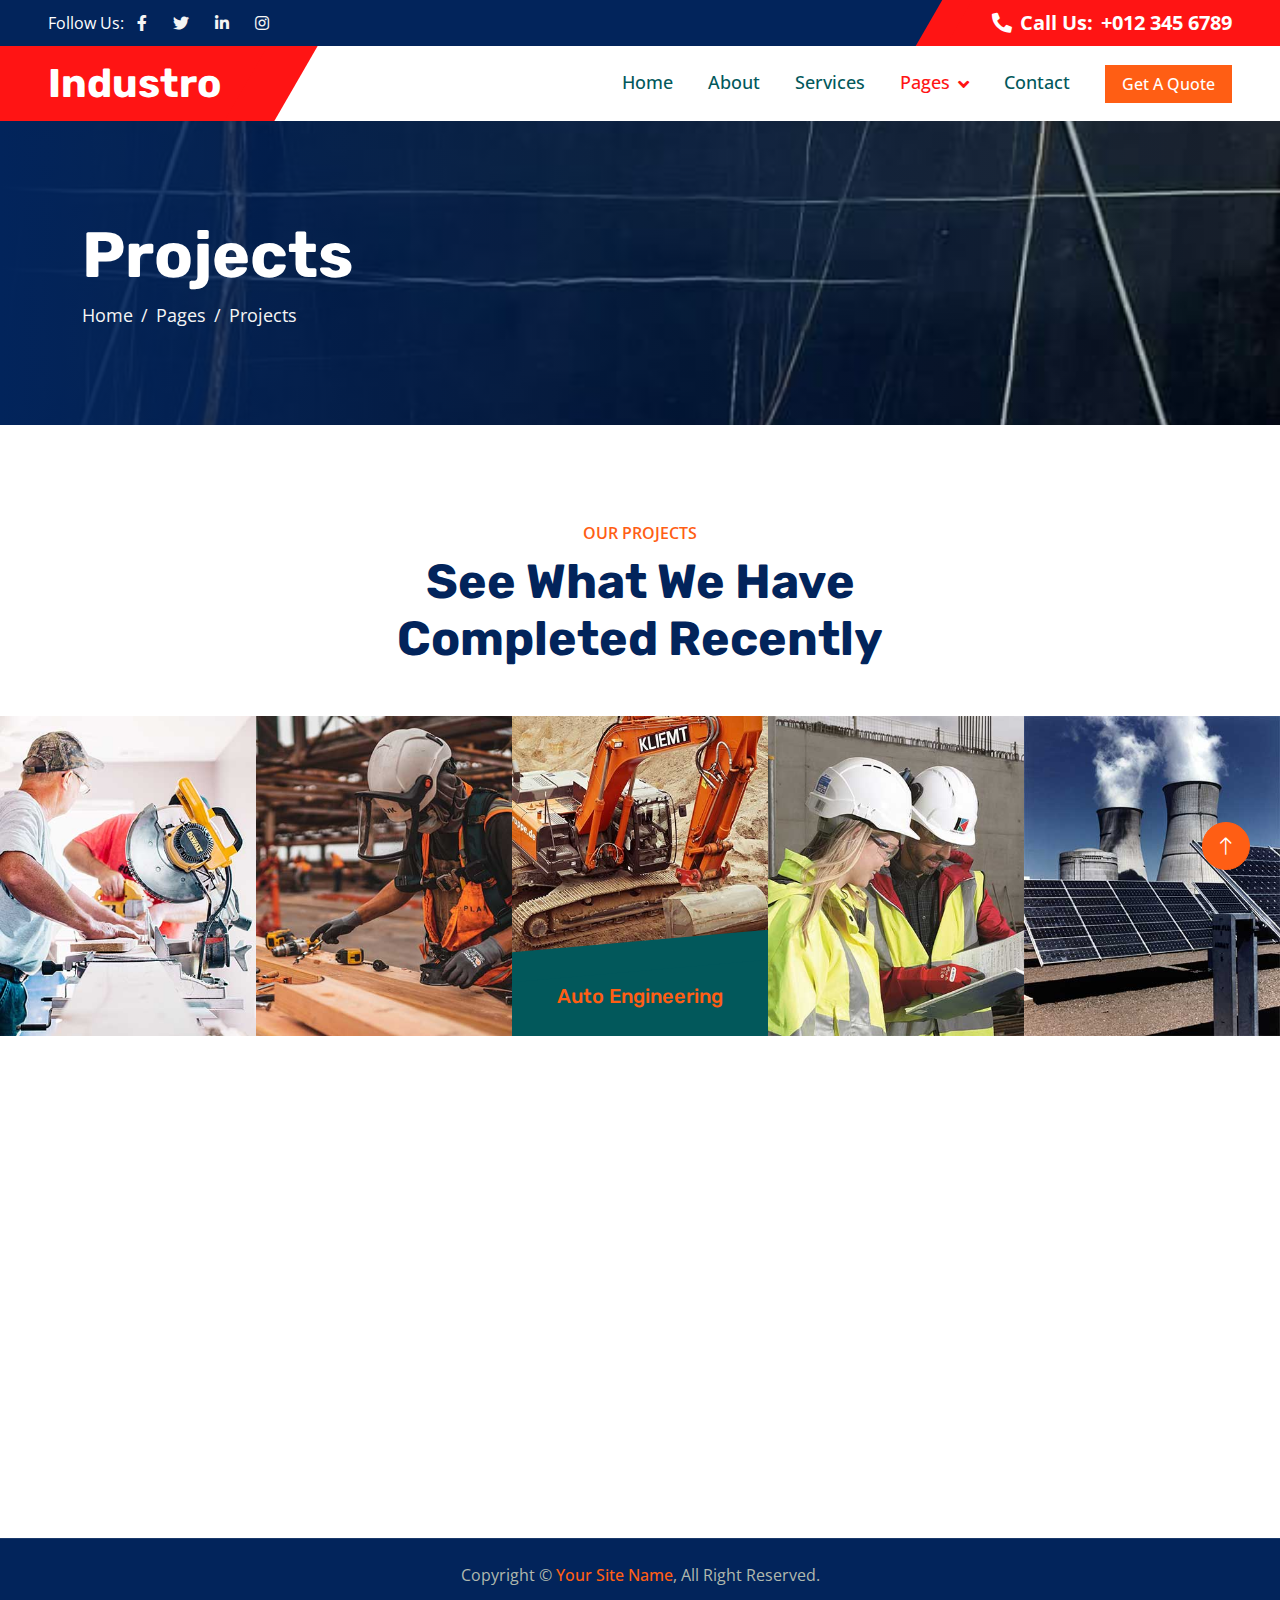
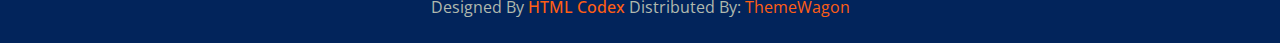
<file: project.html>
<!DOCTYPE html>
<html lang="en">

<head>
    <meta charset="utf-8">
    <title>Industro - Industrial HTML Template</title>
    <meta content="width=device-width, initial-scale=1.0" name="viewport">
    <meta content="" name="keywords">
    <meta content="" name="description">

    <!-- Favicon -->
    <link href="img/favicon.ico" rel="icon">

    <!-- Google Web Fonts -->
    <link rel="preconnect" href="https://fonts.googleapis.com">
    <link rel="preconnect" href="https://fonts.gstatic.com" crossorigin>
    <link
        href="https://fonts.googleapis.com/css2?family=Open+Sans:wght@400;500;600&family=Rubik:wght@500;600;700&display=swap"
        rel="stylesheet">

    <!-- Icon Font Stylesheet -->
    <link href="https://cdnjs.cloudflare.com/ajax/libs/font-awesome/5.10.0/css/all.min.css" rel="stylesheet">
    <link href="https://cdn.jsdelivr.net/npm/bootstrap-icons@1.4.1/font/bootstrap-icons.css" rel="stylesheet">

    <!-- Libraries Stylesheet -->
    <link href="lib/animate/animate.min.css" rel="stylesheet">
    <link href="lib/owlcarousel/assets/owl.carousel.min.css" rel="stylesheet">

    <!-- Customized Bootstrap Stylesheet -->
    <link href="css/bootstrap.min.css" rel="stylesheet">

    <!-- Template Stylesheet -->
    <link href="css/style.css" rel="stylesheet">
</head>

<body>
    <!-- Spinner Start -->
    <div id="spinner"
        class="show bg-white position-fixed translate-middle w-100 vh-100 top-50 start-50 d-flex align-items-center justify-content-center">
        <div class="spinner-border text-primary" role="status" style="width: 3rem; height: 3rem;"></div>
    </div>
    <!-- Spinner End -->


    <!-- Topbar Start -->
    <div class="container-fluid bg-dark px-0">
        <div class="row g-0 d-none d-lg-flex">
            <div class="col-lg-6 ps-5 text-start">
                <div class="h-100 d-inline-flex align-items-center text-white">
                    <span>Follow Us:</span>
                    <a class="btn btn-link text-light" href=""><i class="fab fa-facebook-f"></i></a>
                    <a class="btn btn-link text-light" href=""><i class="fab fa-twitter"></i></a>
                    <a class="btn btn-link text-light" href=""><i class="fab fa-linkedin-in"></i></a>
                    <a class="btn btn-link text-light" href=""><i class="fab fa-instagram"></i></a>
                </div>
            </div>
            <div class="col-lg-6 text-end">
                <div class="h-100 topbar-right d-inline-flex align-items-center text-white py-2 px-5">
                    <span class="fs-5 fw-bold me-2"><i class="fa fa-phone-alt me-2"></i>Call Us:</span>
                    <span class="fs-5 fw-bold">+012 345 6789</span>
                </div>
            </div>
        </div>
    </div>
    <!-- Topbar End -->


    <!-- Navbar Start -->
    <nav class="navbar navbar-expand-lg bg-white navbar-light sticky-top py-0 pe-5">
        <a href="index.html" class="navbar-brand ps-5 me-0">
            <h1 class="text-white m-0">Industro</h1>
        </a>
        <button type="button" class="navbar-toggler me-0" data-bs-toggle="collapse" data-bs-target="#navbarCollapse">
            <span class="navbar-toggler-icon"></span>
        </button>
        <div class="collapse navbar-collapse" id="navbarCollapse">
            <div class="navbar-nav ms-auto p-4 p-lg-0">
                <a href="index.html" class="nav-item nav-link">Home</a>
                <a href="about.html" class="nav-item nav-link">About</a>
                <a href="service.html" class="nav-item nav-link">Services</a>
                <div class="nav-item dropdown">
                    <a href="#" class="nav-link dropdown-toggle active" data-bs-toggle="dropdown">Pages</a>
                    <div class="dropdown-menu bg-light m-0">
                        <a href="project.html" class="dropdown-item active">Projects</a>
                        <a href="feature.html" class="dropdown-item">Features</a>
                        <a href="team.html" class="dropdown-item">Our Team</a>
                        <a href="testimonial.html" class="dropdown-item">Testimonial</a>
                        <a href="404.html" class="dropdown-item">404 Page</a>
                    </div>
                </div>
                <a href="contact.html" class="nav-item nav-link">Contact</a>
            </div>
            <a href="" class="btn btn-primary px-3 d-none d-lg-block">Get A Quote</a>
        </div>
    </nav>
    <!-- Navbar End -->


    <!-- Page Header Start -->
    <div class="container-fluid page-header py-5 mb-5 wow fadeIn" data-wow-delay="0.1s">
        <div class="container py-5">
            <h1 class="display-3 text-white animated slideInRight">Projects</h1>
            <nav aria-label="breadcrumb">
                <ol class="breadcrumb animated slideInRight mb-0">
                    <li class="breadcrumb-item"><a href="#">Home</a></li>
                    <li class="breadcrumb-item"><a href="#">Pages</a></li>
                    <li class="breadcrumb-item active" aria-current="page">Projects</li>
                </ol>
            </nav>
        </div>
    </div>
    <!-- Page Header End -->


    <!-- Project Start -->
    <div class="container-fluid py-5 my-5 px-0">
        <div class="text-center mx-auto wow fadeIn" data-wow-delay="0.1s" style="max-width: 600px;">
            <p class="fw-medium text-uppercase text-primary mb-2">Our Projects</p>
            <h1 class="display-5 mb-5">See What We Have Completed Recently</h1>
        </div>
        <div class="owl-carousel project-carousel bg-dark wow fadeIn" data-wow-delay="0.1s">
            <a class="project-item" href="">
                <img class="img-fluid" src="img/project-1.jpg" alt="">
                <div class="project-title">
                    <h5 class="text-primary mb-0">Auto Engineering</h5>
                </div>
            </a>
            <a class="project-item" href="">
                <img class="img-fluid" src="img/project-2.jpg" alt="">
                <div class="project-title">
                    <h5 class="text-primary mb-0">Civil Engineering</h5>
                </div>
            </a>
            <a class="project-item" href="">
                <img class="img-fluid" src="img/project-3.jpg" alt="">
                <div class="project-title">
                    <h5 class="text-primary mb-0">Gas Engineering</h5>
                </div>
            </a>
            <a class="project-item" href="">
                <img class="img-fluid" src="img/project-4.jpg" alt="">
                <div class="project-title">
                    <h5 class="text-primary mb-0">Power Engineering</h5>
                </div>
            </a>
            <a class="project-item" href="">
                <img class="img-fluid" src="img/project-5.jpg" alt="">
                <div class="project-title">
                    <h5 class="text-primary mb-0">Energy Engineering</h5>
                </div>
            </a>
            <a class="project-item" href="">
                <img class="img-fluid" src="img/project-6.jpg" alt="">
                <div class="project-title">
                    <h5 class="text-primary mb-0">Water Engineering</h5>
                </div>
            </a>
        </div>
    </div>
    <!-- Project End -->


    <!-- Footer Start -->
    <div class="container-fluid bg-dark footer mt-5 py-5 wow fadeIn" data-wow-delay="0.1s">
        <div class="container py-5">
            <div class="row g-5">
                <div class="col-lg-3 col-md-6">
                    <h5 class="text-white mb-4">Our Office</h5>
                    <p class="mb-2"><i class="fa fa-map-marker-alt me-3"></i>123 Street, New York, USA</p>
                    <p class="mb-2"><i class="fa fa-phone-alt me-3"></i>+012 345 67890</p>
                    <p class="mb-2"><i class="fa fa-envelope me-3"></i>info@example.com</p>
                    <div class="d-flex pt-3">
                        <a class="btn btn-square btn-primary rounded-circle me-2" href=""><i
                                class="fab fa-twitter"></i></a>
                        <a class="btn btn-square btn-primary rounded-circle me-2" href=""><i
                                class="fab fa-facebook-f"></i></a>
                        <a class="btn btn-square btn-primary rounded-circle me-2" href=""><i
                                class="fab fa-youtube"></i></a>
                        <a class="btn btn-square btn-primary rounded-circle me-2" href=""><i
                                class="fab fa-linkedin-in"></i></a>
                    </div>
                </div>
                <div class="col-lg-3 col-md-6">
                    <h5 class="text-white mb-4">Quick Links</h5>
                    <a class="btn btn-link" href="">About Us</a>
                    <a class="btn btn-link" href="">Contact Us</a>
                    <a class="btn btn-link" href="">Our Services</a>
                    <a class="btn btn-link" href="">Terms & Condition</a>
                    <a class="btn btn-link" href="">Support</a>
                </div>
                <div class="col-lg-3 col-md-6">
                    <h5 class="text-white mb-4">Business Hours</h5>
                    <p class="mb-1">Monday - Friday</p>
                    <h6 class="text-light">09:00 am - 07:00 pm</h6>
                    <p class="mb-1">Saturday</p>
                    <h6 class="text-light">09:00 am - 12:00 pm</h6>
                    <p class="mb-1">Sunday</p>
                    <h6 class="text-light">Closed</h6>
                </div>
                <div class="col-lg-3 col-md-6">
                    <h5 class="text-white mb-4">Newsletter</h5>
                    <p>Dolor amet sit justo amet elitr clita ipsum elitr est.</p>
                    <div class="position-relative w-100">
                        <input class="form-control bg-transparent w-100 py-3 ps-4 pe-5" type="text"
                            placeholder="Your email">
                        <button type="button"
                            class="btn btn-primary py-2 position-absolute top-0 end-0 mt-2 me-2">SignUp</button>
                    </div>
                </div>
            </div>
        </div>
    </div>
    <!-- Footer End -->


    <!-- Copyright Start -->
    <div class="container-fluid copyright bg-dark py-4">
        <div class="container text-center">
            <p class="mb-2">Copyright &copy; <a class="fw-semi-bold" href="#">Your Site Name</a>, All Right Reserved.
            </p>
            <!--/*** This template is free as long as you keep the footer author’s credit link/attribution link/backlink. If you'd like to use the template without the footer author’s credit link/attribution link/backlink, you can purchase the Credit Removal License from "https://htmlcodex.com/credit-removal". Thank you for your support. ***/-->
            <p class="mb-0">Designed By <a class="fw-semi-bold" href="https://htmlcodex.com">HTML Codex</a> Distributed
                By: <a href="https://themewagon.com">ThemeWagon</a> </p>
        </div>
    </div>
    <!-- Copyright End -->


    <!-- Back to Top -->
    <a href="#" class="btn btn-lg btn-primary btn-lg-square rounded-circle back-to-top"><i
            class="bi bi-arrow-up"></i></a>


    <!-- JavaScript Libraries -->
    <script src="https://code.jquery.com/jquery-3.4.1.min.js"></script>
    <script src="https://cdn.jsdelivr.net/npm/bootstrap@5.0.0/dist/js/bootstrap.bundle.min.js"></script>
    <script src="lib/wow/wow.min.js"></script>
    <script src="lib/easing/easing.min.js"></script>
    <script src="lib/waypoints/waypoints.min.js"></script>
    <script src="lib/owlcarousel/owl.carousel.min.js"></script>
    <script src="lib/counterup/counterup.min.js"></script>

    <!-- Template Javascript -->
    <script src="js/main.js"></script>
</body>

</html>
</file>
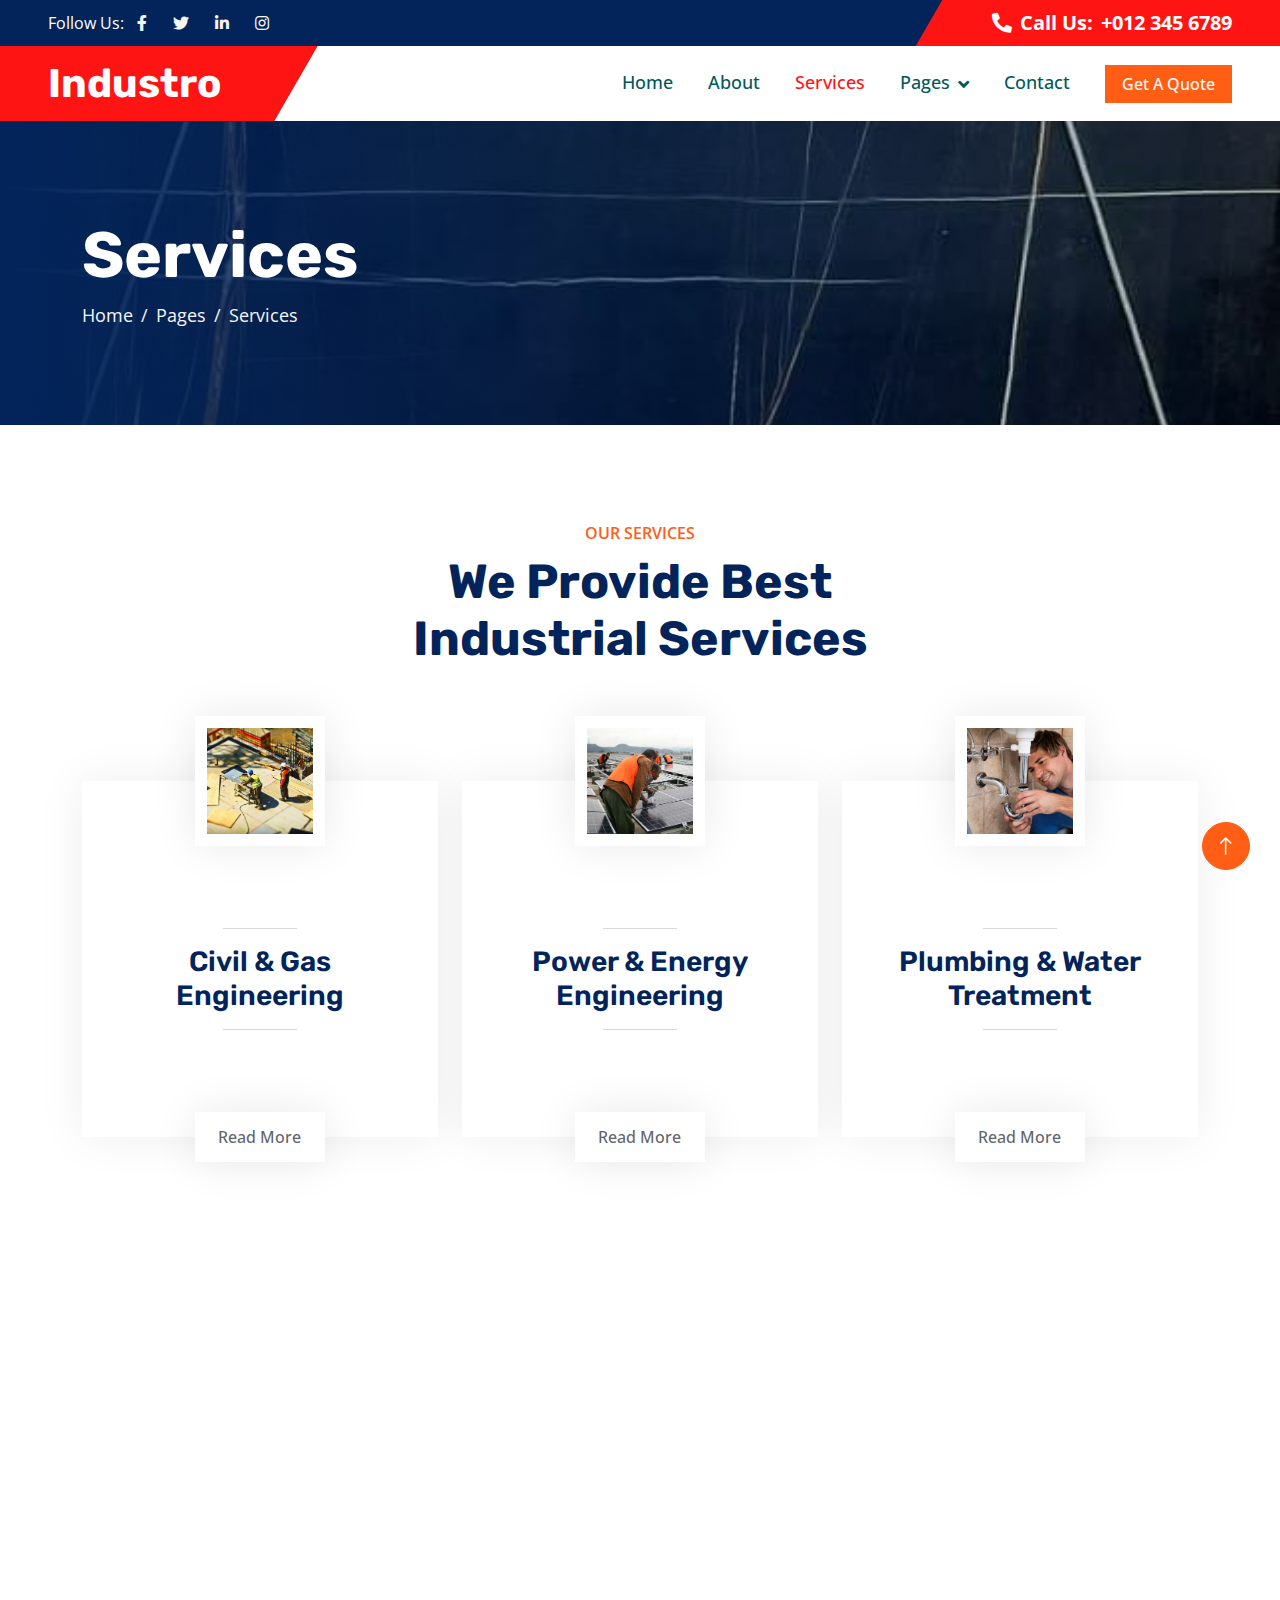
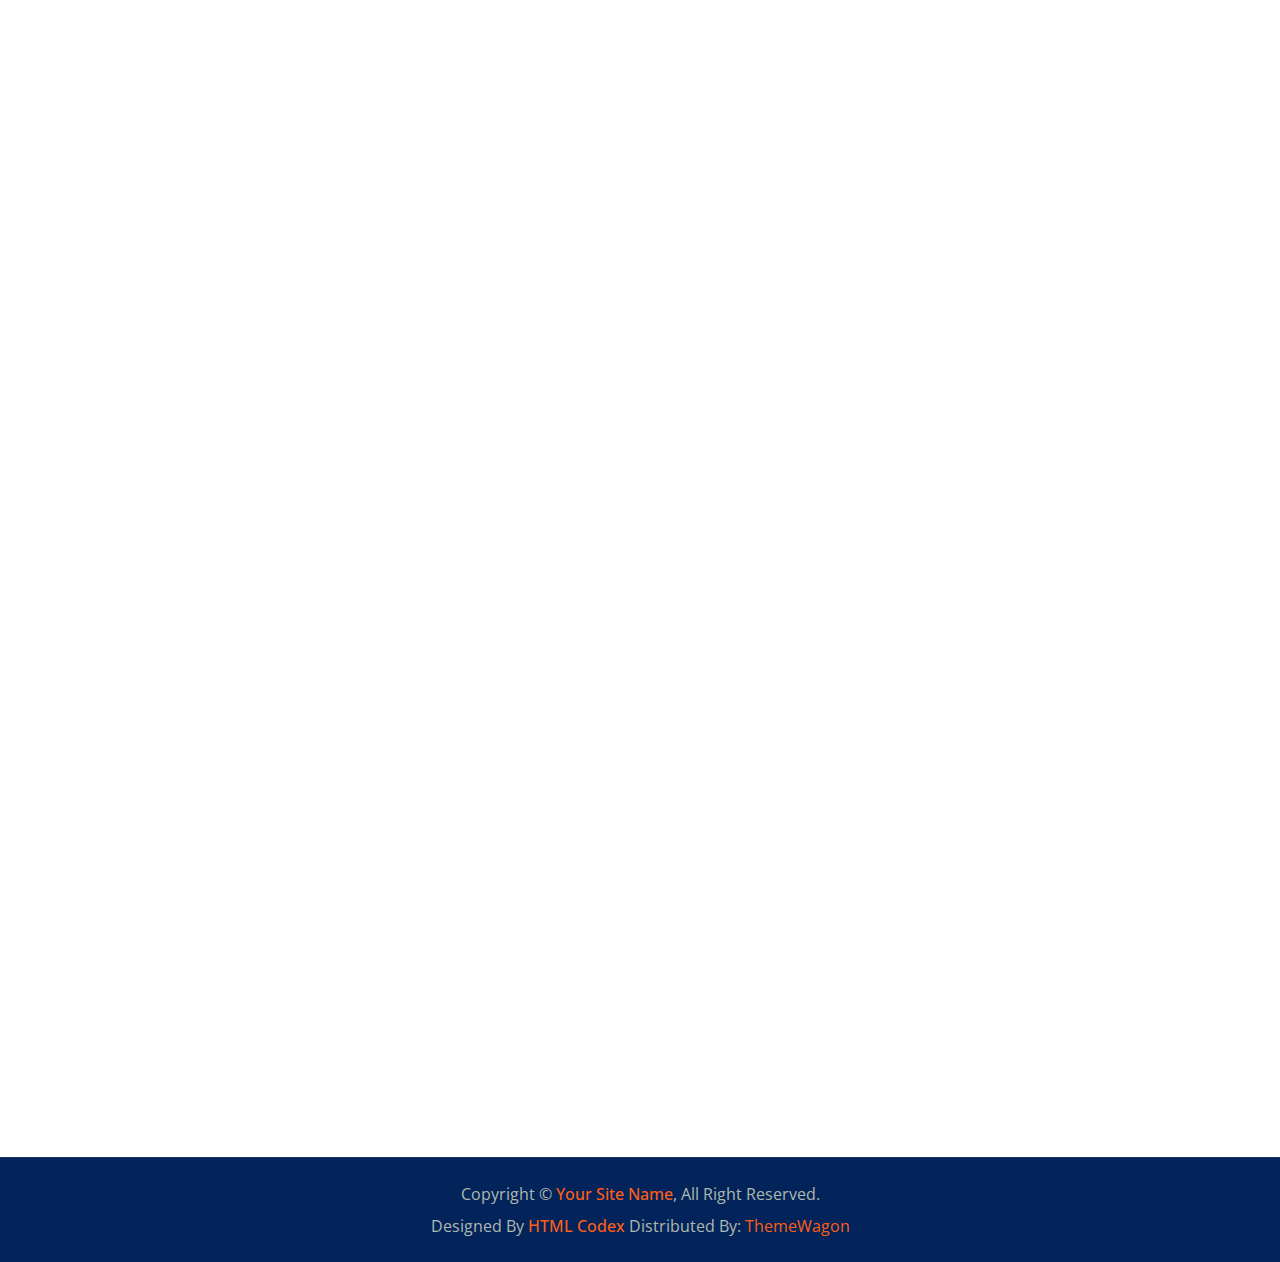
<file: service.html>
<!DOCTYPE html>
<html lang="en">

<head>
    <meta charset="utf-8">
    <title>Industro - Industrial HTML Template</title>
    <meta content="width=device-width, initial-scale=1.0" name="viewport">
    <meta content="" name="keywords">
    <meta content="" name="description">

    <!-- Favicon -->
    <link href="img/favicon.ico" rel="icon">

    <!-- Google Web Fonts -->
    <link rel="preconnect" href="https://fonts.googleapis.com">
    <link rel="preconnect" href="https://fonts.gstatic.com" crossorigin>
    <link
        href="https://fonts.googleapis.com/css2?family=Open+Sans:wght@400;500;600&family=Rubik:wght@500;600;700&display=swap"
        rel="stylesheet">

    <!-- Icon Font Stylesheet -->
    <link href="https://cdnjs.cloudflare.com/ajax/libs/font-awesome/5.10.0/css/all.min.css" rel="stylesheet">
    <link href="https://cdn.jsdelivr.net/npm/bootstrap-icons@1.4.1/font/bootstrap-icons.css" rel="stylesheet">

    <!-- Libraries Stylesheet -->
    <link href="lib/animate/animate.min.css" rel="stylesheet">
    <link href="lib/owlcarousel/assets/owl.carousel.min.css" rel="stylesheet">

    <!-- Customized Bootstrap Stylesheet -->
    <link href="css/bootstrap.min.css" rel="stylesheet">

    <!-- Template Stylesheet -->
    <link href="css/style.css" rel="stylesheet">
</head>

<body>
    <!-- Spinner Start -->
    <div id="spinner"
        class="show bg-white position-fixed translate-middle w-100 vh-100 top-50 start-50 d-flex align-items-center justify-content-center">
        <div class="spinner-border text-primary" role="status" style="width: 3rem; height: 3rem;"></div>
    </div>
    <!-- Spinner End -->


    <!-- Topbar Start -->
    <div class="container-fluid bg-dark px-0">
        <div class="row g-0 d-none d-lg-flex">
            <div class="col-lg-6 ps-5 text-start">
                <div class="h-100 d-inline-flex align-items-center text-white">
                    <span>Follow Us:</span>
                    <a class="btn btn-link text-light" href=""><i class="fab fa-facebook-f"></i></a>
                    <a class="btn btn-link text-light" href=""><i class="fab fa-twitter"></i></a>
                    <a class="btn btn-link text-light" href=""><i class="fab fa-linkedin-in"></i></a>
                    <a class="btn btn-link text-light" href=""><i class="fab fa-instagram"></i></a>
                </div>
            </div>
            <div class="col-lg-6 text-end">
                <div class="h-100 topbar-right d-inline-flex align-items-center text-white py-2 px-5">
                    <span class="fs-5 fw-bold me-2"><i class="fa fa-phone-alt me-2"></i>Call Us:</span>
                    <span class="fs-5 fw-bold">+012 345 6789</span>
                </div>
            </div>
        </div>
    </div>
    <!-- Topbar End -->


    <!-- Navbar Start -->
    <nav class="navbar navbar-expand-lg bg-white navbar-light sticky-top py-0 pe-5">
        <a href="index.html" class="navbar-brand ps-5 me-0">
            <h1 class="text-white m-0">Industro</h1>
        </a>
        <button type="button" class="navbar-toggler me-0" data-bs-toggle="collapse" data-bs-target="#navbarCollapse">
            <span class="navbar-toggler-icon"></span>
        </button>
        <div class="collapse navbar-collapse" id="navbarCollapse">
            <div class="navbar-nav ms-auto p-4 p-lg-0">
                <a href="index.html" class="nav-item nav-link">Home</a>
                <a href="about.html" class="nav-item nav-link">About</a>
                <a href="service.html" class="nav-item nav-link active">Services</a>
                <div class="nav-item dropdown">
                    <a href="#" class="nav-link dropdown-toggle" data-bs-toggle="dropdown">Pages</a>
                    <div class="dropdown-menu bg-light m-0">
                        <a href="project.html" class="dropdown-item">Projects</a>
                        <a href="feature.html" class="dropdown-item">Features</a>
                        <a href="team.html" class="dropdown-item">Our Team</a>
                        <a href="testimonial.html" class="dropdown-item">Testimonial</a>
                        <a href="404.html" class="dropdown-item">404 Page</a>
                    </div>
                </div>
                <a href="contact.html" class="nav-item nav-link">Contact</a>
            </div>
            <a href="" class="btn btn-primary px-3 d-none d-lg-block">Get A Quote</a>
        </div>
    </nav>
    <!-- Navbar End -->


    <!-- Page Header Start -->
    <div class="container-fluid page-header py-5 mb-5 wow fadeIn" data-wow-delay="0.1s">
        <div class="container py-5">
            <h1 class="display-3 text-white animated slideInRight">Services</h1>
            <nav aria-label="breadcrumb">
                <ol class="breadcrumb animated slideInRight mb-0">
                    <li class="breadcrumb-item"><a href="#">Home</a></li>
                    <li class="breadcrumb-item"><a href="#">Pages</a></li>
                    <li class="breadcrumb-item active" aria-current="page">Services</li>
                </ol>
            </nav>
        </div>
    </div>
    <!-- Page Header End -->


    <!-- Service Start -->
    <div class="container-xxl py-5">
        <div class="container">
            <div class="text-center mx-auto pb-4 wow fadeInUp" data-wow-delay="0.1s" style="max-width: 600px;">
                <p class="fw-medium text-uppercase text-primary mb-2">Our Services</p>
                <h1 class="display-5 mb-4">We Provide Best Industrial Services</h1>
            </div>
            <div class="row gy-5 gx-4">
                <div class="col-md-6 col-lg-4 wow fadeInUp" data-wow-delay="0.1s">
                    <div class="service-item">
                        <img class="img-fluid" src="img/service-1.jpg" alt="">
                        <div class="service-img">
                            <img class="img-fluid" src="img/service-1.jpg" alt="">
                        </div>
                        <div class="service-detail">
                            <div class="service-title">
                                <hr class="w-25">
                                <h3 class="mb-0">Civil & Gas Engineering</h3>
                                <hr class="w-25">
                            </div>
                            <div class="service-text">
                                <p class="text-white mb-0">Erat ipsum justo amet duo et elitr dolor, est duo duo eos
                                    lorem sed diam stet diam sed stet.</p>
                            </div>
                        </div>
                        <a class="btn btn-light" href="">Read More</a>
                    </div>
                </div>
                <div class="col-md-6 col-lg-4 wow fadeInUp" data-wow-delay="0.3s">
                    <div class="service-item">
                        <img class="img-fluid" src="img/service-2.jpg" alt="">
                        <div class="service-img">
                            <img class="img-fluid" src="img/service-2.jpg" alt="">
                        </div>
                        <div class="service-detail">
                            <div class="service-title">
                                <hr class="w-25">
                                <h3 class="mb-0">Power & Energy Engineering</h3>
                                <hr class="w-25">
                            </div>
                            <div class="service-text">
                                <p class="text-white mb-0">Erat ipsum justo amet duo et elitr dolor, est duo duo eos
                                    lorem sed diam stet diam sed stet.</p>
                            </div>
                        </div>
                        <a class="btn btn-light" href="">Read More</a>
                    </div>
                </div>
                <div class="col-md-6 col-lg-4 wow fadeInUp" data-wow-delay="0.5s">
                    <div class="service-item">
                        <img class="img-fluid" src="img/service-3.jpg" alt="">
                        <div class="service-img">
                            <img class="img-fluid" src="img/service-3.jpg" alt="">
                        </div>
                        <div class="service-detail">
                            <div class="service-title">
                                <hr class="w-25">
                                <h3 class="mb-0">Plumbing & Water Treatment</h3>
                                <hr class="w-25">
                            </div>
                            <div class="service-text">
                                <p class="text-white mb-0">Erat ipsum justo amet duo et elitr dolor, est duo duo eos
                                    lorem sed diam stet diam sed stet.</p>
                            </div>
                        </div>
                        <a class="btn btn-light" href="">Read More</a>
                    </div>
                </div>
                <div class="col-md-6 col-lg-4 wow fadeInUp" data-wow-delay="0.1s">
                    <div class="service-item">
                        <img class="img-fluid" src="img/service-1.jpg" alt="">
                        <div class="service-img">
                            <img class="img-fluid" src="img/service-1.jpg" alt="">
                        </div>
                        <div class="service-detail">
                            <div class="service-title">
                                <hr class="w-25">
                                <h3 class="mb-0">Civil & Gas Engineering</h3>
                                <hr class="w-25">
                            </div>
                            <div class="service-text">
                                <p class="text-white mb-0">Erat ipsum justo amet duo et elitr dolor, est duo duo eos
                                    lorem sed diam stet diam sed stet.</p>
                            </div>
                        </div>
                        <a class="btn btn-light" href="">Read More</a>
                    </div>
                </div>
                <div class="col-md-6 col-lg-4 wow fadeInUp" data-wow-delay="0.3s">
                    <div class="service-item">
                        <img class="img-fluid" src="img/service-2.jpg" alt="">
                        <div class="service-img">
                            <img class="img-fluid" src="img/service-2.jpg" alt="">
                        </div>
                        <div class="service-detail">
                            <div class="service-title">
                                <hr class="w-25">
                                <h3 class="mb-0">Power & Energy Engineering</h3>
                                <hr class="w-25">
                            </div>
                            <div class="service-text">
                                <p class="text-white mb-0">Erat ipsum justo amet duo et elitr dolor, est duo duo eos
                                    lorem sed diam stet diam sed stet.</p>
                            </div>
                        </div>
                        <a class="btn btn-light" href="">Read More</a>
                    </div>
                </div>
                <div class="col-md-6 col-lg-4 wow fadeInUp" data-wow-delay="0.5s">
                    <div class="service-item">
                        <img class="img-fluid" src="img/service-3.jpg" alt="">
                        <div class="service-img">
                            <img class="img-fluid" src="img/service-3.jpg" alt="">
                        </div>
                        <div class="service-detail">
                            <div class="service-title">
                                <hr class="w-25">
                                <h3 class="mb-0">Plumbing & Water Treatment</h3>
                                <hr class="w-25">
                            </div>
                            <div class="service-text">
                                <p class="text-white mb-0">Erat ipsum justo amet duo et elitr dolor, est duo duo eos
                                    lorem sed diam stet diam sed stet.</p>
                            </div>
                        </div>
                        <a class="btn btn-light" href="">Read More</a>
                    </div>
                </div>
            </div>
        </div>
    </div>
    <!-- Service End -->


    <!-- Testimonial Start -->
    <div class="container-xxl py-5">
        <div class="container">
            <div class="text-center mx-auto wow fadeInUp" data-wow-delay="0.1s" style="max-width: 600px;">
                <p class="fw-medium text-uppercase text-primary mb-2">Testimonial</p>
                <h1 class="display-5 mb-5">What Our Clients Say!</h1>
            </div>
            <div class="owl-carousel testimonial-carousel wow fadeInUp" data-wow-delay="0.1s">
                <div class="testimonial-item text-center">
                    <div class="testimonial-img position-relative">
                        <img class="img-fluid rounded-circle mx-auto mb-5" src="img/testimonial-1.jpg">
                        <div class="btn-square bg-primary rounded-circle">
                            <i class="fa fa-quote-left text-white"></i>
                        </div>
                    </div>
                    <div class="testimonial-text text-center rounded p-4">
                        <p>Clita clita tempor justo dolor ipsum amet kasd amet duo justo duo duo labore sed sed. Magna
                            ut diam sit et amet stet eos sed clita erat magna elitr erat sit sit erat at rebum justo sea
                            clita.</p>
                        <h5 class="mb-1">Client Name</h5>
                        <span class="fst-italic">Profession</span>
                    </div>
                </div>
                <div class="testimonial-item text-center">
                    <div class="testimonial-img position-relative">
                        <img class="img-fluid rounded-circle mx-auto mb-5" src="img/testimonial-2.jpg">
                        <div class="btn-square bg-primary rounded-circle">
                            <i class="fa fa-quote-left text-white"></i>
                        </div>
                    </div>
                    <div class="testimonial-text text-center rounded p-4">
                        <p>Clita clita tempor justo dolor ipsum amet kasd amet duo justo duo duo labore sed sed. Magna
                            ut diam sit et amet stet eos sed clita erat magna elitr erat sit sit erat at rebum justo sea
                            clita.</p>
                        <h5 class="mb-1">Client Name</h5>
                        <span class="fst-italic">Profession</span>
                    </div>
                </div>
                <div class="testimonial-item text-center">
                    <div class="testimonial-img position-relative">
                        <img class="img-fluid rounded-circle mx-auto mb-5" src="img/testimonial-3.jpg">
                        <div class="btn-square bg-primary rounded-circle">
                            <i class="fa fa-quote-left text-white"></i>
                        </div>
                    </div>
                    <div class="testimonial-text text-center rounded p-4">
                        <p>Clita clita tempor justo dolor ipsum amet kasd amet duo justo duo duo labore sed sed. Magna
                            ut diam sit et amet stet eos sed clita erat magna elitr erat sit sit erat at rebum justo sea
                            clita.</p>
                        <h5 class="mb-1">Client Name</h5>
                        <span class="fst-italic">Profession</span>
                    </div>
                </div>
            </div>
        </div>
    </div>
    <!-- Testimonial End -->


    <!-- Footer Start -->
    <div class="container-fluid bg-dark footer mt-5 py-5 wow fadeIn" data-wow-delay="0.1s">
        <div class="container py-5">
            <div class="row g-5">
                <div class="col-lg-3 col-md-6">
                    <h5 class="text-white mb-4">Our Office</h5>
                    <p class="mb-2"><i class="fa fa-map-marker-alt me-3"></i>123 Street, New York, USA</p>
                    <p class="mb-2"><i class="fa fa-phone-alt me-3"></i>+012 345 67890</p>
                    <p class="mb-2"><i class="fa fa-envelope me-3"></i>info@example.com</p>
                    <div class="d-flex pt-3">
                        <a class="btn btn-square btn-primary rounded-circle me-2" href=""><i
                                class="fab fa-twitter"></i></a>
                        <a class="btn btn-square btn-primary rounded-circle me-2" href=""><i
                                class="fab fa-facebook-f"></i></a>
                        <a class="btn btn-square btn-primary rounded-circle me-2" href=""><i
                                class="fab fa-youtube"></i></a>
                        <a class="btn btn-square btn-primary rounded-circle me-2" href=""><i
                                class="fab fa-linkedin-in"></i></a>
                    </div>
                </div>
                <div class="col-lg-3 col-md-6">
                    <h5 class="text-white mb-4">Quick Links</h5>
                    <a class="btn btn-link" href="">About Us</a>
                    <a class="btn btn-link" href="">Contact Us</a>
                    <a class="btn btn-link" href="">Our Services</a>
                    <a class="btn btn-link" href="">Terms & Condition</a>
                    <a class="btn btn-link" href="">Support</a>
                </div>
                <div class="col-lg-3 col-md-6">
                    <h5 class="text-white mb-4">Business Hours</h5>
                    <p class="mb-1">Monday - Friday</p>
                    <h6 class="text-light">09:00 am - 07:00 pm</h6>
                    <p class="mb-1">Saturday</p>
                    <h6 class="text-light">09:00 am - 12:00 pm</h6>
                    <p class="mb-1">Sunday</p>
                    <h6 class="text-light">Closed</h6>
                </div>
                <div class="col-lg-3 col-md-6">
                    <h5 class="text-white mb-4">Newsletter</h5>
                    <p>Dolor amet sit justo amet elitr clita ipsum elitr est.</p>
                    <div class="position-relative w-100">
                        <input class="form-control bg-transparent w-100 py-3 ps-4 pe-5" type="text"
                            placeholder="Your email">
                        <button type="button"
                            class="btn btn-primary py-2 position-absolute top-0 end-0 mt-2 me-2">SignUp</button>
                    </div>
                </div>
            </div>
        </div>
    </div>
    <!-- Footer End -->


    <!-- Copyright Start -->
    <div class="container-fluid copyright bg-dark py-4">
        <div class="container text-center">
            <p class="mb-2">Copyright &copy; <a class="fw-semi-bold" href="#">Your Site Name</a>, All Right Reserved.
            </p>
            <!--/*** This template is free as long as you keep the footer author’s credit link/attribution link/backlink. If you'd like to use the template without the footer author’s credit link/attribution link/backlink, you can purchase the Credit Removal License from "https://htmlcodex.com/credit-removal". Thank you for your support. ***/-->
            <p class="mb-0">Designed By <a class="fw-semi-bold" href="https://htmlcodex.com">HTML Codex</a> Distributed
                By: <a href="https://themewagon.com">ThemeWagon</a> </p>
        </div>
    </div>
    <!-- Copyright End -->


    <!-- Back to Top -->
    <a href="#" class="btn btn-lg btn-primary btn-lg-square rounded-circle back-to-top"><i
            class="bi bi-arrow-up"></i></a>


    <!-- JavaScript Libraries -->
    <script src="https://code.jquery.com/jquery-3.4.1.min.js"></script>
    <script src="https://cdn.jsdelivr.net/npm/bootstrap@5.0.0/dist/js/bootstrap.bundle.min.js"></script>
    <script src="lib/wow/wow.min.js"></script>
    <script src="lib/easing/easing.min.js"></script>
    <script src="lib/waypoints/waypoints.min.js"></script>
    <script src="lib/owlcarousel/owl.carousel.min.js"></script>
    <script src="lib/counterup/counterup.min.js"></script>

    <!-- Template Javascript -->
    <script src="js/main.js"></script>
</body>

</html>
</file>
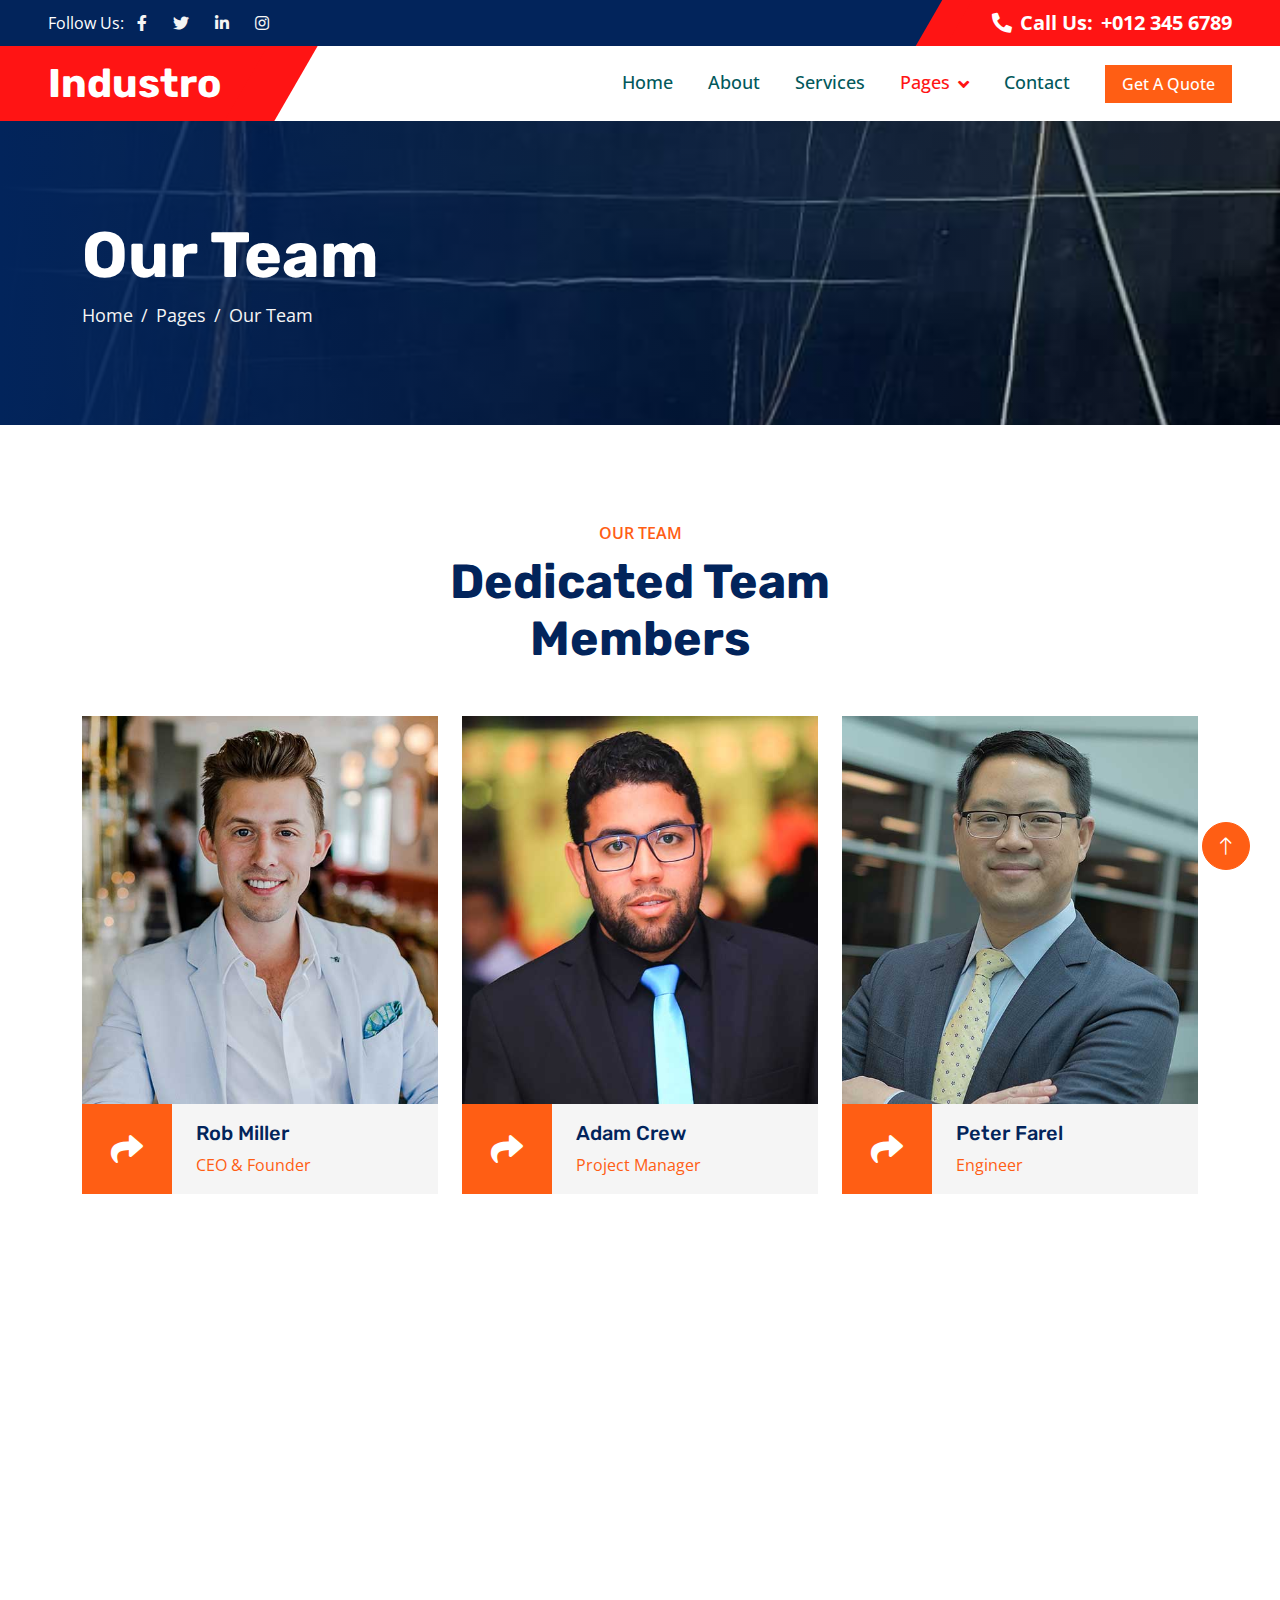
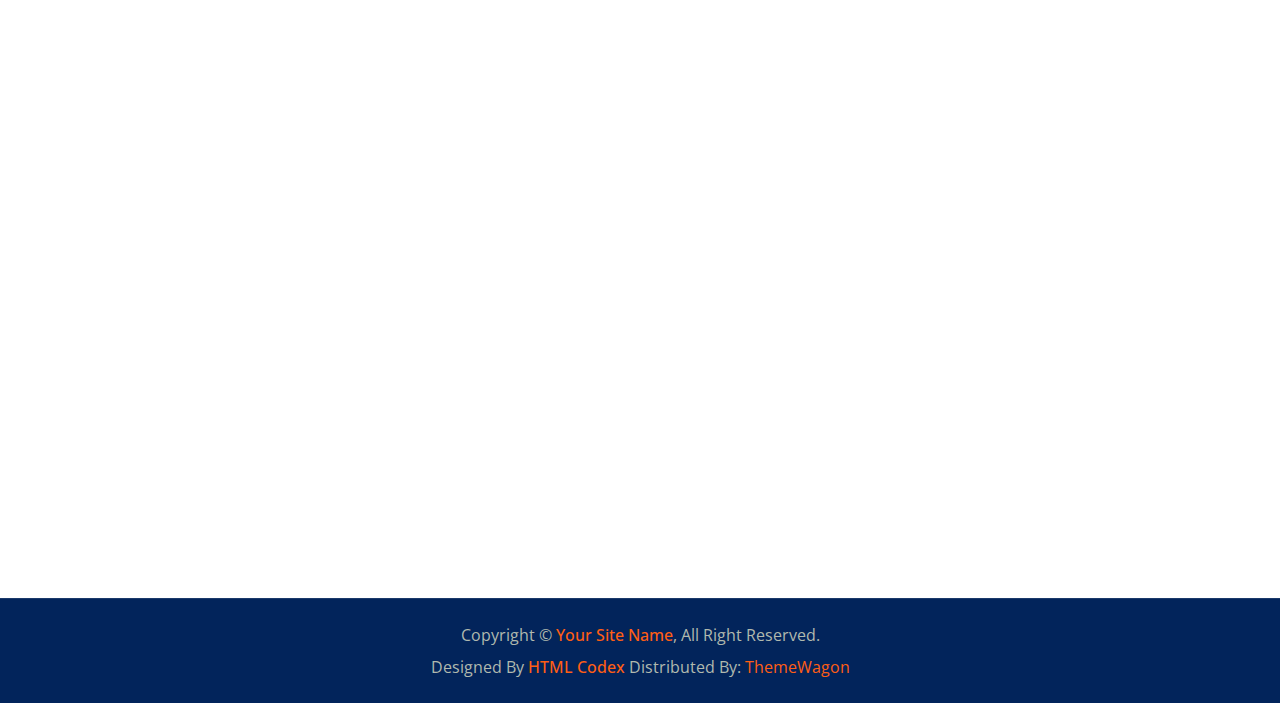
<file: team.html>
<!DOCTYPE html>
<html lang="en">

<head>
    <meta charset="utf-8">
    <title>Industro - Industrial HTML Template</title>
    <meta content="width=device-width, initial-scale=1.0" name="viewport">
    <meta content="" name="keywords">
    <meta content="" name="description">

    <!-- Favicon -->
    <link href="img/favicon.ico" rel="icon">

    <!-- Google Web Fonts -->
    <link rel="preconnect" href="https://fonts.googleapis.com">
    <link rel="preconnect" href="https://fonts.gstatic.com" crossorigin>
    <link
        href="https://fonts.googleapis.com/css2?family=Open+Sans:wght@400;500;600&family=Rubik:wght@500;600;700&display=swap"
        rel="stylesheet">

    <!-- Icon Font Stylesheet -->
    <link href="https://cdnjs.cloudflare.com/ajax/libs/font-awesome/5.10.0/css/all.min.css" rel="stylesheet">
    <link href="https://cdn.jsdelivr.net/npm/bootstrap-icons@1.4.1/font/bootstrap-icons.css" rel="stylesheet">

    <!-- Libraries Stylesheet -->
    <link href="lib/animate/animate.min.css" rel="stylesheet">
    <link href="lib/owlcarousel/assets/owl.carousel.min.css" rel="stylesheet">

    <!-- Customized Bootstrap Stylesheet -->
    <link href="css/bootstrap.min.css" rel="stylesheet">

    <!-- Template Stylesheet -->
    <link href="css/style.css" rel="stylesheet">
</head>

<body>
    <!-- Spinner Start -->
    <div id="spinner"
        class="show bg-white position-fixed translate-middle w-100 vh-100 top-50 start-50 d-flex align-items-center justify-content-center">
        <div class="spinner-border text-primary" role="status" style="width: 3rem; height: 3rem;"></div>
    </div>
    <!-- Spinner End -->


    <!-- Topbar Start -->
    <div class="container-fluid bg-dark px-0">
        <div class="row g-0 d-none d-lg-flex">
            <div class="col-lg-6 ps-5 text-start">
                <div class="h-100 d-inline-flex align-items-center text-white">
                    <span>Follow Us:</span>
                    <a class="btn btn-link text-light" href=""><i class="fab fa-facebook-f"></i></a>
                    <a class="btn btn-link text-light" href=""><i class="fab fa-twitter"></i></a>
                    <a class="btn btn-link text-light" href=""><i class="fab fa-linkedin-in"></i></a>
                    <a class="btn btn-link text-light" href=""><i class="fab fa-instagram"></i></a>
                </div>
            </div>
            <div class="col-lg-6 text-end">
                <div class="h-100 topbar-right d-inline-flex align-items-center text-white py-2 px-5">
                    <span class="fs-5 fw-bold me-2"><i class="fa fa-phone-alt me-2"></i>Call Us:</span>
                    <span class="fs-5 fw-bold">+012 345 6789</span>
                </div>
            </div>
        </div>
    </div>
    <!-- Topbar End -->


    <!-- Navbar Start -->
    <nav class="navbar navbar-expand-lg bg-white navbar-light sticky-top py-0 pe-5">
        <a href="index.html" class="navbar-brand ps-5 me-0">
            <h1 class="text-white m-0">Industro</h1>
        </a>
        <button type="button" class="navbar-toggler me-0" data-bs-toggle="collapse" data-bs-target="#navbarCollapse">
            <span class="navbar-toggler-icon"></span>
        </button>
        <div class="collapse navbar-collapse" id="navbarCollapse">
            <div class="navbar-nav ms-auto p-4 p-lg-0">
                <a href="index.html" class="nav-item nav-link">Home</a>
                <a href="about.html" class="nav-item nav-link">About</a>
                <a href="service.html" class="nav-item nav-link">Services</a>
                <div class="nav-item dropdown">
                    <a href="#" class="nav-link dropdown-toggle active" data-bs-toggle="dropdown">Pages</a>
                    <div class="dropdown-menu bg-light m-0">
                        <a href="project.html" class="dropdown-item">Projects</a>
                        <a href="feature.html" class="dropdown-item">Features</a>
                        <a href="team.html" class="dropdown-item active">Our Team</a>
                        <a href="testimonial.html" class="dropdown-item">Testimonial</a>
                        <a href="404.html" class="dropdown-item">404 Page</a>
                    </div>
                </div>
                <a href="contact.html" class="nav-item nav-link">Contact</a>
            </div>
            <a href="" class="btn btn-primary px-3 d-none d-lg-block">Get A Quote</a>
        </div>
    </nav>
    <!-- Navbar End -->


    <!-- Page Header Start -->
    <div class="container-fluid page-header py-5 mb-5 wow fadeIn" data-wow-delay="0.1s">
        <div class="container py-5">
            <h1 class="display-3 text-white animated slideInRight">Our Team</h1>
            <nav aria-label="breadcrumb">
                <ol class="breadcrumb animated slideInRight mb-0">
                    <li class="breadcrumb-item"><a href="#">Home</a></li>
                    <li class="breadcrumb-item"><a href="#">Pages</a></li>
                    <li class="breadcrumb-item active" aria-current="page">Our Team</li>
                </ol>
            </nav>
        </div>
    </div>
    <!-- Page Header End -->


    <!-- Team Start -->
    <div class="container-xxl py-5">
        <div class="container">
            <div class="text-center mx-auto wow fadeInUp" data-wow-delay="0.1s" style="max-width: 600px;">
                <p class="fw-medium text-uppercase text-primary mb-2">Our Team</p>
                <h1 class="display-5 mb-5">Dedicated Team Members</h1>
            </div>
            <div class="row g-4">
                <div class="col-lg-4 col-md-6 wow fadeInUp" data-wow-delay="0.1s">
                    <div class="team-item">
                        <img class="img-fluid" src="img/team-1.jpg" alt="">
                        <div class="d-flex">
                            <div class="flex-shrink-0 btn-square bg-primary" style="width: 90px; height: 90px;">
                                <i class="fa fa-2x fa-share text-white"></i>
                            </div>
                            <div class="position-relative overflow-hidden bg-light d-flex flex-column justify-content-center w-100 ps-4"
                                style="height: 90px;">
                                <h5>Rob Miller</h5>
                                <span class="text-primary">CEO & Founder</span>
                                <div class="team-social">
                                    <a class="btn btn-square btn-dark rounded-circle mx-1" href=""><i
                                            class="fab fa-facebook-f"></i></a>
                                    <a class="btn btn-square btn-dark rounded-circle mx-1" href=""><i
                                            class="fab fa-twitter"></i></a>
                                    <a class="btn btn-square btn-dark rounded-circle mx-1" href=""><i
                                            class="fab fa-instagram"></i></a>
                                </div>
                            </div>
                        </div>
                    </div>
                </div>
                <div class="col-lg-4 col-md-6 wow fadeInUp" data-wow-delay="0.3s">
                    <div class="team-item">
                        <img class="img-fluid" src="img/team-2.jpg" alt="">
                        <div class="d-flex">
                            <div class="flex-shrink-0 btn-square bg-primary" style="width: 90px; height: 90px;">
                                <i class="fa fa-2x fa-share text-white"></i>
                            </div>
                            <div class="position-relative overflow-hidden bg-light d-flex flex-column justify-content-center w-100 ps-4"
                                style="height: 90px;">
                                <h5>Adam Crew</h5>
                                <span class="text-primary">Project Manager</span>
                                <div class="team-social">
                                    <a class="btn btn-square btn-dark rounded-circle mx-1" href=""><i
                                            class="fab fa-facebook-f"></i></a>
                                    <a class="btn btn-square btn-dark rounded-circle mx-1" href=""><i
                                            class="fab fa-twitter"></i></a>
                                    <a class="btn btn-square btn-dark rounded-circle mx-1" href=""><i
                                            class="fab fa-instagram"></i></a>
                                </div>
                            </div>
                        </div>
                    </div>
                </div>
                <div class="col-lg-4 col-md-6 wow fadeInUp" data-wow-delay="0.5s">
                    <div class="team-item">
                        <img class="img-fluid" src="img/team-3.jpg" alt="">
                        <div class="d-flex">
                            <div class="flex-shrink-0 btn-square bg-primary" style="width: 90px; height: 90px;">
                                <i class="fa fa-2x fa-share text-white"></i>
                            </div>
                            <div class="position-relative overflow-hidden bg-light d-flex flex-column justify-content-center w-100 ps-4"
                                style="height: 90px;">
                                <h5>Peter Farel</h5>
                                <span class="text-primary">Engineer</span>
                                <div class="team-social">
                                    <a class="btn btn-square btn-dark rounded-circle mx-1" href=""><i
                                            class="fab fa-facebook-f"></i></a>
                                    <a class="btn btn-square btn-dark rounded-circle mx-1" href=""><i
                                            class="fab fa-twitter"></i></a>
                                    <a class="btn btn-square btn-dark rounded-circle mx-1" href=""><i
                                            class="fab fa-instagram"></i></a>
                                </div>
                            </div>
                        </div>
                    </div>
                </div>
                <div class="col-lg-4 col-md-6 wow fadeInUp" data-wow-delay="0.1s">
                    <div class="team-item">
                        <img class="img-fluid" src="img/team-1.jpg" alt="">
                        <div class="d-flex">
                            <div class="flex-shrink-0 btn-square bg-primary" style="width: 90px; height: 90px;">
                                <i class="fa fa-2x fa-share text-white"></i>
                            </div>
                            <div class="position-relative overflow-hidden bg-light d-flex flex-column justify-content-center w-100 ps-4"
                                style="height: 90px;">
                                <h5>Rob Miller</h5>
                                <span class="text-primary">CEO & Founder</span>
                                <div class="team-social">
                                    <a class="btn btn-square btn-dark rounded-circle mx-1" href=""><i
                                            class="fab fa-facebook-f"></i></a>
                                    <a class="btn btn-square btn-dark rounded-circle mx-1" href=""><i
                                            class="fab fa-twitter"></i></a>
                                    <a class="btn btn-square btn-dark rounded-circle mx-1" href=""><i
                                            class="fab fa-instagram"></i></a>
                                </div>
                            </div>
                        </div>
                    </div>
                </div>
                <div class="col-lg-4 col-md-6 wow fadeInUp" data-wow-delay="0.3s">
                    <div class="team-item">
                        <img class="img-fluid" src="img/team-2.jpg" alt="">
                        <div class="d-flex">
                            <div class="flex-shrink-0 btn-square bg-primary" style="width: 90px; height: 90px;">
                                <i class="fa fa-2x fa-share text-white"></i>
                            </div>
                            <div class="position-relative overflow-hidden bg-light d-flex flex-column justify-content-center w-100 ps-4"
                                style="height: 90px;">
                                <h5>Adam Crew</h5>
                                <span class="text-primary">Project Manager</span>
                                <div class="team-social">
                                    <a class="btn btn-square btn-dark rounded-circle mx-1" href=""><i
                                            class="fab fa-facebook-f"></i></a>
                                    <a class="btn btn-square btn-dark rounded-circle mx-1" href=""><i
                                            class="fab fa-twitter"></i></a>
                                    <a class="btn btn-square btn-dark rounded-circle mx-1" href=""><i
                                            class="fab fa-instagram"></i></a>
                                </div>
                            </div>
                        </div>
                    </div>
                </div>
                <div class="col-lg-4 col-md-6 wow fadeInUp" data-wow-delay="0.5s">
                    <div class="team-item">
                        <img class="img-fluid" src="img/team-3.jpg" alt="">
                        <div class="d-flex">
                            <div class="flex-shrink-0 btn-square bg-primary" style="width: 90px; height: 90px;">
                                <i class="fa fa-2x fa-share text-white"></i>
                            </div>
                            <div class="position-relative overflow-hidden bg-light d-flex flex-column justify-content-center w-100 ps-4"
                                style="height: 90px;">
                                <h5>Peter Farel</h5>
                                <span class="text-primary">Engineer</span>
                                <div class="team-social">
                                    <a class="btn btn-square btn-dark rounded-circle mx-1" href=""><i
                                            class="fab fa-facebook-f"></i></a>
                                    <a class="btn btn-square btn-dark rounded-circle mx-1" href=""><i
                                            class="fab fa-twitter"></i></a>
                                    <a class="btn btn-square btn-dark rounded-circle mx-1" href=""><i
                                            class="fab fa-instagram"></i></a>
                                </div>
                            </div>
                        </div>
                    </div>
                </div>
            </div>
        </div>
    </div>
    <!-- Team End -->


    <!-- Footer Start -->
    <div class="container-fluid bg-dark footer mt-5 py-5 wow fadeIn" data-wow-delay="0.1s">
        <div class="container py-5">
            <div class="row g-5">
                <div class="col-lg-3 col-md-6">
                    <h5 class="text-white mb-4">Our Office</h5>
                    <p class="mb-2"><i class="fa fa-map-marker-alt me-3"></i>123 Street, New York, USA</p>
                    <p class="mb-2"><i class="fa fa-phone-alt me-3"></i>+012 345 67890</p>
                    <p class="mb-2"><i class="fa fa-envelope me-3"></i>info@example.com</p>
                    <div class="d-flex pt-3">
                        <a class="btn btn-square btn-primary rounded-circle me-2" href=""><i
                                class="fab fa-twitter"></i></a>
                        <a class="btn btn-square btn-primary rounded-circle me-2" href=""><i
                                class="fab fa-facebook-f"></i></a>
                        <a class="btn btn-square btn-primary rounded-circle me-2" href=""><i
                                class="fab fa-youtube"></i></a>
                        <a class="btn btn-square btn-primary rounded-circle me-2" href=""><i
                                class="fab fa-linkedin-in"></i></a>
                    </div>
                </div>
                <div class="col-lg-3 col-md-6">
                    <h5 class="text-white mb-4">Quick Links</h5>
                    <a class="btn btn-link" href="">About Us</a>
                    <a class="btn btn-link" href="">Contact Us</a>
                    <a class="btn btn-link" href="">Our Services</a>
                    <a class="btn btn-link" href="">Terms & Condition</a>
                    <a class="btn btn-link" href="">Support</a>
                </div>
                <div class="col-lg-3 col-md-6">
                    <h5 class="text-white mb-4">Business Hours</h5>
                    <p class="mb-1">Monday - Friday</p>
                    <h6 class="text-light">09:00 am - 07:00 pm</h6>
                    <p class="mb-1">Saturday</p>
                    <h6 class="text-light">09:00 am - 12:00 pm</h6>
                    <p class="mb-1">Sunday</p>
                    <h6 class="text-light">Closed</h6>
                </div>
                <div class="col-lg-3 col-md-6">
                    <h5 class="text-white mb-4">Newsletter</h5>
                    <p>Dolor amet sit justo amet elitr clita ipsum elitr est.</p>
                    <div class="position-relative w-100">
                        <input class="form-control bg-transparent w-100 py-3 ps-4 pe-5" type="text"
                            placeholder="Your email">
                        <button type="button"
                            class="btn btn-primary py-2 position-absolute top-0 end-0 mt-2 me-2">SignUp</button>
                    </div>
                </div>
            </div>
        </div>
    </div>
    <!-- Footer End -->


    <!-- Copyright Start -->
    <div class="container-fluid copyright bg-dark py-4">
        <div class="container text-center">
            <p class="mb-2">Copyright &copy; <a class="fw-semi-bold" href="#">Your Site Name</a>, All Right Reserved.
            </p>
            <!--/*** This template is free as long as you keep the footer author’s credit link/attribution link/backlink. If you'd like to use the template without the footer author’s credit link/attribution link/backlink, you can purchase the Credit Removal License from "https://htmlcodex.com/credit-removal". Thank you for your support. ***/-->
            <p class="mb-0">Designed By <a class="fw-semi-bold" href="https://htmlcodex.com">HTML Codex</a> Distributed
                By: <a href="https://themewagon.com">ThemeWagon</a> </p>
        </div>
    </div>
    <!-- Copyright End -->


    <!-- Back to Top -->
    <a href="#" class="btn btn-lg btn-primary btn-lg-square rounded-circle back-to-top"><i
            class="bi bi-arrow-up"></i></a>


    <!-- JavaScript Libraries -->
    <script src="https://code.jquery.com/jquery-3.4.1.min.js"></script>
    <script src="https://cdn.jsdelivr.net/npm/bootstrap@5.0.0/dist/js/bootstrap.bundle.min.js"></script>
    <script src="lib/wow/wow.min.js"></script>
    <script src="lib/easing/easing.min.js"></script>
    <script src="lib/waypoints/waypoints.min.js"></script>
    <script src="lib/owlcarousel/owl.carousel.min.js"></script>
    <script src="lib/counterup/counterup.min.js"></script>

    <!-- Template Javascript -->
    <script src="js/main.js"></script>
</body>

</html>
</file>
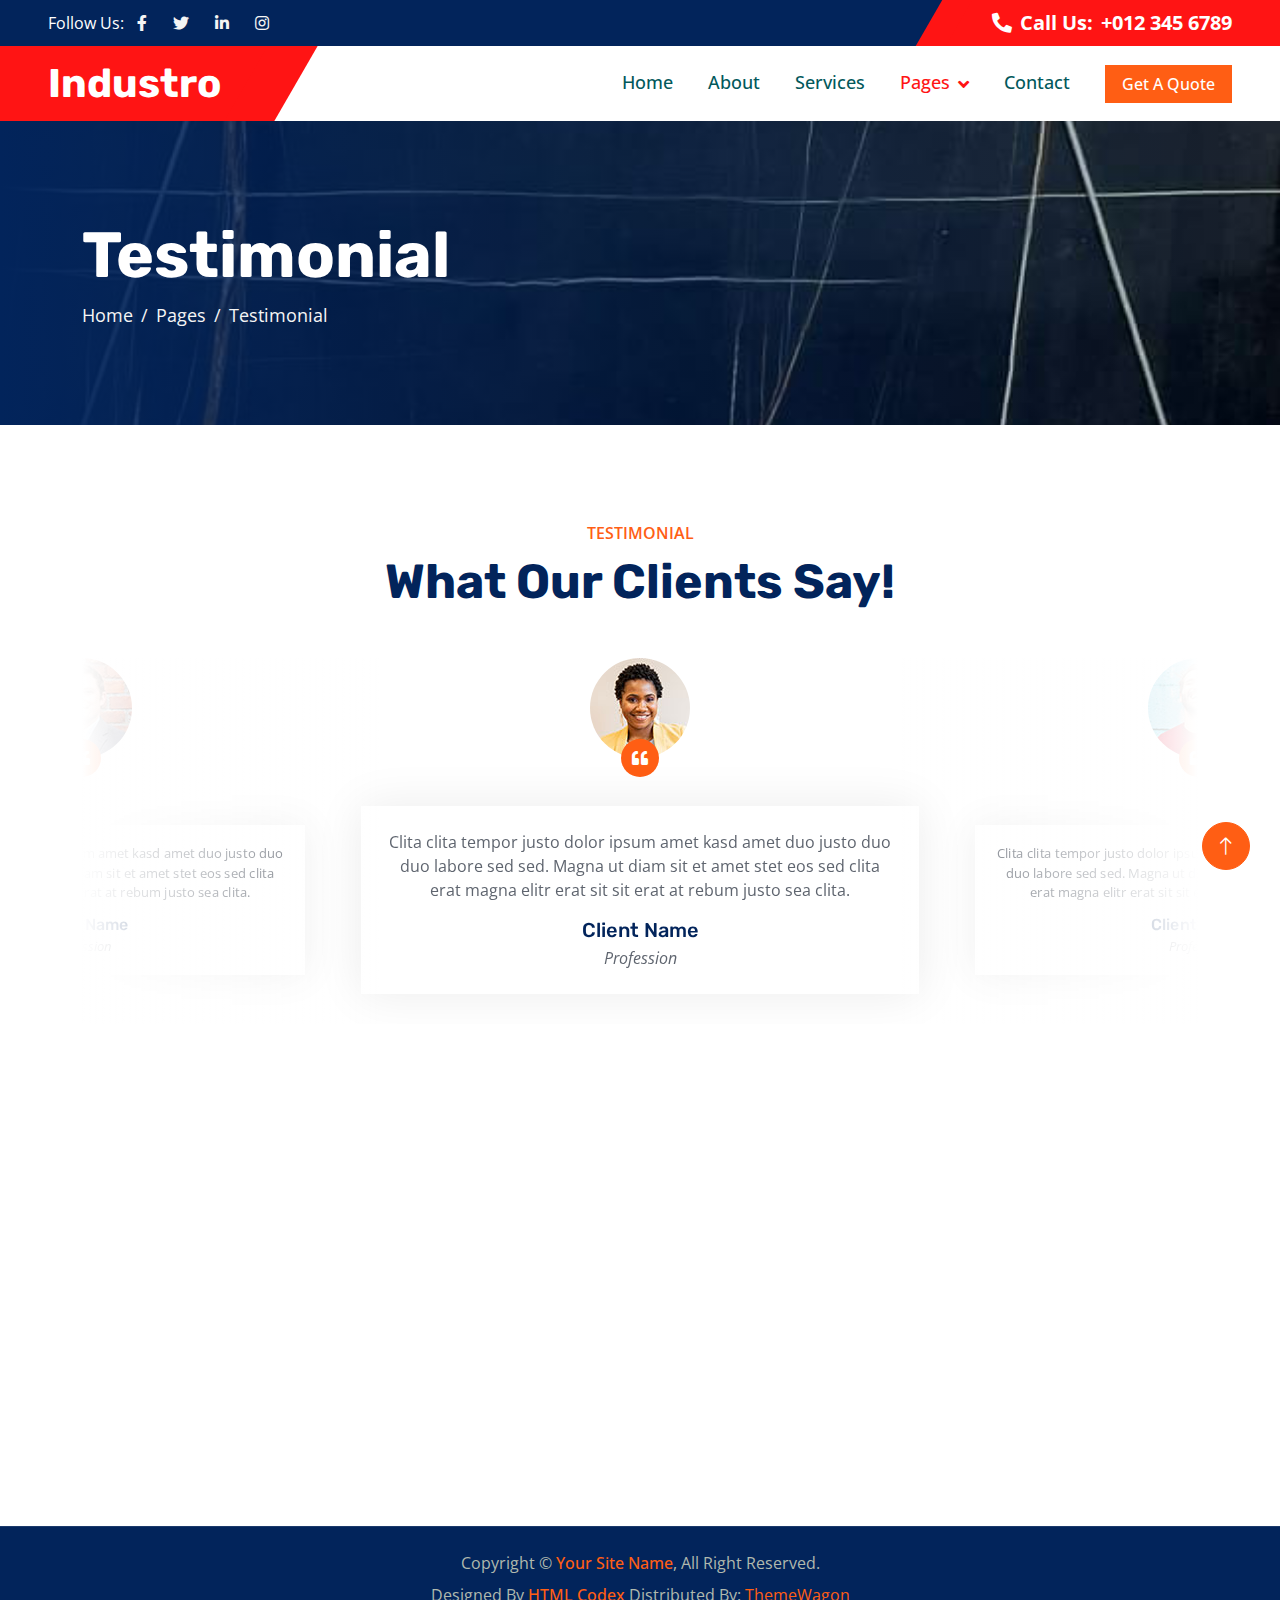
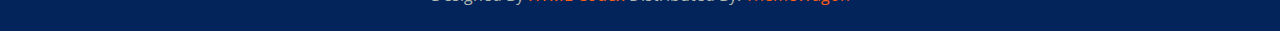
<file: testimonial.html>
<!DOCTYPE html>
<html lang="en">

<head>
    <meta charset="utf-8">
    <title>Industro - Industrial HTML Template</title>
    <meta content="width=device-width, initial-scale=1.0" name="viewport">
    <meta content="" name="keywords">
    <meta content="" name="description">

    <!-- Favicon -->
    <link href="img/favicon.ico" rel="icon">

    <!-- Google Web Fonts -->
    <link rel="preconnect" href="https://fonts.googleapis.com">
    <link rel="preconnect" href="https://fonts.gstatic.com" crossorigin>
    <link href="https://fonts.googleapis.com/css2?family=Open+Sans:wght@400;500;600&family=Rubik:wght@500;600;700&display=swap" rel="stylesheet">

    <!-- Icon Font Stylesheet -->
    <link href="https://cdnjs.cloudflare.com/ajax/libs/font-awesome/5.10.0/css/all.min.css" rel="stylesheet">
    <link href="https://cdn.jsdelivr.net/npm/bootstrap-icons@1.4.1/font/bootstrap-icons.css" rel="stylesheet">

    <!-- Libraries Stylesheet -->
    <link href="lib/animate/animate.min.css" rel="stylesheet">
    <link href="lib/owlcarousel/assets/owl.carousel.min.css" rel="stylesheet">

    <!-- Customized Bootstrap Stylesheet -->
    <link href="css/bootstrap.min.css" rel="stylesheet">

    <!-- Template Stylesheet -->
    <link href="css/style.css" rel="stylesheet">
</head>

<body>
    <!-- Spinner Start -->
    <div id="spinner" class="show bg-white position-fixed translate-middle w-100 vh-100 top-50 start-50 d-flex align-items-center justify-content-center">
        <div class="spinner-border text-primary" role="status" style="width: 3rem; height: 3rem;"></div>
    </div>
    <!-- Spinner End -->


    <!-- Topbar Start -->
    <div class="container-fluid bg-dark px-0">
        <div class="row g-0 d-none d-lg-flex">
            <div class="col-lg-6 ps-5 text-start">
                <div class="h-100 d-inline-flex align-items-center text-white">
                    <span>Follow Us:</span>
                    <a class="btn btn-link text-light" href=""><i class="fab fa-facebook-f"></i></a>
                    <a class="btn btn-link text-light" href=""><i class="fab fa-twitter"></i></a>
                    <a class="btn btn-link text-light" href=""><i class="fab fa-linkedin-in"></i></a>
                    <a class="btn btn-link text-light" href=""><i class="fab fa-instagram"></i></a>
                </div>
            </div>
            <div class="col-lg-6 text-end">
                <div class="h-100 topbar-right d-inline-flex align-items-center text-white py-2 px-5">
                    <span class="fs-5 fw-bold me-2"><i class="fa fa-phone-alt me-2"></i>Call Us:</span>
                    <span class="fs-5 fw-bold">+012 345 6789</span>
                </div>
            </div>
        </div>
    </div>
    <!-- Topbar End -->


    <!-- Navbar Start -->
    <nav class="navbar navbar-expand-lg bg-white navbar-light sticky-top py-0 pe-5">
        <a href="index.html" class="navbar-brand ps-5 me-0">
            <h1 class="text-white m-0">Industro</h1>
        </a>
        <button type="button" class="navbar-toggler me-0" data-bs-toggle="collapse" data-bs-target="#navbarCollapse">
            <span class="navbar-toggler-icon"></span>
        </button>
        <div class="collapse navbar-collapse" id="navbarCollapse">
            <div class="navbar-nav ms-auto p-4 p-lg-0">
                <a href="index.html" class="nav-item nav-link">Home</a>
                <a href="about.html" class="nav-item nav-link">About</a>
                <a href="service.html" class="nav-item nav-link">Services</a>
                <div class="nav-item dropdown">
                    <a href="#" class="nav-link dropdown-toggle active" data-bs-toggle="dropdown">Pages</a>
                    <div class="dropdown-menu bg-light m-0">
                        <a href="project.html" class="dropdown-item">Projects</a>
                        <a href="feature.html" class="dropdown-item">Features</a>
                        <a href="team.html" class="dropdown-item">Our Team</a>
                        <a href="testimonial.html" class="dropdown-item active">Testimonial</a>
                        <a href="404.html" class="dropdown-item">404 Page</a>
                    </div>
                </div>
                <a href="contact.html" class="nav-item nav-link">Contact</a>
            </div>
            <a href="" class="btn btn-primary px-3 d-none d-lg-block">Get A Quote</a>
        </div>
    </nav>
    <!-- Navbar End -->


    <!-- Page Header Start -->
    <div class="container-fluid page-header py-5 mb-5 wow fadeIn" data-wow-delay="0.1s">
        <div class="container py-5">
            <h1 class="display-3 text-white animated slideInRight">Testimonial</h1>
            <nav aria-label="breadcrumb">
                <ol class="breadcrumb animated slideInRight mb-0">
                    <li class="breadcrumb-item"><a href="#">Home</a></li>
                    <li class="breadcrumb-item"><a href="#">Pages</a></li>
                    <li class="breadcrumb-item active" aria-current="page">Testimonial</li>
                </ol>
            </nav>
        </div>
    </div>
    <!-- Page Header End -->


    <!-- Testimonial Start -->
    <div class="container-xxl py-5">
        <div class="container">
            <div class="text-center mx-auto wow fadeInUp" data-wow-delay="0.1s" style="max-width: 600px;">
                <p class="fw-medium text-uppercase text-primary mb-2">Testimonial</p>
                <h1 class="display-5 mb-5">What Our Clients Say!</h1>
            </div>
            <div class="owl-carousel testimonial-carousel wow fadeInUp" data-wow-delay="0.1s">
                <div class="testimonial-item text-center">
                    <div class="testimonial-img position-relative">
                        <img class="img-fluid rounded-circle mx-auto mb-5" src="img/testimonial-1.jpg">
                        <div class="btn-square bg-primary rounded-circle">
                            <i class="fa fa-quote-left text-white"></i>
                        </div>
                    </div>
                    <div class="testimonial-text text-center rounded p-4">
                        <p>Clita clita tempor justo dolor ipsum amet kasd amet duo justo duo duo labore sed sed. Magna ut diam sit et amet stet eos sed clita erat magna elitr erat sit sit erat at rebum justo sea clita.</p>
                        <h5 class="mb-1">Client Name</h5>
                        <span class="fst-italic">Profession</span>
                    </div>
                </div>
                <div class="testimonial-item text-center">
                    <div class="testimonial-img position-relative">
                        <img class="img-fluid rounded-circle mx-auto mb-5" src="img/testimonial-2.jpg">
                        <div class="btn-square bg-primary rounded-circle">
                            <i class="fa fa-quote-left text-white"></i>
                        </div>
                    </div>
                    <div class="testimonial-text text-center rounded p-4">
                        <p>Clita clita tempor justo dolor ipsum amet kasd amet duo justo duo duo labore sed sed. Magna ut diam sit et amet stet eos sed clita erat magna elitr erat sit sit erat at rebum justo sea clita.</p>
                        <h5 class="mb-1">Client Name</h5>
                        <span class="fst-italic">Profession</span>
                    </div>
                </div>
                <div class="testimonial-item text-center">
                    <div class="testimonial-img position-relative">
                        <img class="img-fluid rounded-circle mx-auto mb-5" src="img/testimonial-3.jpg">
                        <div class="btn-square bg-primary rounded-circle">
                            <i class="fa fa-quote-left text-white"></i>
                        </div>
                    </div>
                    <div class="testimonial-text text-center rounded p-4">
                        <p>Clita clita tempor justo dolor ipsum amet kasd amet duo justo duo duo labore sed sed. Magna ut diam sit et amet stet eos sed clita erat magna elitr erat sit sit erat at rebum justo sea clita.</p>
                        <h5 class="mb-1">Client Name</h5>
                        <span class="fst-italic">Profession</span>
                    </div>
                </div>
            </div>
        </div>
    </div>
    <!-- Testimonial End -->
        

    <!-- Footer Start -->
    <div class="container-fluid bg-dark footer mt-5 py-5 wow fadeIn" data-wow-delay="0.1s">
        <div class="container py-5">
            <div class="row g-5">
                <div class="col-lg-3 col-md-6">
                    <h5 class="text-white mb-4">Our Office</h5>
                    <p class="mb-2"><i class="fa fa-map-marker-alt me-3"></i>123 Street, New York, USA</p>
                    <p class="mb-2"><i class="fa fa-phone-alt me-3"></i>+012 345 67890</p>
                    <p class="mb-2"><i class="fa fa-envelope me-3"></i>info@example.com</p>
                    <div class="d-flex pt-3">
                        <a class="btn btn-square btn-primary rounded-circle me-2" href=""><i class="fab fa-twitter"></i></a>
                        <a class="btn btn-square btn-primary rounded-circle me-2" href=""><i class="fab fa-facebook-f"></i></a>
                        <a class="btn btn-square btn-primary rounded-circle me-2" href=""><i class="fab fa-youtube"></i></a>
                        <a class="btn btn-square btn-primary rounded-circle me-2" href=""><i class="fab fa-linkedin-in"></i></a>
                    </div>
                </div>
                <div class="col-lg-3 col-md-6">
                    <h5 class="text-white mb-4">Quick Links</h5>
                    <a class="btn btn-link" href="">About Us</a>
                    <a class="btn btn-link" href="">Contact Us</a>
                    <a class="btn btn-link" href="">Our Services</a>
                    <a class="btn btn-link" href="">Terms & Condition</a>
                    <a class="btn btn-link" href="">Support</a>
                </div>
                <div class="col-lg-3 col-md-6">
                    <h5 class="text-white mb-4">Business Hours</h5>
                    <p class="mb-1">Monday - Friday</p>
                    <h6 class="text-light">09:00 am - 07:00 pm</h6>
                    <p class="mb-1">Saturday</p>
                    <h6 class="text-light">09:00 am - 12:00 pm</h6>
                    <p class="mb-1">Sunday</p>
                    <h6 class="text-light">Closed</h6>
                </div>
                <div class="col-lg-3 col-md-6">
                    <h5 class="text-white mb-4">Newsletter</h5>
                    <p>Dolor amet sit justo amet elitr clita ipsum elitr est.</p>
                    <div class="position-relative w-100">
                        <input class="form-control bg-transparent w-100 py-3 ps-4 pe-5" type="text" placeholder="Your email">
                        <button type="button" class="btn btn-primary py-2 position-absolute top-0 end-0 mt-2 me-2">SignUp</button>
                    </div>
                </div>
            </div>
        </div>
    </div>
    <!-- Footer End -->


    <!-- Copyright Start -->
    <div class="container-fluid copyright bg-dark py-4">
        <div class="container text-center">
            <p class="mb-2">Copyright &copy; <a class="fw-semi-bold" href="#">Your Site Name</a>, All Right Reserved.</p>
            <!--/*** This template is free as long as you keep the footer author’s credit link/attribution link/backlink. If you'd like to use the template without the footer author’s credit link/attribution link/backlink, you can purchase the Credit Removal License from "https://htmlcodex.com/credit-removal". Thank you for your support. ***/-->
            <p class="mb-0">Designed By <a class="fw-semi-bold" href="https://htmlcodex.com">HTML Codex</a> Distributed
                By: <a href="https://themewagon.com">ThemeWagon</a> </p>        </div>
    </div>
    <!-- Copyright End -->


    <!-- Back to Top -->
    <a href="#" class="btn btn-lg btn-primary btn-lg-square rounded-circle back-to-top"><i class="bi bi-arrow-up"></i></a>


    <!-- JavaScript Libraries -->
    <script src="https://code.jquery.com/jquery-3.4.1.min.js"></script>
    <script src="https://cdn.jsdelivr.net/npm/bootstrap@5.0.0/dist/js/bootstrap.bundle.min.js"></script>
    <script src="lib/wow/wow.min.js"></script>
    <script src="lib/easing/easing.min.js"></script>
    <script src="lib/waypoints/waypoints.min.js"></script>
    <script src="lib/owlcarousel/owl.carousel.min.js"></script>
    <script src="lib/counterup/counterup.min.js"></script>

    <!-- Template Javascript -->
    <script src="js/main.js"></script>
</body>

</html>
</file>
<file: css/style.css>
/********** Template CSS **********/
:root {
    --primary: #ff1414;
    --secondary: #5F656F;
    --light: #F5F5F5;
    --dark: #02585b;
}

.back-to-top {
    position: fixed;
    display: none;
    right: 30px;
    bottom: 30px;
    z-index: 99;
}

h1,
h2,
.h1,
.h2,
.fw-bold {
    font-weight: 700 !important;
}

h3,
h4,
.h3,
.h4,
.fw-medium {
    font-weight: 600 !important;
}

h5,
h6,
.h5,
.h6,
.fw-semi-bold {
    font-weight: 500 !important;
}


/*** Spinner ***/
#spinner {
    opacity: 0;
    visibility: hidden;
    transition: opacity .5s ease-out, visibility 0s linear .5s;
    z-index: 99999;
}

#spinner.show {
    transition: opacity .5s ease-out, visibility 0s linear 0s;
    visibility: visible;
    opacity: 1;
}


/*** Button ***/
.btn {
    transition: .5s;
    font-weight: 500;
}

.btn-primary,
.btn-outline-primary:hover {
    color: #FFFFFF;
}

.btn-square {
    width: 38px;
    height: 38px;
}

.btn-sm-square {
    width: 32px;
    height: 32px;
}

.btn-lg-square {
    width: 48px;
    height: 48px;
}

.btn-square,
.btn-sm-square,
.btn-lg-square {
    padding: 0;
    display: flex;
    align-items: center;
    justify-content: center;
    font-weight: normal;
}


.topbar-right {
    position: relative;
    background: var(--primary);
}

.topbar-right::before {
    position: absolute;
    content: "";
    width: 30px;
    height: 100%;
    top: 0;
    left: -15px;
    transform: skewX(-30deg);
    background-color: var(--primary);
}


/*** Navbar ***/
.navbar.sticky-top {
    top: -100px;
    transition: .5s;
}

.navbar .navbar-brand {
    position: relative;
    padding-right: 50px;
    height: 75px;
    display: flex;
    align-items: center;
    background: var(--primary);
}

.navbar .navbar-brand::after {
    position: absolute;
    content: "";
    width: 50px;
    height: 100%;
    top: 0;
    right: -25px;
    transform: skewX(-30deg);
    background-color: var(--primary);
}

.navbar .navbar-nav .nav-link {
    margin-right: 35px;
    padding: 20px 0;
    color: var(--dark);
    font-size: 18px;
    font-weight: 500;
    outline: none;
}

.navbar .navbar-nav .nav-link:hover,
.navbar .navbar-nav .nav-link.active {
    color: var(--primary);
}

.navbar .dropdown-toggle::after {
    border: none;
    content: "\f107";
    font-family: "Font Awesome 5 Free";
    font-weight: 900;
    vertical-align: middle;
    margin-left: 8px;
}

@media (max-width: 991.98px) {
    .navbar .navbar-nav .nav-link  {
        margin-right: 0;
        padding: 10px 0;
    }

    .navbar .navbar-nav {
        border-top: 1px solid #EEEEEE;
    }
}

@media (min-width: 992px) {
    .navbar .nav-item .dropdown-menu {
        display: block;
        border: none;
        margin-top: 0;
        top: 150%;
        opacity: 0;
        visibility: hidden;
        transition: .5s;
    }

    .navbar .nav-item:hover .dropdown-menu {
        top: 100%;
        visibility: visible;
        transition: .5s;
        opacity: 1;
    }
}


/*** Header ***/
.carousel-caption {
    top: 0;
    left: 0;
    right: 0;
    bottom: 0;
    display: flex;
    align-items: center;
    background: linear-gradient(to right, rgba(2, 36, 91, 1) 0%, rgba(2, 36, 91, 0) 100%);
    z-index: 1;
}

.carousel-control-prev,
.carousel-control-next {
    width: 15%;
}

.carousel-control-prev-icon,
.carousel-control-next-icon {
    width: 3.5rem;
    height: 3.5rem;
    background-color: var(--primary);
    border: 15px solid var(--primary);
    border-radius: 3.5rem;
}

@media (max-width: 768px) {
    #header-carousel .carousel-item {
        position: relative;
        min-height: 450px;
    }
    
    #header-carousel .carousel-item img {
        position: absolute;
        width: 100%;
        height: 100%;
        object-fit: cover;
    }
}

.page-header {
    background: linear-gradient(to right, rgba(2, 36, 91, 1) 0%, rgba(2, 36, 91, 0) 100%), url(../img/AZIZA.png) center center no-repeat;
    background-size: cover;
}

.page-header .breadcrumb-item+.breadcrumb-item::before {
    color: var(--light);
}

.page-header .breadcrumb-item,
.page-header .breadcrumb-item a {
    font-size: 18px;
    color: var(--light);
}


/*** Facts ***/
.facts {
    position: relative;
    margin: 6rem 0;
    background: var(--dark);
}

.facts .border {
    border-color: rgba(255, 255, 255, .1) !important;
}


/*** Features ***/
.btn-play {
    position: absolute;
    top: 50%;
    right: -30px;
    transform: translateY(-50%);
    display: block;
    box-sizing: content-box;
    width: 16px;
    height: 26px;
    border-radius: 100%;
    border: none;
    outline: none !important;
    padding: 18px 20px 20px 28px;
    background: var(--primary);
}

@media (max-width: 992px) {
    .btn-play {
        left: 50%;
        right: auto;
        transform: translate(-50%, -50%);
    }
}

.btn-play:before {
    content: "";
    position: absolute;
    z-index: 0;
    left: 50%;
    top: 50%;
    transform: translateX(-50%) translateY(-50%);
    display: block;
    width: 60px;
    height: 60px;
    background: var(--primary);
    border-radius: 100%;
    animation: pulse-border 1500ms ease-out infinite;
}

.btn-play:after {
    content: "";
    position: absolute;
    z-index: 1;
    left: 50%;
    top: 50%;
    transform: translateX(-50%) translateY(-50%);
    display: block;
    width: 60px;
    height: 60px;
    background: var(--primary);
    border-radius: 100%;
    transition: all 200ms;
}

.btn-play span {
    display: block;
    position: relative;
    z-index: 3;
    width: 0;
    height: 0;
    left: -1px;
    border-left: 16px solid #FFFFFF;
    border-top: 11px solid transparent;
    border-bottom: 11px solid transparent;
}

@keyframes pulse-border {
    0% {
        transform: translateX(-50%) translateY(-50%) translateZ(0) scale(1);
        opacity: 1;
    }

    100% {
        transform: translateX(-50%) translateY(-50%) translateZ(0) scale(2);
        opacity: 0;
    }
}

.modal-video .modal-dialog {
    position: relative;
    max-width: 800px;
    margin: 60px auto 0 auto;
}

.modal-video .modal-body {
    position: relative;
    padding: 0px;
}

.modal-video .close {
    position: absolute;
    width: 30px;
    height: 30px;
    right: 0px;
    top: -30px;
    z-index: 999;
    font-size: 30px;
    font-weight: normal;
    color: #FFFFFF;
    background: #000000;
    opacity: 1;
}


/*** Service ***/
.service-item {
    position: relative;
    margin: 65px 0 25px 0;
    box-shadow: 0 0 45px rgba(0, 0, 0, .07);
}

.service-item .service-img {
    position: absolute;
    padding: 12px;
    width: 130px;
    height: 130px;
    top: -65px;
    left: 50%;
    transform: translateX(-50%);
    background: #FFFFFF;
    box-shadow: 0 0 45px rgba(0, 0, 0, .09);
    z-index: 2;
}

.service-item .service-detail {
    position: absolute;
    width: 100%;
    height: 100%;
    top: 0;
    left: 0;
    overflow: hidden;
    z-index: 1;
}

.service-item .service-title {
    position: absolute;
    padding: 65px 30px 25px 30px;
    width: 100%;
    height: 100%;
    top: 0;
    left: 0;
    display: flex;
    flex-direction: column;
    align-items: center;
    justify-content: center;
    text-align: center;
    background: #FFFFFF;
    transition: .5s;
}

.service-item:hover .service-title {
    top: -100%;
}

.service-item .service-text {
    position: absolute;
    overflow: hidden;
    padding: 65px 30px 25px 30px;
    width: 100%;
    height: 100%;
    top: 100%;
    left: 0;
    display: flex;
    align-items: center;
    text-align: center;
    background: rgba(2, 36, 91, .7);
    transition: .5s;
}

.service-item:hover .service-text {
    top: 0;
}

.service-item .service-text::before {
    position: absolute;
    content: "";
    width: 100%;
    height: 100px;
    top: -100%;
    left: 0;
    transform: skewY(-12deg);
    background: #FFFFFF;
    transition: .5s;
}

.service-item:hover .service-text::before {
    top: -55px;
}

.service-item .btn {
    position: absolute;
    width: 130px;
    height: 50px;
    left: 50%;
    bottom: -25px;
    transform: translateX(-50%);
    display: flex;
    align-items: center;
    justify-content: center;
    color: var(--secondary);
    background: #FFFFFF;
    border: none;
    box-shadow: 0 0 45px rgba(0, 0, 0, .09);
    z-index: 2;
}

.service-item .btn:hover {
    color: #FFFFFF;
    background: var(--primary);
}


/*** Project ***/
.project-carousel {
    position: relative;
    background: var(--dark);
}

.project-item {
    position: relative;
    display: block;
}

.project-item img {
    transition: .5s;
}

.project-item:hover img,
.project-carousel .owl-item.center img {
    margin-top: -60px;
}

.project-item .project-title {
    position: absolute;
    padding: 0 15px;
    width: 100%;
    height: 80px;
    bottom: -110px;
    left: 0;
    display: flex;
    align-items: center;
    justify-content: center;
    text-align: center;
    background: var(--dark);
    transition: .5s;
}

.project-item:hover .project-title,
.project-carousel .owl-item.center .project-title  {
    bottom: -60px;
}

.project-item .project-title::before {
    position: absolute;
    content: "";
    width: 100%;
    height: 30px;
    top: -15px;
    left: 0;
    transform: skewY(-5deg);
    background: var(--dark);
    transition: .5s;
}

.project-carousel .owl-nav {
    position: absolute;
    width: 100%;
    height: 45px;
    top: 50%;
    left: 0;
    transform: translateY(-50%);
    display: flex;
    justify-content: space-between;
    transition: .5s;
    opacity: 0;
    z-index: 1;
}

.project-carousel:hover .owl-nav {
    opacity: 1;
}

.project-carousel .owl-nav .owl-prev,
.project-carousel .owl-nav .owl-next {
    margin: 0 30px;
    width: 45px;
    height: 45px;
    display: flex;
    align-items: center;
    justify-content: center;
    color: #FFFFFF;
    background: var(--primary);
    border-radius: 45px;
    font-size: 22px;
    transition: .5s;
}


/*** Team ***/
.team-item .team-social {
    position: absolute;
    width: 100%;
    height: 100%;
    top: 0;
    left: -100%;
    display: flex;
    align-items: center;
    background: var(--primary);
    transition: .5s;
}

.team-item:hover .team-social {
    left: 0;
}


/*** Testimonial ***/
.testimonial-carousel::before {
    position: absolute;
    content: "";
    top: 0;
    left: 0;
    height: 100%;
    width: 0;
    background: linear-gradient(to right, rgba(255, 255, 255, 1) 0%, rgba(255, 255, 255, 0) 100%);
    z-index: 1;
}

.testimonial-carousel::after {
    position: absolute;
    content: "";
    top: 0;
    right: 0;
    height: 100%;
    width: 0;
    background: linear-gradient(to left, rgba(255, 255, 255, 1) 0%, rgba(255, 255, 255, 0) 100%);
    z-index: 1;
}

@media (min-width: 768px) {
    .testimonial-carousel::before,
    .testimonial-carousel::after {
        width: 200px;
    }
}

@media (min-width: 992px) {
    .testimonial-carousel::before,
    .testimonial-carousel::after {
        width: 300px;
    }
}

.testimonial-carousel .owl-nav {
    position: absolute;
    width: 350px;
    top: 20px;
    left: 50%;
    transform: translateX(-50%);
    display: flex;
    justify-content: space-between;
    opacity: 0;
    transition: .5s;
    z-index: 1;
}

.testimonial-carousel:hover .owl-nav {
    width: 300px;
    opacity: 1;
}

.testimonial-carousel .owl-nav .owl-prev,
.testimonial-carousel .owl-nav .owl-next {
    position: relative;
    color: var(--primary);
    font-size: 45px;
    transition: .5s;
}

.testimonial-carousel .owl-nav .owl-prev:hover,
.testimonial-carousel .owl-nav .owl-next:hover {
    color: var(--dark);
}

.testimonial-carousel .testimonial-img img {
    width: 100px;
    height: 100px;
}

.testimonial-carousel .testimonial-img .btn-square {
    position: absolute;
    bottom: -19px;
    left: 50%;
    transform: translateX(-50%);
}

.testimonial-carousel .owl-item .testimonial-text {
    margin-bottom: 30px;
    box-shadow: 0 0 45px rgba(0, 0, 0, .08);
    transform: scale(.8);
    transition: .5s;
}

.testimonial-carousel .owl-item.center .testimonial-text {
    transform: scale(1);
}


/*** Footer ***/
.footer {
    color: #B0B9AE;
}

.footer .btn.btn-link {
    display: block;
    margin-bottom: 5px;
    padding: 0;
    text-align: left;
    color: #B0B9AE;
    font-weight: normal;
    text-transform: capitalize;
    transition: .3s;
}

.footer .btn.btn-link::before {
    position: relative;
    content: "\f105";
    font-family: "Font Awesome 5 Free";
    font-weight: 900;
    margin-right: 10px;
}

.footer .btn.btn-link:hover {
    color: var(--light);
    letter-spacing: 1px;
    box-shadow: none;
}

.copyright {
    color: #B0B9AE;
    border-top: 1px solid rgba(255, 255, 255, .1);
}
</file>
